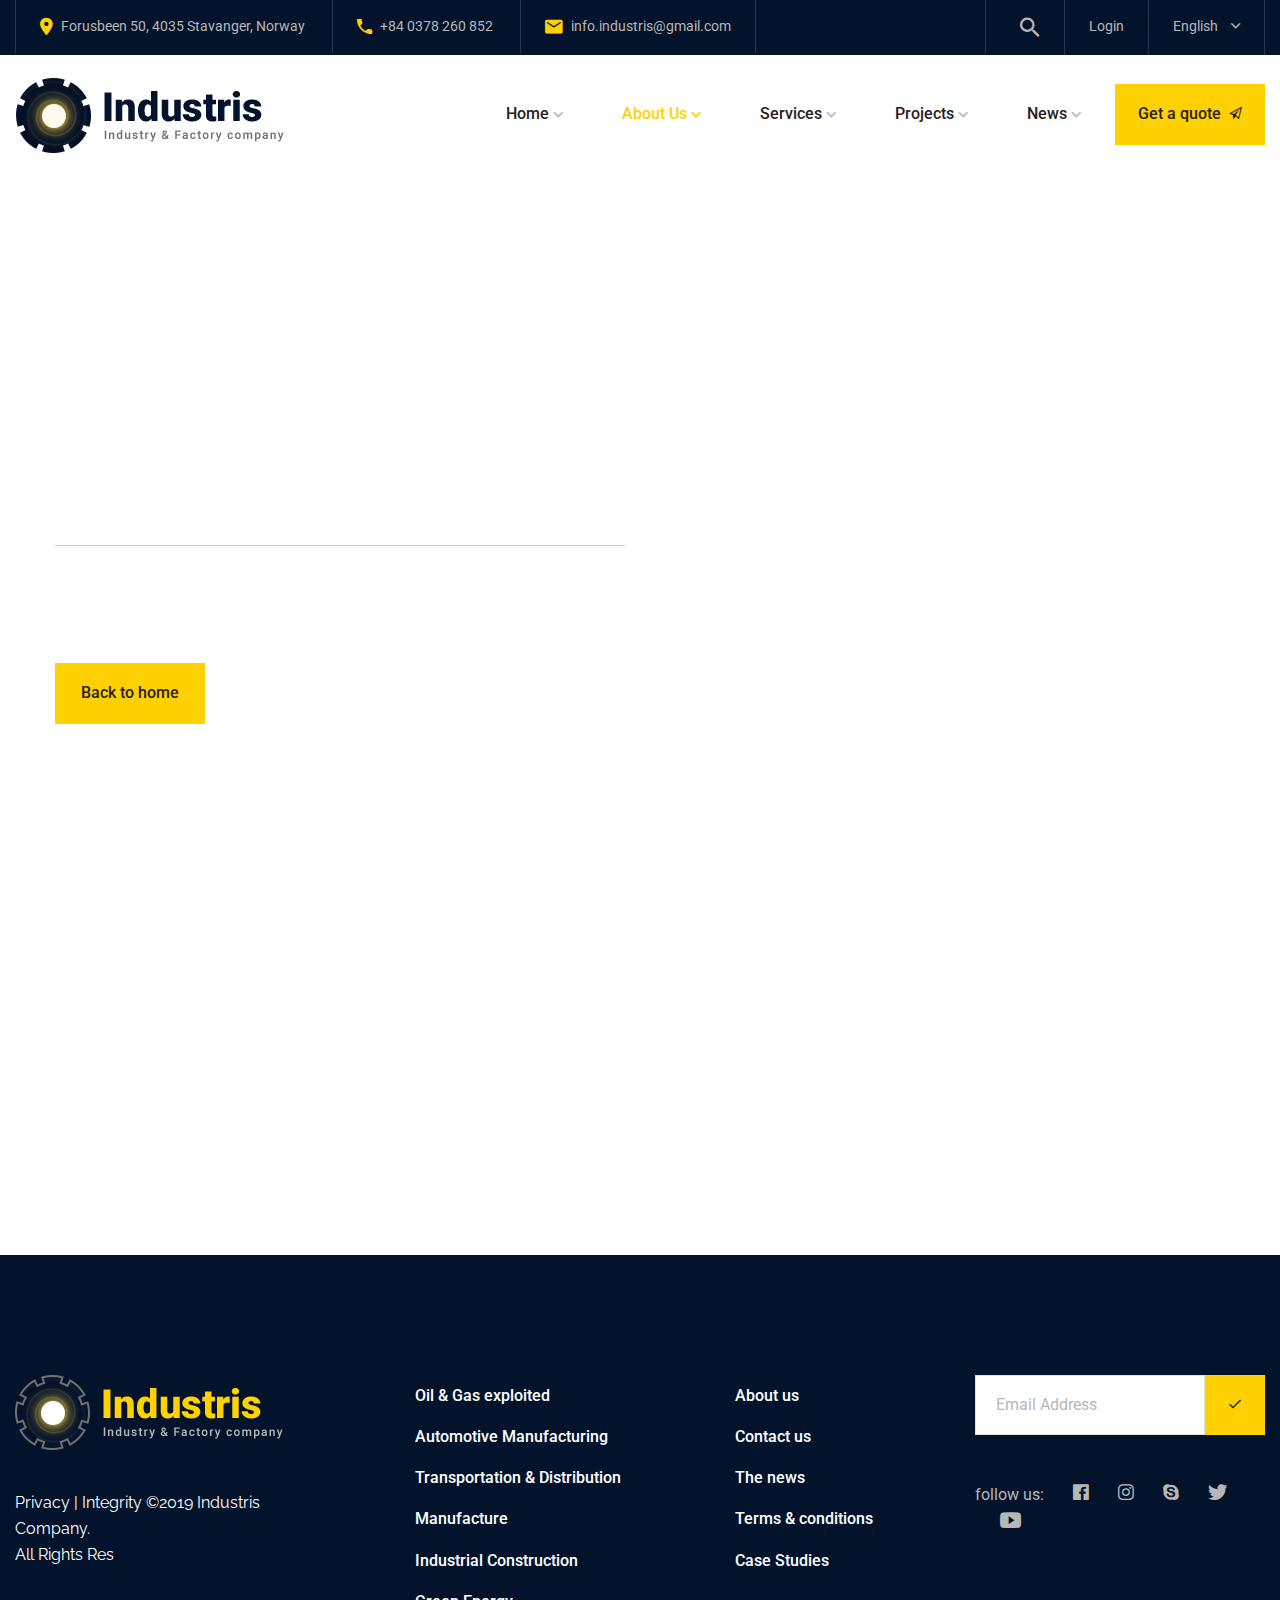
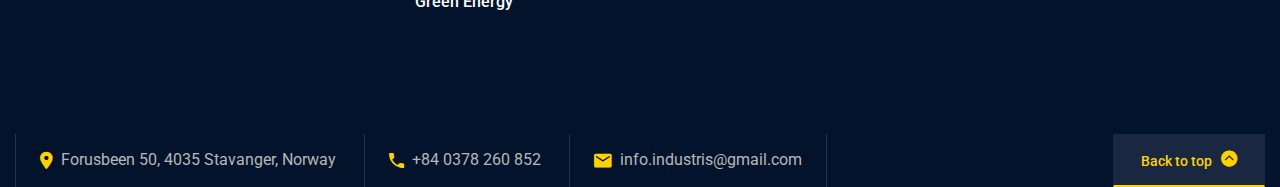
<file: 404-page.html>
<!DOCTYPE html>
<html lang="en">
<head>
    <meta charset="utf-8">
    <meta http-equiv="X-UA-Compatible" content="IE=edge">
    <meta name="viewport" content="width=device-width, initial-scale=1">
    
    <title>Industris – 404 Page</title>
    <link href="https://fonts.googleapis.com/css?family=Roboto:100,100i,300,300i,400,400i,500,500i,700,700i,900,900i&display=swap" rel="stylesheet"><link href="https://fonts.googleapis.com/css?family=Raleway:100,100i,200,200i,300,300i,400,400i,500,500i,600,600i,700,700i,800,800i,900,900i&display=swap" rel="stylesheet">
    <link rel="stylesheet" id="bootstrap-css" href="css/bootstrap.css" type="text/css" media="all">
    <link rel="stylesheet" id="awesome-font-css" href="css/font-awesome.css" type="text/css" media="all">
    <link rel="stylesheet" id="ionicon-font-css" href="css/ionicon.css" type="text/css" media="all">
    <link rel="stylesheet" id="slick-slider-css" href="css/slick.css" type="text/css" media="all">
    <link rel="stylesheet" id="slick-theme-css" href="css/slick-theme.css" type="text/css" media="all">
    <link rel="stylesheet" id="industris-style-css" href="style.css" type="text/css" media="all">

    <link rel="shortcut icon" href="favicon.png">
</head>

<body>
    <div id="page" class="site">
        <div class="collapse searchbar" id="searchbar">
            <div class="search-area">
                <div class="container">
                    <div class="row">
                        <div class="col-xl-12 col-lg-12 col-md-12 col-sm-12 col-12">
                            <div class="input-group">
                                <input type="text" class="form-control" placeholder="Search for...">
                                <span class="input-group-btn">
                                    <button class="btn btn-primary" type="button">Go!</button>
                                </span> 
                            </div>
                            <!-- /input-group -->
                        </div>
                        <!-- /.col-lg-6 -->
                    </div>
                </div>
            </div>
        </div>
        <header id="site-header" class="site-header mobile-header-blue header-style-1">
            <div id="header_topbar" class="header-topbar md-hidden sm-hidden clearfix">
                <div class="container-custom">
                    <div class="row">
                        <div class="col-md-8">
                            <!-- Info on Topbar -->
                            <ul class="topbar-left">
                                <li><i class="icon ion-md-pin"></i>Forusbeen 50, 4035 Stavanger, Norway</li>
                                <li><i class="icon ion-md-call"></i>+84 0378 260 852</li>
                                <li><i class="icon ion-md-mail"></i>info.industris@gmail.com</li>
                            </ul>
                        </div>
                        <!-- Info on topbar close -->
                        <div class="col-md-4">
                            <ul class="topbar-right pull-right">
                                <li class="toggle_search topbar-search"><a href="#"><i class="icon ion-md-search"></i></a></li>
                                <li class="topbar-login"><a href="#"> Login </a></li>
                                <li class="topbar-languages"><a href="#"> English <i class="icon ion-ios-arrow-down"></i></a></li>
                            </ul>
                        </div>
                    </div>
                </div>
            </div>
            <!-- Top bar close -->
            <div class="main-header md-hidden sm-hidden">
                <div class="container-custom">
                    <div class="row">
                        <div class="col-md-3">
                            <div class="logo-brand">
                                <a href="index.html"><img src="images/logo.png" alt="industris"></a>
                            </div>
                        </div>
                        <div class="col-md-9">
                            <div class="main-navigation">
                                <ul id="primary-menu" class="menu">
                                    <li class="menu-item menu-item-has-children"><a href="index.html">Home</a>
                                        <ul class="sub-menu">
                                            <li class="menu-item"><a href="index.html">Home 1</a></li>
                                            <li class="menu-item"><a href="index-2.html">Home 2</a></li>
                                            <li class="menu-item"><a href="index-3.html">Home 3</a></li>
                                            <li class="menu-item"><a href="index-4.html">Home 4</a></li>
                                        </ul>
                                    </li>
                                    <li class="menu-item menu-item-has-children current-menu-ancestor current-menu-parent"><a href="about-us.html">About Us</a>
                                        <ul class="sub-menu">
                                            <li class="menu-item"><a href="about-us.html">About Us</a></li>
                                            <li class="menu-item menu-item-has-children"><a href="events.html">Events</a>
                                                <ul class="">
                                                    <li class="menu-item"><a href="events.html">Event</a></li>
                                                    <li class="menu-item"><a href="events-detail.html">Event Detail</a></li>
                                                </ul>
                                            </li>
                                            <li class="menu-item menu-item-has-children"><a href="shop.html">Shop</a>
                                                <ul class="sub-menu">
                                                    <li class="menu-item"><a href="shop.html">Shop</a></li>
                                                    <li class="menu-item"><a href="shop-detail.html">Shop Detail</a></li>
                                                    <li class="menu-item"><a href="cart.html">Cart</a></li>
                                                    <li class="menu-item"><a href="checkout.html">Checkout</a></li>
                                                </ul>
                                            </li>
                                            <li class="menu-item"><a href="faq.html">FAQ's</a></li>
                                            <li class="menu-item"><a href="gallery.html">Gallery</a></li>
                                            <li class="menu-item current-menu-item page_item current_page_item"><a href="404-page.html">404 Pages</a></li>
                                            <li class="menu-item"><a href="comming-soon.html">Comming Soon</a></li>
                                            <li class="menu-item"><a href="login.html">Login</a></li>
                                            <li class="menu-item"><a href="typography.html">Typography</a></li>
                                            <li class="menu-item"><a href="career.html">Career Page</a></li>
                                            <li class="menu-item"><a href="corporate-governance.html">Corporate Governance</a></li>
                                            <li class="menu-item"><a href="history.html">History</a></li>
                                            <li class="menu-item"><a href="our-team.html">Our Team</a></li>
                                            <li class="menu-item"><a href="partner-clients.html">Partner Clients</a></li>
                                            <li class="menu-item"><a href="contact-us.html">Contact Us</a></li>
                                        </ul>
                                    </li>
                                    <li class="menu-item menu-item-has-children"><a href="services.html">Services</a>
                                        <ul class="sub-menu">
                                            <li class="menu-item"><a href="services.html">Services</a></li>
                                            <li class="menu-item"><a href="services-2.html">Services 2</a></li>
                                            <li class="menu-item"><a href="services-detail.html">Services Detail</a></li>
                                        </ul>
                                    </li>
                                    <li class="menu-item menu-item-has-children"><a href="project.html">Projects</a>
                                        <ul class="sub-menu">
                                            <li class="menu-item"><a href="project.html">Project 1</a></li>
                                            <li class="menu-item"><a href="project-2.html">Project 2</a></li>
                                            <li class="menu-item"><a href="project-detail.html">Project Detail</a></li>
                                        </ul>
                                    </li>
                                    <li class="menu-item menu-item-has-children"><a href="news.html">News</a>
                                        <ul class="sub-menu">
                                            <li class="menu-item"><a href="news.html">News 1</a></li>
                                            <li class="menu-item"><a href="news-2.html">News 2</a></li>
                                            <li class="menu-item"><a href="post.html">News Detail</a></li>
                                        </ul>
                                    </li>
                                </ul>
                                <a href="#" class="btn btn-primary">Get a quote<i class="icon ion-md-paper-plane"></i></a>
                            </div>
                        </div>
                    </div>
                </div>
            </div>
            <!-- Main header start -->
            
            <!-- Mobile header start -->
            <div class="mobile-header">
                <div class="container-custom">
                    <div class="row">
                        <div class="col-xs-6">
                            <div class="logo-brand-mobile">
                                <a href="index.html"><img src="images/logo.png" alt="industris"></a>
                            </div>
                        </div>
                        <div class="col-xs-6">
                            <div id="mmenu_toggle">
                                <button></button>
                            </div>
                        </div>
                        <div class="col-xs-12">
                            <div class="mobile-nav">
                                <ul id="primary-menu-mobile" class="mobile-menu">
                                    <li class="menu-item menu-item-has-children"><a href="index.html">Home</a>
                                        <ul class="sub-menu">
                                            <li class="menu-item"><a href="index.html">Home 1</a></li>
                                            <li class="menu-item"><a href="index-2.html">Home 2</a></li>
                                            <li class="menu-item"><a href="index-3.html">Home 3</a></li>
                                            <li class="menu-item"><a href="index-4.html">Home 4</a></li>
                                        </ul>
                                    </li>
                                    <li class="menu-item menu-item-has-children current-menu-ancestor current-menu-parent"><a href="about-us.html">About Us</a>
                                        <ul class="sub-menu">
                                            <li class="menu-item"><a href="about-us.html">About Us</a></li>
                                            <li class="menu-item menu-item-has-children"><a href="events.html">Events</a>
                                                <ul class="">
                                                    <li class="menu-item"><a href="events.html">Event</a></li>
                                                    <li class="menu-item"><a href="events-detail.html">Event Detail</a></li>
                                                </ul>
                                            </li>
                                            <li class="menu-item menu-item-has-children"><a href="shop.html">Shop</a>
                                                <ul class="sub-menu">
                                                    <li class="menu-item"><a href="shop.html">Shop</a></li>
                                                    <li class="menu-item"><a href="shop-detail.html">Shop Detail</a></li>
                                                    <li class="menu-item"><a href="cart.html">Cart</a></li>
                                                    <li class="menu-item"><a href="checkout.html">Checkout</a></li>
                                                </ul>
                                            </li>
                                            <li class="menu-item"><a href="faq.html">FAQ's</a></li>
                                            <li class="menu-item"><a href="gallery.html">Gallery</a></li>
                                            <li class="menu-item current-menu-item current_page_item"><a href="404-page.html">404 Pages</a></li>
                                            <li class="menu-item"><a href="comming-soon.html">Comming Soon</a></li>
                                            <li class="menu-item"><a href="login.html">Login</a></li>
                                            <li class="menu-item"><a href="typography.html">Typography</a></li>
                                            <li class="menu-item"><a href="career.html">Career Page</a></li>
                                            <li class="menu-item"><a href="corporate-governance.html">Corporate Governance</a></li>
                                            <li class="menu-item"><a href="history.html">History</a></li>
                                            <li class="menu-item"><a href="our-team.html">Our Team</a></li>
                                            <li class="menu-item"><a href="partner-clients.html">Partner Clients</a></li>
                                            <li class="menu-item"><a href="contact-us.html">Contact Us</a></li>
                                        </ul>
                                    </li>
                                    <li class="menu-item menu-item-has-children"><a href="services.html">Services</a>
                                        <ul class="sub-menu">
                                            <li class="menu-item"><a href="services.html">Services</a></li>
                                            <li class="menu-item"><a href="services-2.html">Services 2</a></li>
                                            <li class="menu-item"><a href="services-detail.html">Services Detail</a></li>
                                        </ul>
                                    </li>
                                    <li class="menu-item menu-item-has-children"><a href="project.html">Projects</a>
                                        <ul class="sub-menu">
                                            <li class="menu-item"><a href="project.html">Project 1</a></li>
                                            <li class="menu-item"><a href="project-2.html">Project 2</a></li>
                                            <li class="menu-item"><a href="project-detail.html">Project Detail</a></li>
                                        </ul>
                                    </li>
                                    <li class="menu-item menu-item-has-children"><a href="news.html">News</a>
                                        <ul class="sub-menu">
                                            <li class="menu-item"><a href="news.html">News 1</a></li>
                                            <li class="menu-item"><a href="news-2.html">News 2</a></li>
                                            <li class="menu-item"><a href="post.html">News Detail</a></li>
                                        </ul>
                                    </li>
                                </ul>
                                <a href="#" class="btn btn-primary">Get a quote<i class="icon ion-md-paper-plane"></i></a>
                            </div>
                        </div>
                    </div>
                </div>
            </div>
        </header>
        <!-- Mobile header start -->

        <div id="content" class="site-content">
            <div class="page-404" style="background: url('https://via.placeholder.com/1920x1080.png') no-repeat center center;">
                <div class="container">
                    <div class="row">
                        <div class="col-md-6">
                            <h1 class="error-title text-white">4<i class="icon ion-ios-outlet"></i>4 Error</h1>
                            <hr>
                            <h3 class="error-subtitle text-white">Opps...! sorry we can’t find this page!</h3>
                            <div class="industris-space"></div>
                            <a href="index.html" class="btn btn-primary">Back to home</a>
                        </div>
                    </div>
                </div>
            </div>
        </div>

        <footer id="site-footer" class="site-footer bg-footer">
            <div class="main-footer">
                <div class="container-custom">
                    <div class="row">

                        <div class="col-md-3 col-sm-6">
                            <div class="widget-footer">
                                <div id="media_image-1" class="widget widget_media_image">
                                    <a href="index.html"><img src="images/logo-footer.png" alt=""></a>
                                </div>
                                <div id="custom_html-1" class="widget_text widget widget_custom_html">
                                    <div class="textwidget custom-html-widget">
                                        <p>Privacy | Integrity ©2019 Industris Company. <br>All Rights Res</p>
                                    </div>
                                </div>
                            </div>
                        </div>
                        <!-- end col-lg-3 -->

                        <div class="col-md-3 col-sm-6">
                            <div class="widget-footer">
                                <div id="custom_html-2" class="widget_text widget widget_custom_html padding-left">
                                    <div class="textwidget custom-html-widget">
                                        <ul>
                                            <li><a href="service-detail.html">Oil & Gas exploited</a></li>
                                            <li><a href="service-detail.html">Automotive Manufacturing</a></li>
                                            <li><a href="service-detail.html">Transportation & Distribution</a></li>
                                            <li><a href="service-detail.html">Manufacture</a></li>
                                            <li><a href="service-detail.html">Industrial Construction</a></li>
                                            <li><a href="service-detail.html">Green Energy</a></li>
                                        </ul>
                                    </div>
                                </div>
                            </div>
                        </div>
                        <!-- end col-lg-3 -->

                        <div class="col-md-3 col-sm-6">
                            <div class="widget-footer">
                                <div id="custom_html-3" class="widget_text widge widget-footer widget_custom_html padding-left">
                                    <div class="textwidget custom-html-widget">
                                        <ul>
                                            <li><a href="index.html">About us</a></li>
                                            <li><a href="about.html">Contact us</a></li>
                                            <li><a href="services.html">The news</a></li>
                                            <li><a href="services.html">Terms & conditions</a></li>
                                            <li><a href="blog.html">Case Studies</a></li>
                                        </ul>
                                    </div>
                                </div>
                            </div>
                        </div>
                        <!-- end col-lg-3 -->

                        <div class="col-md-3 col-sm-6">
                            <div class="widget-footer">
                                <div id="mc4wp_form_widget-1" class="widget widget_mc4wp_form_widget">
                                    <!-- Mailchimp for WordPress v4.5.2 - https://wordpress.org/plugins/mailchimp-for-wp/ -->
                                    <form id="mc4wp-form-1" class="mc4wp-form mc4wp-form-1696" method="post" data-id="1696" data-name="Industris Subscribe">
                                        <div class="input-group">
                                            <input type="email" name="EMAIL" class="form-control" placeholder="Email Address" required="">
                                            <span class="input-group-btn">
                                                <button type="submit" class="btn btn-subcribe"><i class="icon ion-md-checkmark"></i></button>
                                            </span>
                                        </div>
                                        <input type="hidden" name="_mc4wp_timestamp" value="1560227031">
                                        <input type="hidden" name="_mc4wp_form_id" value="1696">
                                        <input type="hidden" name="_mc4wp_form_element_id" value="mc4wp-form-1">
                                        <div class="mc4wp-response"></div>
                                    </form>
                                </div>
                                <!-- / Mailchimp for WordPress Plugin -->

                                <div class="footer-social ot-socials bg-white">
                                    follow us:
                                    <a target="_blank" href="#" rel="noopener noreferrer"><i class="icon ion-logo-facebook"></i></a>
                                    <a target="_blank" href="#" rel="noopener noreferrer"><i class="icon ion-logo-instagram"></i></a>
                                    <a target="_blank" href="#" rel="noopener noreferrer"><i class="icon ion-logo-skype"></i></a>
                                    <a target="_blank" href="#" rel="noopener noreferrer"><i class="icon ion-logo-twitter"></i></a>
                                    <a target="_blank" href="#" rel="noopener noreferrer"><i class="icon ion-logo-youtube"></i></a>
                                </div>
                            </div>
                        </div>
                        <!-- end col-lg-3 -->

                    </div>
                </div>
            </div>
            <!-- .main-footer -->
            <div class="footer-bottom">
                <div class="container-custom">
                    <div class="row">
                        <div class="col-md-12">
                            <ul class="topbar-left">
                                <li><i class="icon ion-md-pin"></i>Forusbeen 50, 4035 Stavanger, Norway</li>
                                <li><i class="icon ion-md-call"></i>+84 0378 260 852</li>
                                <li><i class="icon ion-md-mail"></i>info.industris@gmail.com</li>
                            </ul>
                            <a id="back-to-top" href="#" class="btn btn-back-to-top show pull-right">Back to top<i class="icon ion-ios-arrow-dropup-circle"></i></a>
                        </div>
                    </div>
                </div>
            </div>
            <!-- .copyright-footer -->
        </footer>
    </div>

    <script src='js/jquery.min.js'></script>
    <script src='js/slick.min.js'></script>
    <script src='js/jquery.sticky.js'></script>
    <script src='js/countto.min.js'></script>
    <script src='js/jquery.magnific-popup.min.js'></script>
    <script src='js/jquery.isotope.min.js'></script>
    <script src='js/scripts.js'></script>
</body>
</html>
</file>
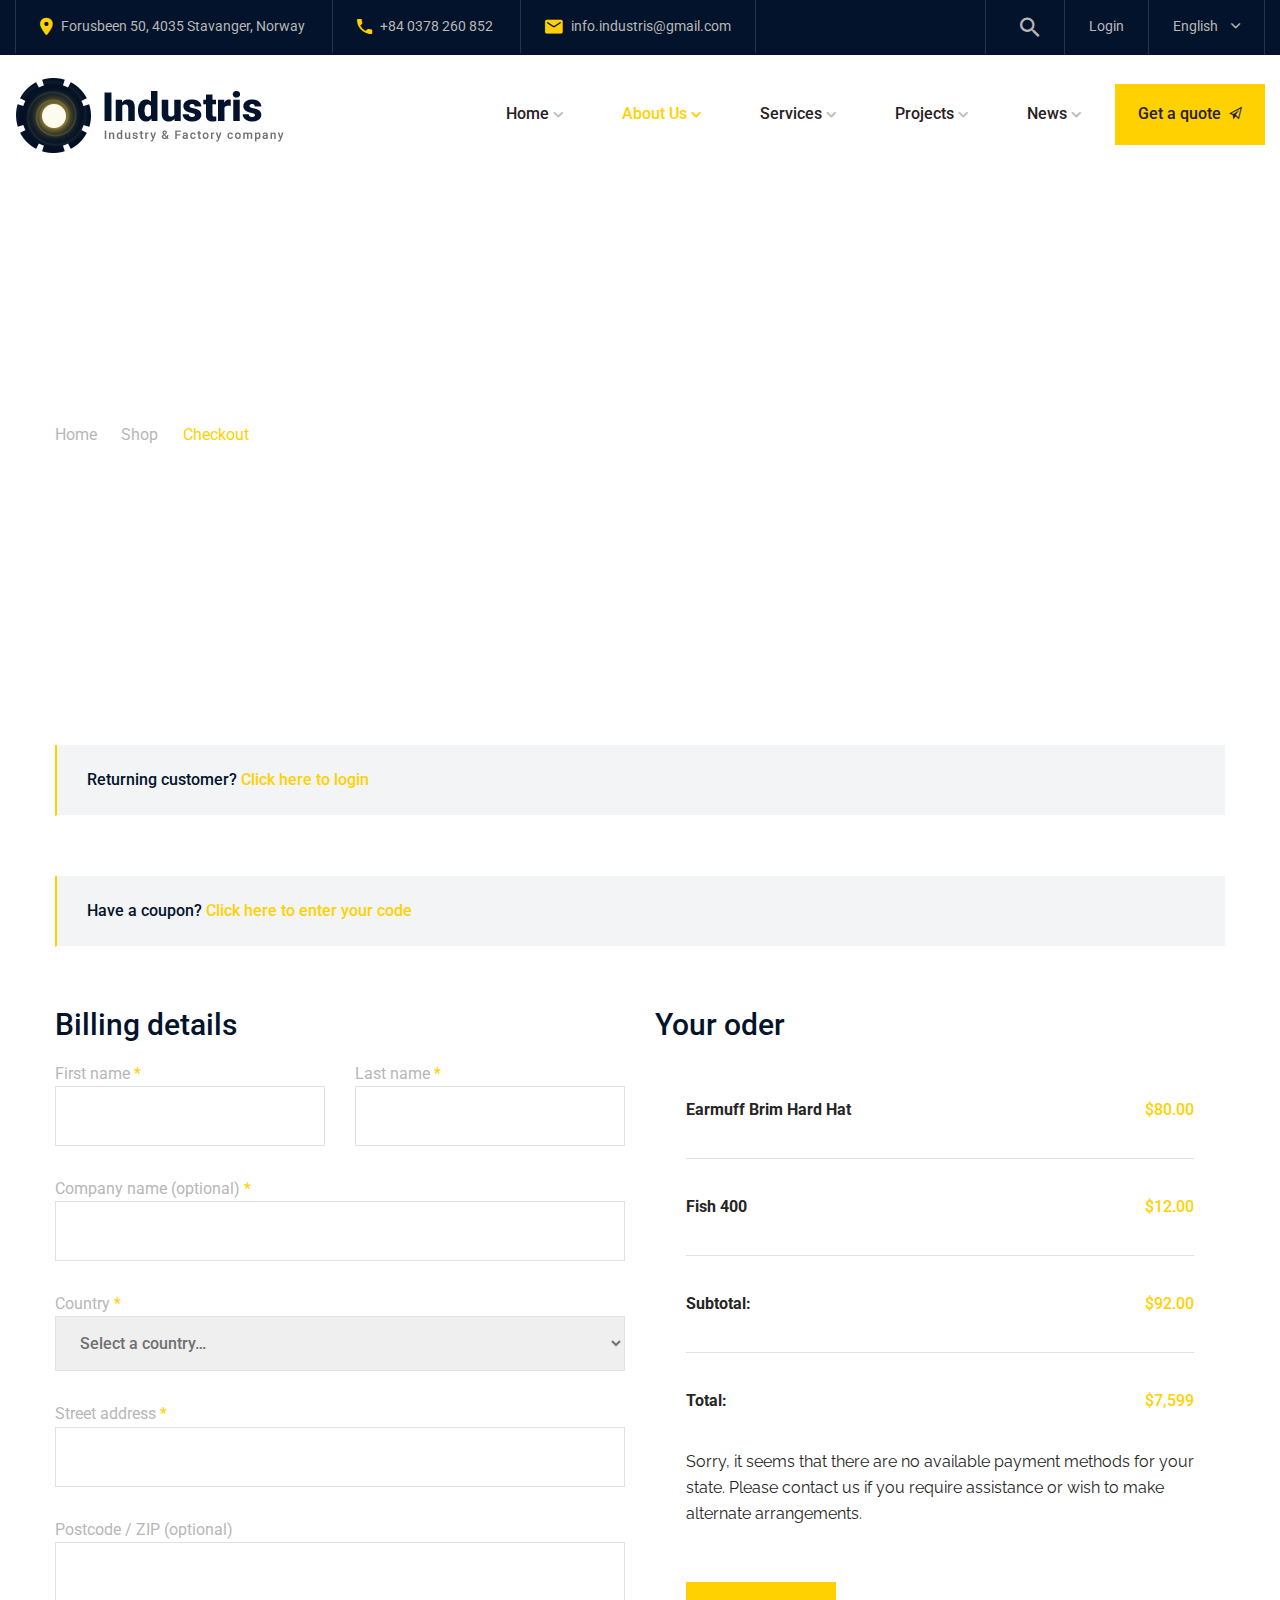
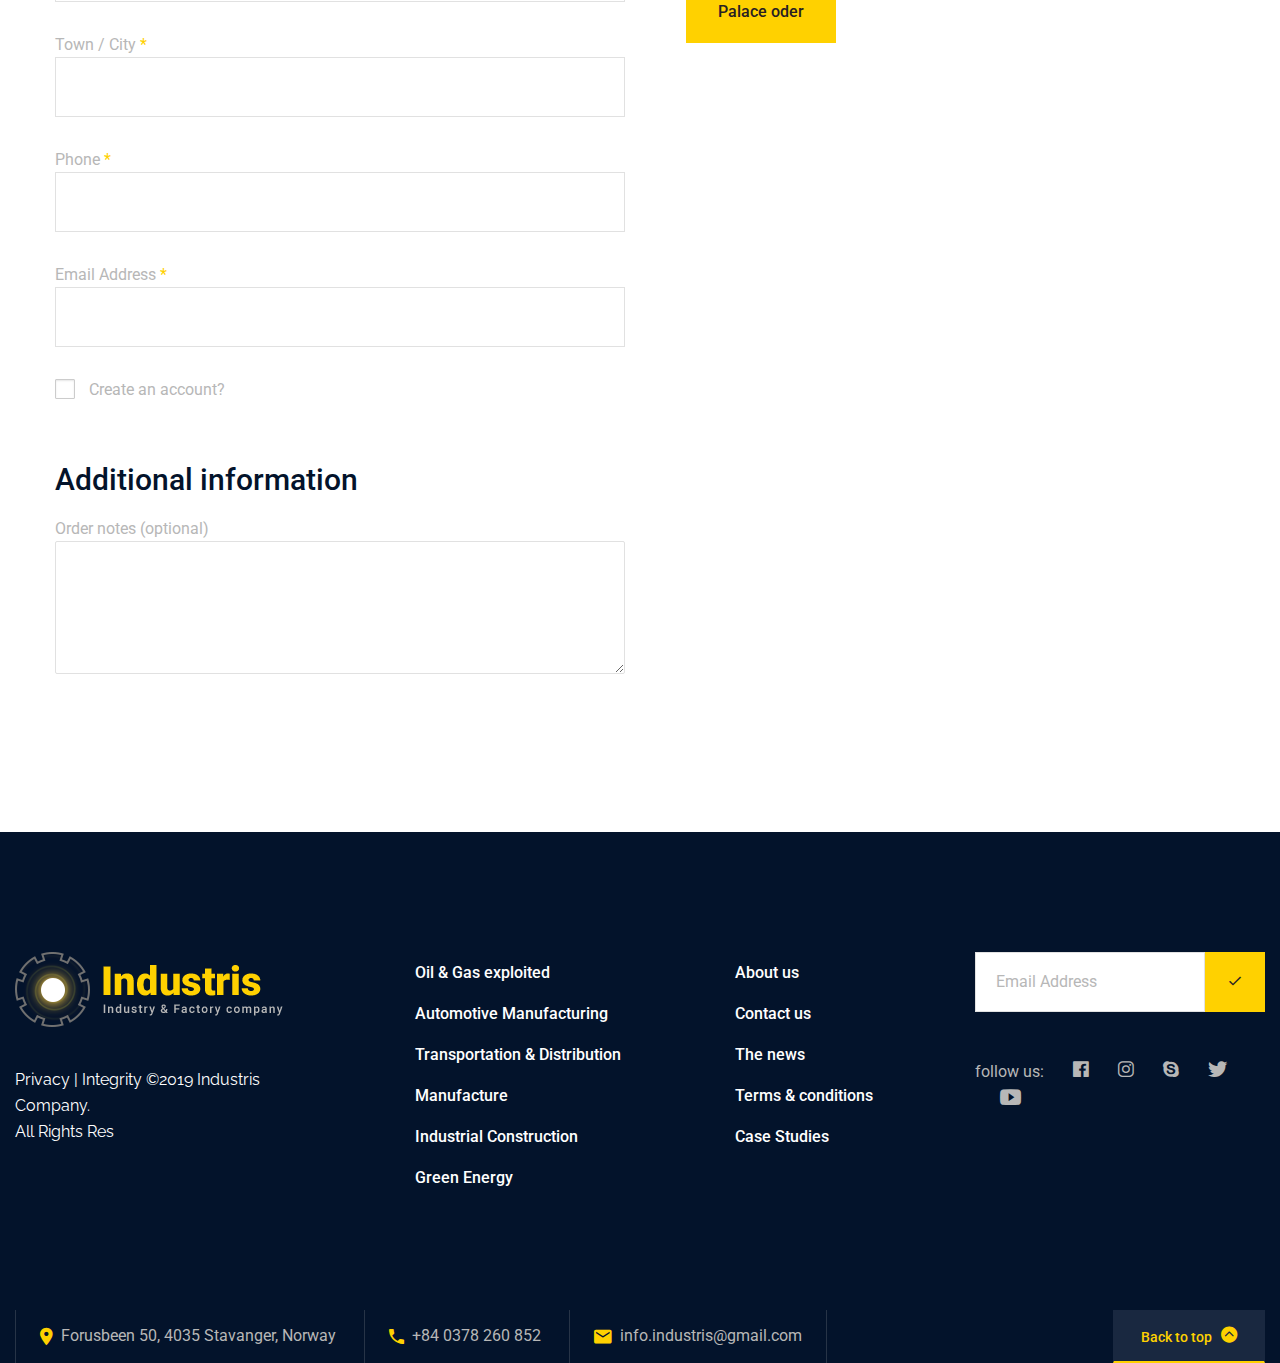
<file: checkout.html>
<!DOCTYPE html>
<html lang="en">
<head>
	<meta charset="utf-8">
    <meta http-equiv="X-UA-Compatible" content="IE=edge">
    <meta name="viewport" content="width=device-width, initial-scale=1">
    
	<title>Industris – Checkout Page</title>
    <link href="https://fonts.googleapis.com/css?family=Roboto:100,100i,300,300i,400,400i,500,500i,700,700i,900,900i&display=swap" rel="stylesheet">
    <link href="https://fonts.googleapis.com/css?family=Raleway:100,100i,200,200i,300,300i,400,400i,500,500i,600,600i,700,700i,800,800i,900,900i&display=swap" rel="stylesheet">
	<link rel="stylesheet" id="bootstrap-css" href="css/bootstrap.css" type="text/css" media="all">
	<link rel="stylesheet" id="awesome-font-css" href="css/font-awesome.css" type="text/css" media="all">
	<link rel="stylesheet" id="ionicon-font-css" href="css/ionicon.css" type="text/css" media="all">
	<link rel="stylesheet" id="slick-slider-css" href="css/slick.css" type="text/css" media="all">
	<link rel="stylesheet" id="slick-theme-css" href="css/slick-theme.css" type="text/css" media="all">
	<link rel="stylesheet" id="industris-style-css" href="style.css" type="text/css" media="all">

	<link rel="shortcut icon" href="favicon.png">
</head>

<body>
	<div id="page" class="site">
		<div class="collapse searchbar" id="searchbar">
	        <div class="search-area">
	            <div class="container">
	                <div class="row">
	                    <div class="col-xl-12 col-lg-12 col-md-12 col-sm-12 col-12">
	                        <div class="input-group">
	                            <input type="text" class="form-control" placeholder="Search for...">
	                            <span class="input-group-btn">
	            					<button class="btn btn-primary" type="button">Go!</button>
	            				</span> 
	            			</div>
	                        <!-- /input-group -->
	                    </div>
	                    <!-- /.col-lg-6 -->
	                </div>
	            </div>
	        </div>
	    </div>
	    <header id="site-header" class="site-header mobile-header-blue header-style-1">
	        <div id="header_topbar" class="header-topbar md-hidden sm-hidden clearfix">
	            <div class="container-custom">
	                <div class="row">
	                    <div class="col-md-8">
	                        <!-- Info on Topbar -->
	                        <ul class="topbar-left">
	                            <li><i class="icon ion-md-pin"></i>Forusbeen 50, 4035 Stavanger, Norway</li>
	                            <li><i class="icon ion-md-call"></i>+84 0378 260 852</li>
	                            <li><i class="icon ion-md-mail"></i>info.industris@gmail.com</li>
	                        </ul>
	                    </div>
                        <!-- Info on topbar close -->
	                    <div class="col-md-4">
	                    	<ul class="topbar-right pull-right">
		                        <li class="toggle_search topbar-search"><a href="#"><i class="icon ion-md-search"></i></a></li>
		                        <li class="topbar-login"><a href="#"> Login </a></li>
		                        <li class="topbar-languages"><a href="#"> English <i class="icon ion-ios-arrow-down"></i></a></li>
	                        </ul>
	                    </div>
	                </div>
	            </div>
	        </div>
	        <!-- Top bar close -->
	        <div class="main-header md-hidden sm-hidden">
	        	<div class="container-custom">
	        		<div class="row">
	        			<div class="col-md-3">
			        		<div class="logo-brand">
			        			<a href="index.html"><img src="images/logo.png" alt="industris"></a>
			        		</div>
			        	</div>
			        	<div class="col-md-9">
			        		<div class="main-navigation">
			        			<ul id="primary-menu" class="menu">
			        				<li class="menu-item menu-item-has-children"><a href="index.html">Home</a>
			        					<ul class="sub-menu">
			        						<li class="menu-item"><a href="index.html">Home 1</a></li>
			        						<li class="menu-item"><a href="index-2.html">Home 2</a></li>
			        						<li class="menu-item"><a href="index-3.html">Home 3</a></li>
			        						<li class="menu-item"><a href="index-4.html">Home 4</a></li>
			        					</ul>
			        				</li>
			        				<li class="menu-item menu-item-has-children current-menu-ancestor current-menu-parent"><a href="about-us.html">About Us</a>
			        					<ul class="sub-menu">
			        						<li class="menu-item"><a href="about-us.html">About Us</a></li>
			        						<li class="menu-item menu-item-has-children"><a href="events.html">Events</a>
				        						<ul class="">
				        							<li class="menu-item"><a href="events.html">Event</a></li>
				        							<li class="menu-item"><a href="events-detail.html">Event Detail</a></li>
				        						</ul>
				        					</li>
					        				<li class="menu-item menu-item-has-children current-menu-ancestor current-menu-parent"><a href="shop.html">Shop</a>
					        					<ul class="sub-menu">
					        						<li class="menu-item"><a href="shop.html">Shop</a></li>
					        						<li class="menu-item"><a href="shop-detail.html">Shop Detail</a></li>
					        						<li class="menu-item"><a href="cart.html">Cart</a></li>
					        						<li class="menu-item current-menu-item page_item current_page_item"><a href="checkout.html">Checkout</a></li>
					        					</ul>
					        				</li>
			        						<li class="menu-item"><a href="faq.html">FAQ's</a></li>
			        						<li class="menu-item"><a href="gallery.html">Gallery</a></li>
			        						<li class="menu-item"><a href="404-page.html">404 Pages</a></li>
			        						<li class="menu-item"><a href="comming-soon.html">Comming Soon</a></li>
			        						<li class="menu-item"><a href="login.html">Login</a></li>
			        						<li class="menu-item"><a href="typography.html">Typography</a></li>
			        						<li class="menu-item"><a href="career.html">Career Page</a></li>
			        						<li class="menu-item"><a href="corporate-governance.html">Corporate Governance</a></li>
			        						<li class="menu-item"><a href="history.html">History</a></li>
			        						<li class="menu-item"><a href="our-team.html">Our Team</a></li>
			        						<li class="menu-item"><a href="partner-clients.html">Partner Clients</a></li>
			        						<li class="menu-item"><a href="contact-us.html">Contact Us</a></li>
			        					</ul>
			        				</li>
			        				<li class="menu-item menu-item-has-children"><a href="services.html">Services</a>
			        					<ul class="sub-menu">
			        						<li class="menu-item"><a href="services.html">Services</a></li>
			        						<li class="menu-item"><a href="services-2.html">Services 2</a></li>
			        						<li class="menu-item"><a href="services-detail.html">Services Detail</a></li>
			        					</ul>
			        				</li>
			        				<li class="menu-item menu-item-has-children"><a href="project.html">Projects</a>
			        					<ul class="sub-menu">
			        						<li class="menu-item"><a href="project.html">Project 1</a></li>
			        						<li class="menu-item"><a href="project-2.html">Project 2</a></li>
			        						<li class="menu-item"><a href="project-detail.html">Project Detail</a></li>
			        					</ul>
			        				</li>
			        				<li class="menu-item menu-item-has-children"><a href="news.html">News</a>
			        					<ul class="sub-menu">
			        						<li class="menu-item"><a href="news.html">News 1</a></li>
			        						<li class="menu-item"><a href="news-2.html">News 2</a></li>
			        						<li class="menu-item"><a href="post.html">News Detail</a></li>
			        					</ul>
			        				</li>
			        			</ul>
		        				<a href="#" class="btn btn-primary">Get a quote<i class="icon ion-md-paper-plane"></i></a>
			        		</div>
			        	</div>
		        	</div>
	        	</div>
	        </div>
	        <!-- Main header start -->
	        
	        <!-- Mobile header start -->
	        <div class="mobile-header">
	        	<div class="container-custom">
	        		<div class="row">
	        			<div class="col-xs-6">
			        		<div class="logo-brand-mobile">
			        			<a href="index.html"><img src="images/logo.png" alt="industris"></a>
			        		</div>
			        	</div>
	        			<div class="col-xs-6">
			        		<div id="mmenu_toggle">
			                    <button></button>
			                </div>
			        	</div>
			        	<div class="col-xs-12">
			        		<div class="mobile-nav">
			        			<ul id="primary-menu-mobile" class="mobile-menu">
			        				<li class="menu-item menu-item-has-children"><a href="index.html">Home</a>
			        					<ul class="sub-menu">
			        						<li class="menu-item"><a href="index.html">Home 1</a></li>
			        						<li class="menu-item"><a href="index-2.html">Home 2</a></li>
			        						<li class="menu-item"><a href="index-3.html">Home 3</a></li>
			        						<li class="menu-item"><a href="index-4.html">Home 4</a></li>
			        					</ul>
			        				</li>
			        				<li class="menu-item menu-item-has-children current-menu-ancestor current-menu-parent"><a href="about-us.html">About Us</a>
			        					<ul class="sub-menu">
			        						<li class="menu-item"><a href="about-us.html">About Us</a></li>
			        						<li class="menu-item menu-item-has-children"><a href="events.html">Events</a>
				        						<ul class="">
				        							<li class="menu-item"><a href="events.html">Event</a></li>
				        							<li class="menu-item"><a href="events-detail.html">Event Detail</a></li>
				        						</ul>
				        					</li>
					        				<li class="menu-item menu-item-has-children current-menu-ancestor current-menu-parent"><a href="shop.html">Shop</a>
					        					<ul class="sub-menu">
					        						<li class="menu-item"><a href="shop.html">Shop</a></li>
					        						<li class="menu-item"><a href="shop-detail.html">Shop Detail</a></li>
					        						<li class="menu-item"><a href="cart.html">Cart</a></li>
					        						<li class="menu-item current-menu-item current_page_item"><a href="checkout.html">Checkout</a></li>
					        					</ul>
					        				</li>
			        						<li class="menu-item"><a href="faq.html">FAQ's</a></li>
			        						<li class="menu-item"><a href="gallery.html">Gallery</a></li>
			        						<li class="menu-item"><a href="404-page.html">404 Pages</a></li>
			        						<li class="menu-item"><a href="comming-soon.html">Comming Soon</a></li>
			        						<li class="menu-item"><a href="login.html">Login</a></li>
			        						<li class="menu-item"><a href="typography.html">Typography</a></li>
			        						<li class="menu-item"><a href="career.html">Career Page</a></li>
			        						<li class="menu-item"><a href="corporate-governance.html">Corporate Governance</a></li>
			        						<li class="menu-item"><a href="history.html">History</a></li>
			        						<li class="menu-item"><a href="our-team.html">Our Team</a></li>
			        						<li class="menu-item"><a href="partner-clients.html">Partner Clients</a></li>
			        						<li class="menu-item"><a href="contact-us.html">Contact Us</a></li>
			        					</ul>
			        				</li>
			        				<li class="menu-item menu-item-has-children"><a href="services.html">Services</a>
			        					<ul class="sub-menu">
			        						<li class="menu-item"><a href="services.html">Services</a></li>
			        						<li class="menu-item"><a href="services-2.html">Services 2</a></li>
			        						<li class="menu-item"><a href="services-detail.html">Services Detail</a></li>
			        					</ul>
			        				</li>
			        				<li class="menu-item menu-item-has-children"><a href="project.html">Projects</a>
			        					<ul class="sub-menu">
			        						<li class="menu-item"><a href="project.html">Project 1</a></li>
			        						<li class="menu-item"><a href="project-2.html">Project 2</a></li>
			        						<li class="menu-item"><a href="project-detail.html">Project Detail</a></li>
			        					</ul>
			        				</li>
			        				<li class="menu-item menu-item-has-children"><a href="news.html">News</a>
			        					<ul class="sub-menu">
			        						<li class="menu-item"><a href="news.html">News 1</a></li>
			        						<li class="menu-item"><a href="news-2.html">News 2</a></li>
			        						<li class="menu-item"><a href="post.html">News Detail</a></li>
			        					</ul>
			        				</li>
			        			</ul>
		        				<a href="#" class="btn btn-primary">Get a quote<i class="icon ion-md-paper-plane"></i></a>
			        		</div>
			        	</div>
		        	</div>
	        	</div>
	        </div>
	    </header>
        <!-- Mobile header start -->

		<div id="content" class="site-content">
			<div class="page-header" style="background: url('https://via.placeholder.com/1920x450.png') no-repeat center center;">
			    <div class="container">
			        <div class="breadc-box no-line">
			            <div class="row">
			                <div class="col-md-12">
			                    <h2 class="page-title">Checkout</h2>
			                    <ul id="breadcrumbs" class="breadcrumbs none-style">
			                        <li><a href="index.html">Home</a></li>
			                        <li><a href="shop.html">Shop</a></li>
			                        <li class="active">Checkout</li>
			                    </ul>
			                </div>
			            </div>
			        </div>
			    </div>
			</div>

			<section>
				<div class="container">
					<div class="checkout-return-customer">
						<div class="return-customer">Returning customer? <a class="text-primary" role="button">Click here to login</a></div>
						<form class="login-form checkout-login-form">
							<div class="customer-noti">
								<p>If you have shopped with us before, please enter your details below. If you are a new customer, please proceed to the Billing & Shipping section.</p>
							</div>
							<div class="row">
								<div class="col-md-6">
									<div class="form-group">
										<label>Username or email *</label>
										<input type="text" name="name" id="name" class="form-control" required="">
									</div>
								</div>
								<div class="col-md-6">
									<div class="form-group">
										<label>Password *</label>
										<input type="password" name="password" id="password" class="form-control" required="">
									</div>
								</div>
								<div class="col-md-12">
									<a href="#" class="btn btn-primary">Login</a>
									<div class="checkbox-remember">
										<label for="rememberme">
											<input name="rememberme" type="checkbox" id="rememberme" value="forever"> Remember Me
										</label>
									</div>
									<br>
									<div class="industris-space-30"></div>
									<a class="lost-password" href="#">Lost your password?</a>
								</div>
							</div>
						</form>
					</div>
					<div class="industris-space-60"></div>
					<div class="have-coupon">
						<div class="coupon-noti">Have a coupon? <a role="button" class="text-primary">Click here to enter your code</a></div>
					</div>
					<form class="checkout_coupon woocommerce-form-coupon" method="post">
						<p>If you have a coupon code, please apply it below.</p>
						<div class="row">
							<div class="col-md-6">
		                        <div class="coupon"> 
		                            <input type="text" placeholder="Coupon code" value="" id="coupon_code" class="form-control" name="coupon_code"> 
		                            <input type="submit" value="Apply" name="apply_coupon" class="btn btn-primary btn-coupon text-cap">
		                        </div>     
		                    </div>       
	                    </div>                                                             
					</form>
					<div class="industris-space-60"></div>
					<div class="row">
						<div class="col-md-6">
							<h3>Billing details</h3>
							<form class="bill-form">
								<div class="row">
									<div class="col-md-6">
										<div class="form-group">
											<label>First name <span class="text-primary">*</span></label>
											<input type="text" name="fname" id="fname" class="form-control" required>
										</div>
									</div>
									<div class="col-md-6">
										<div class="form-group">
											<label>Last name <span class="text-primary">*</span></label>
											<input type="text" name="lname" id="lname" class="form-control" required>
										</div>
									</div>
									<div class="col-md-12">
										<div class="form-group">
											<label>Company name (optional) <span class="text-primary">*</span></label>
											<input type="text" name="company" id="company" class="form-control" required>
										</div>
									</div>
									<div class="col-md-12">
										<div class="form-group">
											<label>Country <span class="text-primary">*</span></label>
											<select rel="calc_shipping_state" class="country_to_state form-control" id="calc_shipping_country" name="calc_shipping_country">
		                                        <option value="">Select a country…</option>
		                                        <option value="AX">Åland Islands</option><option value="AF">Afghanistan</option><option value="AL">Albania</option><option value="DZ">Algeria</option><option value="AD">Andorra</option><option value="AO">Angola</option><option value="AI">Anguilla</option><option value="AQ">Antarctica</option><option value="AG">Antigua and Barbuda</option><option value="AR">Argentina</option><option value="AM">Armenia</option><option value="AW">Aruba</option><option value="AU">Australia</option><option value="AT">Austria</option><option value="AZ">Azerbaijan</option><option value="BS">Bahamas</option><option value="BH">Bahrain</option><option value="BD">Bangladesh</option><option value="BB">Barbados</option><option value="BY">Belarus</option><option value="PW">Belau</option><option value="BE">Belgium</option><option value="BZ">Belize</option><option value="BJ">Benin</option><option value="BM">Bermuda</option><option value="BT">Bhutan</option><option value="BO">Bolivia</option><option value="BQ">Bonaire, Saint Eustatius and Saba</option><option value="BA">Bosnia and Herzegovina</option><option value="BW">Botswana</option><option value="BV">Bouvet Island</option><option value="BR">Brazil</option><option value="IO">British Indian Ocean Territory</option><option value="VG">British Virgin Islands</option><option value="BN">Brunei</option><option value="BG">Bulgaria</option><option value="BF">Burkina Faso</option><option value="BI">Burundi</option><option value="KH">Cambodia</option><option value="CM">Cameroon</option><option value="CA">Canada</option><option value="CV">Cape Verde</option><option value="KY">Cayman Islands</option><option value="CF">Central African Republic</option><option value="TD">Chad</option><option value="CL">Chile</option><option value="CN">China</option><option value="CX">Christmas Island</option><option value="CC">Cocos (Keeling) Islands</option><option value="CO">Colombia</option><option value="KM">Comoros</option><option value="CG">Congo (Brazzaville)</option><option value="CD">Congo (Kinshasa)</option><option value="CK">Cook Islands</option><option value="CR">Costa Rica</option><option value="HR">Croatia</option><option value="CU">Cuba</option><option value="CW">CuraÇao</option><option value="CY">Cyprus</option><option value="CZ">Czech Republic</option><option value="DK">Denmark</option><option value="DJ">Djibouti</option><option value="DM">Dominica</option><option value="DO">Dominican Republic</option><option value="EC">Ecuador</option><option value="EG">Egypt</option><option value="SV">El Salvador</option><option value="GQ">Equatorial Guinea</option><option value="ER">Eritrea</option><option value="EE">Estonia</option><option value="ET">Ethiopia</option><option value="FK">Falkland Islands</option><option value="FO">Faroe Islands</option><option value="FJ">Fiji</option><option value="FI">Finland</option><option value="FR">France</option><option value="GF">French Guiana</option><option value="PF">French Polynesia</option><option value="TF">French Southern Territories</option><option value="GA">Gabon</option><option value="GM">Gambia</option><option value="GE">Georgia</option><option value="DE">Germany</option><option value="GH">Ghana</option><option value="GI">Gibraltar</option><option value="GR">Greece</option><option value="GL">Greenland</option><option value="GD">Grenada</option><option value="GP">Guadeloupe</option><option value="GT">Guatemala</option><option value="GG">Guernsey</option><option value="GN">Guinea</option><option value="GW">Guinea-Bissau</option><option value="GY">Guyana</option><option value="HT">Haiti</option><option value="HM">Heard Island and McDonald Islands</option><option value="HN">Honduras</option><option value="HK">Hong Kong</option><option value="HU">Hungary</option><option value="IS">Iceland</option><option value="IN">India</option><option value="ID">Indonesia</option><option value="IR">Iran</option><option value="IQ">Iraq</option><option value="IM">Isle of Man</option><option value="IL">Israel</option><option value="IT">Italy</option><option value="CI">Ivory Coast</option><option value="JM">Jamaica</option><option value="JP">Japan</option><option value="JE">Jersey</option><option value="JO">Jordan</option><option value="KZ">Kazakhstan</option><option value="KE">Kenya</option><option value="KI">Kiribati</option><option value="KW">Kuwait</option><option value="KG">Kyrgyzstan</option><option value="LA">Laos</option><option value="LV">Latvia</option><option value="LB">Lebanon</option><option value="LS">Lesotho</option><option value="LR">Liberia</option><option value="LY">Libya</option><option value="LI">Liechtenstein</option><option value="LT">Lithuania</option><option value="LU">Luxembourg</option><option value="MO">Macao S.A.R., China</option><option value="MK">Macedonia</option><option value="MG">Madagascar</option><option value="MW">Malawi</option><option value="MY">Malaysia</option><option value="MV">Maldives</option><option value="ML">Mali</option><option value="MT">Malta</option><option value="MH">Marshall Islands</option><option value="MQ">Martinique</option><option value="MR">Mauritania</option><option value="MU">Mauritius</option><option value="YT">Mayotte</option><option value="MX">Mexico</option><option value="FM">Micronesia</option><option value="MD">Moldova</option><option value="MC">Monaco</option><option value="MN">Mongolia</option><option value="ME">Montenegro</option><option value="MS">Montserrat</option><option value="MA">Morocco</option><option value="MZ">Mozambique</option><option value="MM">Myanmar</option><option value="NA">Namibia</option><option value="NR">Nauru</option><option value="NP">Nepal</option><option value="NL">Netherlands</option><option value="AN">Netherlands Antilles</option><option value="NC">New Caledonia</option><option value="NZ">New Zealand</option><option value="NI">Nicaragua</option><option value="NE">Niger</option><option value="NG">Nigeria</option><option value="NU">Niue</option><option value="NF">Norfolk Island</option><option value="KP">North Korea</option><option value="NO">Norway</option><option value="OM">Oman</option><option value="PK">Pakistan</option><option value="PS">Palestinian Territory</option><option value="PA">Panama</option><option value="PG">Papua New Guinea</option><option value="PY">Paraguay</option><option value="PE">Peru</option><option value="PH">Philippines</option><option value="PN">Pitcairn</option><option value="PL">Poland</option><option value="PT">Portugal</option><option value="QA">Qatar</option><option value="IE">Republic of Ireland</option><option value="RE">Reunion</option><option value="RO">Romania</option><option value="RU">Russia</option><option value="RW">Rwanda</option><option value="ST">São Tomé and Príncipe</option><option value="BL">Saint Barthélemy</option><option value="SH">Saint Helena</option><option value="KN">Saint Kitts and Nevis</option><option value="LC">Saint Lucia</option><option value="SX">Saint Martin (Dutch part)</option><option value="MF">Saint Martin (French part)</option><option value="PM">Saint Pierre and Miquelon</option><option value="VC">Saint Vincent and the Grenadines</option><option value="SM">San Marino</option><option value="SA">Saudi Arabia</option><option value="SN">Senegal</option><option value="RS">Serbia</option><option value="SC">Seychelles</option><option value="SL">Sierra Leone</option><option value="SG">Singapore</option><option value="SK">Slovakia</option><option value="SI">Slovenia</option><option value="SB">Solomon Islands</option><option value="SO">Somalia</option><option value="ZA">South Africa</option><option value="GS">South Georgia/Sandwich Islands</option><option value="KR">South Korea</option><option value="SS">South Sudan</option><option value="ES">Spain</option><option value="LK">Sri Lanka</option><option value="SD">Sudan</option><option value="SR">Suriname</option><option value="SJ">Svalbard and Jan Mayen</option><option value="SZ">Swaziland</option><option value="SE">Sweden</option><option value="CH">Switzerland</option><option value="SY">Syria</option><option value="TW">Taiwan</option><option value="TJ">Tajikistan</option><option value="TZ">Tanzania</option><option value="TH">Thailand</option><option value="TL">Timor-Leste</option><option value="TG">Togo</option><option value="TK">Tokelau</option><option value="TO">Tonga</option><option value="TT">Trinidad and Tobago</option><option value="TN">Tunisia</option><option value="TR">Turkey</option><option value="TM">Turkmenistan</option><option value="TC">Turks and Caicos Islands</option><option value="TV">Tuvalu</option><option value="UG">Uganda</option><option value="UA">Ukraine</option><option value="AE">United Arab Emirates</option><option value="GB">United Kingdom (UK)</option><option value="US">United States (US)</option><option value="UY">Uruguay</option><option value="UZ">Uzbekistan</option><option value="VU">Vanuatu</option><option value="VA">Vatican</option><option value="VE">Venezuela</option><option value="VN">Vietnam</option><option value="WF">Wallis and Futuna</option><option value="EH">Western Sahara</option><option value="WS">Western Samoa</option><option value="YE">Yemen</option><option value="ZM">Zambia</option><option value="ZW">Zimbabwe</option>            
		                                    </select>
										</div>
									</div>
									<div class="col-md-12">
										<div class="form-group">
											<label>Street address <span class="text-primary">*</span></label>
											<input type="text" name="street" id="street" class="form-control" required>
										</div>
									</div>
									<div class="col-md-12">
										<div class="form-group">
											<label>Postcode / ZIP (optional)</label>
											<input type="text" name="zipcode" id="zipcode" class="form-control">
										</div>
									</div>
									<div class="col-md-12">
										<div class="form-group">
											<label>Town / City <span class="text-primary">*</span></label>
											<input type="text" name="city" id="city" class="form-control" required>
										</div>
									</div>
									<div class="col-md-12">
										<div class="form-group">
											<label>Phone <span class="text-primary">*</span></label>
											<input type="text" name="phone" id="phone" class="form-control" required>
										</div>
									</div>
									<div class="col-md-12">
										<div class="form-group">
											<label>Email Address <span class="text-primary">*</span></label>
											<input type="email" name="email" id="email" class="form-control" required>
										</div>
									</div>
									<div class="col-md-12">
										<div class="bill-checkbox">
											<label>
												<input type="checkbox" name="createaccount" id="createaccount" class="" required>  Create an account?
											</label>
										</div>
									</div>
									<div class="col-md-12">
										<div class="industris-space-60"></div>
									</div>
									<div class="col-md-12">
										<div class="form-group">
											<h3>Additional information</h3>
											<label>Order notes (optional)</label>
											<textarea type="text" rows="6" name="notes" id="your-notes" class="form-control" required></textarea>
										</div>
									</div>
								</div>
							</form>
						</div>
						<div class="col-md-6">
							<h3>Your oder</h3>
							<div class="order-review table-responsive">
								<table class="shop_table shop_table_responsive shop-checkout">
	                                <tbody>
	                                    <tr class="cart_item no-border">
	                                        <th class="product-name">Earmuff Brim Hard Hat </th>
	                                        <td class="product-total text-right">$80.00</td>
	                                    </tr>
	                                    <tr class="cart_item">
	                                        <th class="product-name">Fish 400</th>
	                                        <td class="product-total text-right">$12.00</td>
	                                    </tr>
	                                    <tr class="cart-subtotal no-border">
	                                        <th>Subtotal:</th>
	                                        <td class="text-right text-primary" data-title="Subtotal">$92.00</td>
	                                    </tr>
	                                    <tr class="order-total">
	                                        <th>Total:</th>
	                                        <td class="text-right" data-title="Total">$7,599 </td>
	                                    </tr>
	                                    <tr class="place-order">
	                                    	<th colspan="2">
		                                        <p class="order-noti">Sorry, it seems that there are no available payment methods for your state. Please contact us if you require assistance or wish to make alternate arrangements.</p>
		                                        <a href="#" class="btn btn-primary">Palace oder</a>
		                                        <div class="industris-space"></div>
	                                        </th>
	                                    </tr>
	                                </tbody>
	                            </table>
	                        </div>
						</div>
					</div>
				</div>
			</section>

		</div>
	    

	    <footer id="site-footer" class="site-footer bg-footer">
	        <div class="main-footer">
	            <div class="container-custom">
	                <div class="row">

	                    <div class="col-md-3 col-sm-6">
	                    	<div class="widget-footer">
		                        <div id="media_image-1" class="widget widget_media_image">
		                            <a href="index.html"><img src="images/logo-footer.png" alt=""></a>
		                        </div>
		                        <div id="custom_html-1" class="widget_text widget widget_custom_html">
		                            <div class="textwidget custom-html-widget">
		                                <p>Privacy | Integrity ©2019 Industris Company. <br>All Rights Res</p>
		                            </div>
		                        </div>
		                    </div>
	                    </div>
	                    <!-- end col-lg-3 -->

	                    <div class="col-md-3 col-sm-6">
	                    	<div class="widget-footer">
		                        <div id="custom_html-2" class="widget_text widget widget_custom_html padding-left">
		                            <div class="textwidget custom-html-widget">
		                                <ul>
		                                    <li><a href="service-detail.html">Oil & Gas exploited</a></li>
		                                    <li><a href="service-detail.html">Automotive Manufacturing</a></li>
		                                    <li><a href="service-detail.html">Transportation & Distribution</a></li>
		                                    <li><a href="service-detail.html">Manufacture</a></li>
		                                    <li><a href="service-detail.html">Industrial Construction</a></li>
		                                    <li><a href="service-detail.html">Green Energy</a></li>
		                                </ul>
		                            </div>
		                        </div>
	                        </div>
	                    </div>
	                    <!-- end col-lg-3 -->

	                    <div class="col-md-3 col-sm-6">
	                    	<div class="widget-footer">
		                        <div id="custom_html-3" class="widget_text widge widget-footer widget_custom_html padding-left">
		                            <div class="textwidget custom-html-widget">
		                                <ul>
		                                    <li><a href="index.html">About us</a></li>
		                                    <li><a href="about.html">Contact us</a></li>
		                                    <li><a href="services.html">The news</a></li>
		                                    <li><a href="services.html">Terms & conditions</a></li>
		                                    <li><a href="blog.html">Case Studies</a></li>
		                                </ul>
		                            </div>
		                        </div>
		                    </div>
	                    </div>
	                    <!-- end col-lg-3 -->

	                    <div class="col-md-3 col-sm-6">
	                    	<div class="widget-footer">
		                        <div id="mc4wp_form_widget-1" class="widget widget_mc4wp_form_widget">
		                            <!-- Mailchimp for WordPress v4.5.2 - https://wordpress.org/plugins/mailchimp-for-wp/ -->
		                            <form id="mc4wp-form-1" class="mc4wp-form mc4wp-form-1696" method="post" data-id="1696" data-name="Industris Subscribe">
	                                    <div class="input-group">
	                                        <input type="email" name="EMAIL" class="form-control" placeholder="Email Address" required="">
	                                        <span class="input-group-btn">
	                                        	<button type="submit" class="btn btn-subcribe"><i class="icon ion-md-checkmark"></i></button>
	                                        </span>
	                                    </div>
		                                <input type="hidden" name="_mc4wp_timestamp" value="1560227031">
		                                <input type="hidden" name="_mc4wp_form_id" value="1696">
		                                <input type="hidden" name="_mc4wp_form_element_id" value="mc4wp-form-1">
		                                <div class="mc4wp-response"></div>
		                            </form>
		                        </div>
	                            <!-- / Mailchimp for WordPress Plugin -->

	                            <div class="footer-social ot-socials bg-white">
	                            	follow us:
	                                <a target="_blank" href="#" rel="noopener noreferrer"><i class="icon ion-logo-facebook"></i></a>
	                                <a target="_blank" href="#" rel="noopener noreferrer"><i class="icon ion-logo-instagram"></i></a>
	                                <a target="_blank" href="#" rel="noopener noreferrer"><i class="icon ion-logo-skype"></i></a>
	                                <a target="_blank" href="#" rel="noopener noreferrer"><i class="icon ion-logo-twitter"></i></a>
	                                <a target="_blank" href="#" rel="noopener noreferrer"><i class="icon ion-logo-youtube"></i></a>
	                            </div>
	                        </div>
	                    </div>
	                    <!-- end col-lg-3 -->

	                </div>
	            </div>
	        </div>
	        <!-- .main-footer -->
	        <div class="footer-bottom">
	            <div class="container-custom">
	            	<div class="row">
	            		<div class="col-md-12">
		                    <ul class="topbar-left">
		                        <li><i class="icon ion-md-pin"></i>Forusbeen 50, 4035 Stavanger, Norway</li>
		                        <li><i class="icon ion-md-call"></i>+84 0378 260 852</li>
		                        <li><i class="icon ion-md-mail"></i>info.industris@gmail.com</li>
		                    </ul>
			        		<a id="back-to-top" href="#" class="btn btn-back-to-top show pull-right">Back to top<i class="icon ion-ios-arrow-dropup-circle"></i></a>
			        	</div>
			        </div>
	            </div>
	        </div>
	        <!-- .copyright-footer -->
	    </footer>
	</div>

	<script src='js/jquery.min.js'></script>
	<script src='js/slick.min.js'></script>
	<script src='js/jquery.sticky.js'></script>
	<script src='js/countto.min.js'></script>
	<script src='js/jquery.magnific-popup.min.js'></script>
	<script src='js/jquery.isotope.min.js'></script>
	<script src='js/scripts.js'></script>
</body>
</html>
</file>
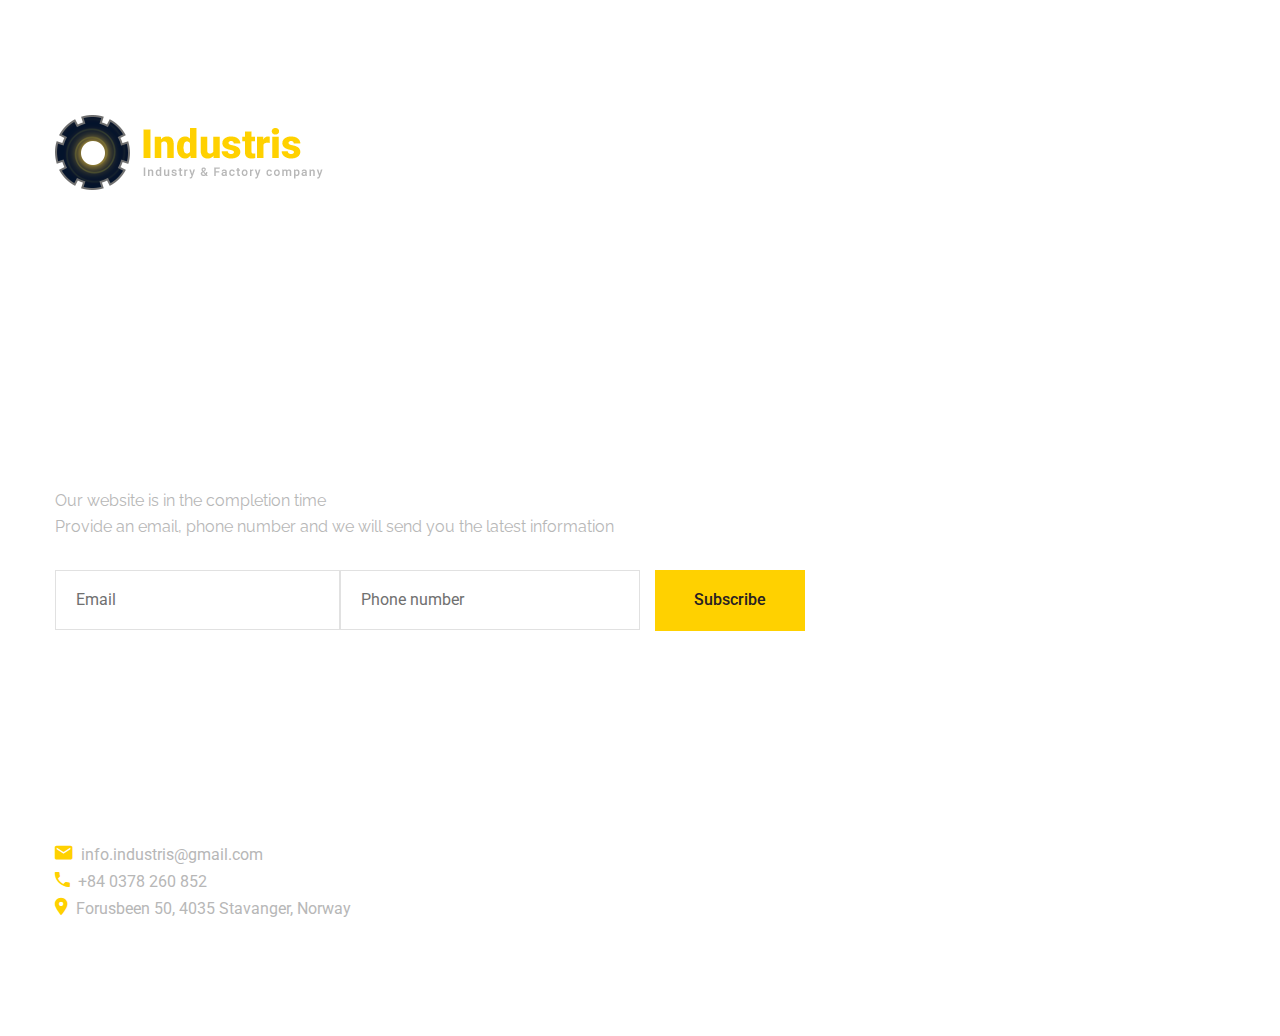
<file: comming-soon.html>
<!DOCTYPE html>
<html lang="en">
<head>
    <meta charset="utf-8">
    <meta http-equiv="X-UA-Compatible" content="IE=edge">
    <meta name="viewport" content="width=device-width, initial-scale=1">
    
    <title>Industris – Coming Soon Page</title>
    <link href="https://fonts.googleapis.com/css?family=Roboto:100,100i,300,300i,400,400i,500,500i,700,700i,900,900i&display=swap" rel="stylesheet"><link href="https://fonts.googleapis.com/css?family=Raleway:100,100i,200,200i,300,300i,400,400i,500,500i,600,600i,700,700i,800,800i,900,900i&display=swap" rel="stylesheet">
    <link rel="stylesheet" id="bootstrap-css" href="css/bootstrap.css" type="text/css" media="all">
    <link rel="stylesheet" id="awesome-font-css" href="css/font-awesome.css" type="text/css" media="all">
    <link rel="stylesheet" id="ionicon-font-css" href="css/ionicon.css" type="text/css" media="all">
    <link rel="stylesheet" id="slick-slider-css" href="css/slick.css" type="text/css" media="all">
    <link rel="stylesheet" id="slick-theme-css" href="css/slick-theme.css" type="text/css" media="all">
    <link rel="stylesheet" id="industris-style-css" href="style.css" type="text/css" media="all">

    <link rel="shortcut icon" href="favicon.png">
</head>

<body>
    <div id="page" class="site">
        <!-- Mobile header start -->

        <div id="content" class="site-content">
            <div class="coming-soon" style="background: url('https://via.placeholder.com/1920x1080.png') no-repeat center center;">
                <div class="container">
                    <div class="row">
                        <div class="col-md-12">
                            <div class="logo-brand">
                                <a href="index.html"><img src="images/logo-footer.png" alt="industris"></a>
                            </div>
                            <div class="coming-soon-content">
                                <h1 class="coming-soon-title text-white">Coming soon</h1>
                                <div class="industris-space-20"></div>
                                <p class="coming-soon-subtitle text-light">Our website is in the completion time <br>Provide an email, phone number and we will send you the latest information</p>
                                <form class="coming-soon-form">
                                    <div class="row">
                                        <div class="col-sm-3 no-padding-sm-right">
                                            <div class="form-group">
                                                <input type="email" name="email" id="email" class="form-control" placeholder="Email" required>
                                            </div>
                                        </div>
                                        <div class="col-sm-3 no-padding-sm-left no-padding-sm-right">
                                            <div class="form-group">
                                                <input type="text" name="phone" id="phone" class="form-control" placeholder="Phone number" required>
                                            </div>
                                        </div>
                                        <div class="col-sm-3">
                                            <button type="submit" class="btn btn-primary">Subscribe</button>
                                        </div>
                                    </div>
                                </form>
                            </div>
                            <div class="coming-soon-info">
                                <li><i class="icon ion-md-mail"></i>info.industris@gmail.com</li>
                                <li><i class="icon ion-md-call"></i>+84 0378 260 852</li>
                                <li><i class="icon ion-md-pin"></i>Forusbeen 50, 4035 Stavanger, Norway</li>
                            </div>
                        </div>
                    </div>
                </div>
            </div>
        </div>
    </div>

    <script src='js/jquery.min.js'></script>
    <script src='js/slick.min.js'></script>
    <script src='js/jquery.sticky.js'></script>
    <script src='js/countto.min.js'></script>
    <script src='js/jquery.magnific-popup.min.js'></script>
    <script src='js/jquery.isotope.min.js'></script>
    <script src='js/scripts.js'></script>
</body>
</html>
</file>
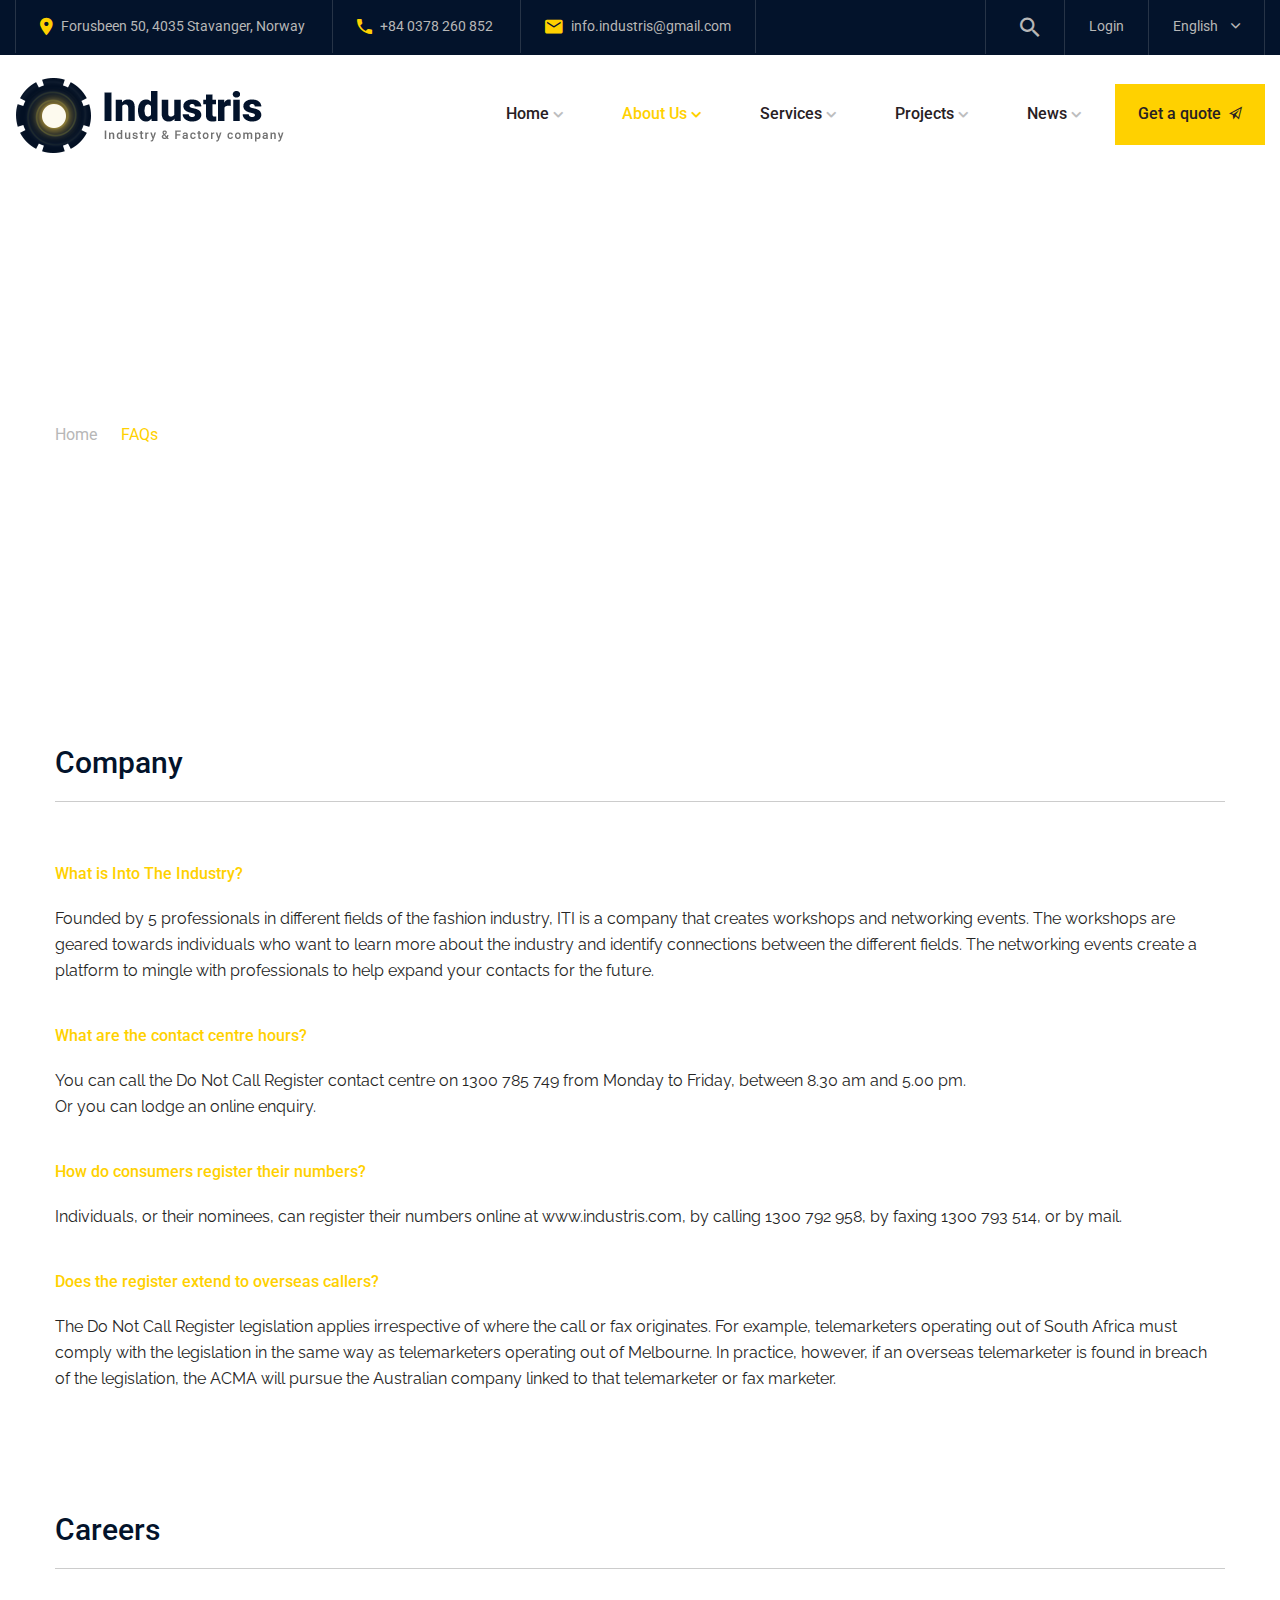
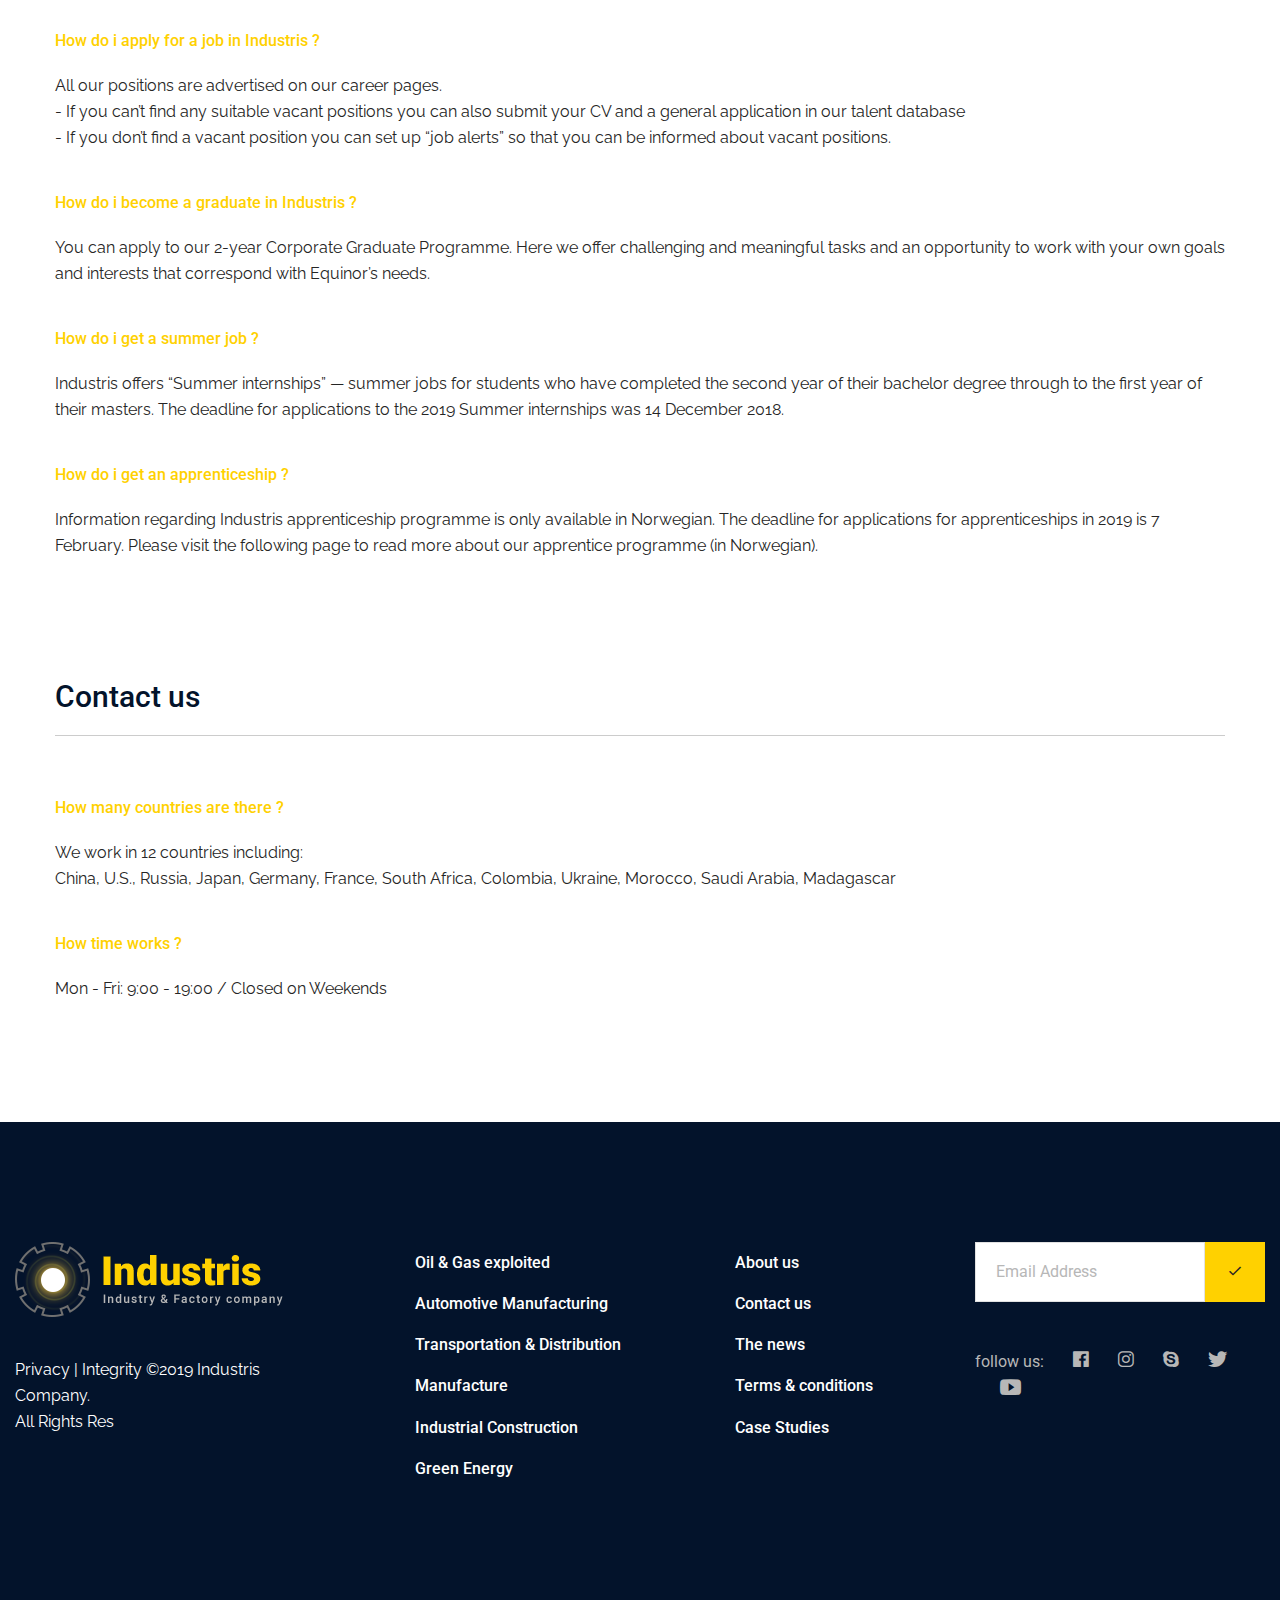
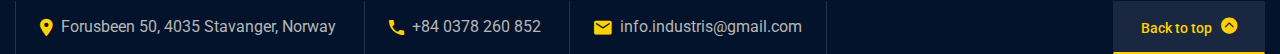
<file: faq.html>
<!DOCTYPE html>
<html lang="en">
<head>
	<meta charset="utf-8">
    <meta http-equiv="X-UA-Compatible" content="IE=edge">
    <meta name="viewport" content="width=device-width, initial-scale=1">
    
	<title>Industris – FAQ's Page</title>
    <link href="https://fonts.googleapis.com/css?family=Roboto:100,100i,300,300i,400,400i,500,500i,700,700i,900,900i&display=swap" rel="stylesheet"><link href="https://fonts.googleapis.com/css?family=Raleway:100,100i,200,200i,300,300i,400,400i,500,500i,600,600i,700,700i,800,800i,900,900i&display=swap" rel="stylesheet">
	<link rel="stylesheet" id="bootstrap-css" href="css/bootstrap.css" type="text/css" media="all">
	<link rel="stylesheet" id="awesome-font-css" href="css/font-awesome.css" type="text/css" media="all">
	<link rel="stylesheet" id="ionicon-font-css" href="css/ionicon.css" type="text/css" media="all">
	<link rel="stylesheet" id="slick-slider-css" href="css/slick.css" type="text/css" media="all">
	<link rel="stylesheet" id="slick-theme-css" href="css/slick-theme.css" type="text/css" media="all">
	<link rel="stylesheet" id="industris-style-css" href="style.css" type="text/css" media="all">

	<link rel="shortcut icon" href="favicon.png">
</head>

<body>
	<div id="page" class="site">
		<div class="collapse searchbar" id="searchbar">
	        <div class="search-area">
	            <div class="container">
	                <div class="row">
	                    <div class="col-xl-12 col-lg-12 col-md-12 col-sm-12 col-12">
	                        <div class="input-group">
	                            <input type="text" class="form-control" placeholder="Search for...">
	                            <span class="input-group-btn">
	            					<button class="btn btn-primary" type="button">Go!</button>
	            				</span> 
	            			</div>
	                        <!-- /input-group -->
	                    </div>
	                    <!-- /.col-lg-6 -->
	                </div>
	            </div>
	        </div>
	    </div>
	    <header id="site-header" class="site-header mobile-header-blue header-style-1">
	        <div id="header_topbar" class="header-topbar md-hidden sm-hidden clearfix">
	            <div class="container-custom">
	                <div class="row">
	                    <div class="col-md-8">
	                        <!-- Info on Topbar -->
	                        <ul class="topbar-left">
	                            <li><i class="icon ion-md-pin"></i>Forusbeen 50, 4035 Stavanger, Norway</li>
	                            <li><i class="icon ion-md-call"></i>+84 0378 260 852</li>
	                            <li><i class="icon ion-md-mail"></i>info.industris@gmail.com</li>
	                        </ul>
	                    </div>
                        <!-- Info on topbar close -->
	                    <div class="col-md-4">
	                    	<ul class="topbar-right pull-right">
		                        <li class="toggle_search topbar-search"><a href="#"><i class="icon ion-md-search"></i></a></li>
		                        <li class="topbar-login"><a href="#"> Login </a></li>
		                        <li class="topbar-languages"><a href="#"> English <i class="icon ion-ios-arrow-down"></i></a></li>
	                        </ul>
	                    </div>
	                </div>
	            </div>
	        </div>
	        <!-- Top bar close -->
	        <div class="main-header md-hidden sm-hidden">
	        	<div class="container-custom">
	        		<div class="row">
	        			<div class="col-md-3">
			        		<div class="logo-brand">
			        			<a href="index.html"><img src="images/logo.png" alt="industris"></a>
			        		</div>
			        	</div>
			        	<div class="col-md-9">
			        		<div class="main-navigation">
			        			<ul id="primary-menu" class="menu">
			        				<li class="menu-item menu-item-has-children"><a href="index.html">Home</a>
			        					<ul class="sub-menu">
			        						<li class="menu-item"><a href="index.html">Home 1</a></li>
			        						<li class="menu-item"><a href="index-2.html">Home 2</a></li>
			        						<li class="menu-item"><a href="index-3.html">Home 3</a></li>
			        						<li class="menu-item"><a href="index-4.html">Home 4</a></li>
			        					</ul>
			        				</li>
			        				<li class="menu-item menu-item-has-children current-menu-ancestor current-menu-parent"><a href="about-us.html">About Us</a>
			        					<ul class="sub-menu">
			        						<li class="menu-item"><a href="about-us.html">About Us</a></li>
			        						<li class="menu-item menu-item-has-children"><a href="events.html">Events</a>
				        						<ul class="">
				        							<li class="menu-item"><a href="events.html">Event</a></li>
				        							<li class="menu-item"><a href="events-detail.html">Event Detail</a></li>
				        						</ul>
				        					</li>
					        				<li class="menu-item menu-item-has-children"><a href="shop.html">Shop</a>
					        					<ul class="sub-menu">
					        						<li class="menu-item"><a href="shop.html">Shop</a></li>
					        						<li class="menu-item"><a href="shop-detail.html">Shop Detail</a></li>
					        						<li class="menu-item"><a href="cart.html">Cart</a></li>
					        						<li class="menu-item"><a href="checkout.html">Checkout</a></li>
					        					</ul>
					        				</li>
			        						<li class="menu-item current-menu-item page_item current_page_item"><a href="faq.html">FAQ's</a></li>
			        						<li class="menu-item"><a href="gallery.html">Gallery</a></li>
			        						<li class="menu-item"><a href="404-page.html">404 Pages</a></li>
			        						<li class="menu-item"><a href="comming-soon.html">Comming Soon</a></li>
			        						<li class="menu-item"><a href="login.html">Login</a></li>
			        						<li class="menu-item"><a href="typography.html">Typography</a></li>
			        						<li class="menu-item"><a href="career.html">Career Page</a></li>
			        						<li class="menu-item"><a href="corporate-governance.html">Corporate Governance</a></li>
			        						<li class="menu-item"><a href="history.html">History</a></li>
			        						<li class="menu-item"><a href="our-team.html">Our Team</a></li>
			        						<li class="menu-item"><a href="partner-clients.html">Partner Clients</a></li>
			        						<li class="menu-item"><a href="contact-us.html">Contact Us</a></li>
			        					</ul>
			        				</li>
			        				<li class="menu-item menu-item-has-children"><a href="services.html">Services</a>
			        					<ul class="sub-menu">
			        						<li class="menu-item"><a href="services.html">Services</a></li>
			        						<li class="menu-item"><a href="services-2.html">Services 2</a></li>
			        						<li class="menu-item"><a href="services-detail.html">Services Detail</a></li>
			        					</ul>
			        				</li>
			        				<li class="menu-item menu-item-has-children"><a href="project.html">Projects</a>
			        					<ul class="sub-menu">
			        						<li class="menu-item"><a href="project.html">Project 1</a></li>
			        						<li class="menu-item"><a href="project-2.html">Project 2</a></li>
			        						<li class="menu-item"><a href="project-detail.html">Project Detail</a></li>
			        					</ul>
			        				</li>
			        				<li class="menu-item menu-item-has-children"><a href="news.html">News</a>
			        					<ul class="sub-menu">
			        						<li class="menu-item"><a href="news.html">News 1</a></li>
			        						<li class="menu-item"><a href="news-2.html">News 2</a></li>
			        						<li class="menu-item"><a href="post.html">News Detail</a></li>
			        					</ul>
			        				</li>
			        			</ul>
		        				<a href="#" class="btn btn-primary">Get a quote<i class="icon ion-md-paper-plane"></i></a>
			        		</div>
			        	</div>
		        	</div>
	        	</div>
	        </div>
	        <!-- Main header start -->
	        
	        <!-- Mobile header start -->
	        <div class="mobile-header">
	        	<div class="container-custom">
	        		<div class="row">
	        			<div class="col-xs-6">
			        		<div class="logo-brand-mobile">
			        			<a href="index.html"><img src="images/logo.png" alt="industris"></a>
			        		</div>
			        	</div>
	        			<div class="col-xs-6">
			        		<div id="mmenu_toggle">
			                    <button></button>
			                </div>
			        	</div>
			        	<div class="col-xs-12">
			        		<div class="mobile-nav">
			        			<ul id="primary-menu-mobile" class="mobile-menu">
			        				<li class="menu-item menu-item-has-children"><a href="index.html">Home</a>
			        					<ul class="sub-menu">
			        						<li class="menu-item"><a href="index.html">Home 1</a></li>
			        						<li class="menu-item"><a href="index-2.html">Home 2</a></li>
			        						<li class="menu-item"><a href="index-3.html">Home 3</a></li>
			        						<li class="menu-item"><a href="index-4.html">Home 4</a></li>
			        					</ul>
			        				</li>
			        				<li class="menu-item menu-item-has-children current-menu-ancestor current-menu-parent"><a href="about-us.html">About Us</a>
			        					<ul class="sub-menu">
			        						<li class="menu-item"><a href="about-us.html">About Us</a></li>
			        						<li class="menu-item menu-item-has-children"><a href="events.html">Events</a>
				        						<ul class="">
				        							<li class="menu-item"><a href="events.html">Event</a></li>
				        							<li class="menu-item"><a href="events-detail.html">Event Detail</a></li>
				        						</ul>
				        					</li>
					        				<li class="menu-item menu-item-has-children"><a href="shop.html">Shop</a>
					        					<ul class="sub-menu">
					        						<li class="menu-item"><a href="shop.html">Shop</a></li>
					        						<li class="menu-item"><a href="shop-detail.html">Shop Detail</a></li>
					        						<li class="menu-item"><a href="cart.html">Cart</a></li>
					        						<li class="menu-item"><a href="checkout.html">Checkout</a></li>
					        					</ul>
					        				</li>
			        						<li class="menu-item current-menu-item current_page_item"><a href="faq.html">FAQ's</a></li>
			        						<li class="menu-item"><a href="gallery.html">Gallery</a></li>
			        						<li class="menu-item"><a href="404-page.html">404 Pages</a></li>
			        						<li class="menu-item"><a href="comming-soon.html">Comming Soon</a></li>
			        						<li class="menu-item"><a href="login.html">Login</a></li>
			        						<li class="menu-item"><a href="typography.html">Typography</a></li>
			        						<li class="menu-item"><a href="career.html">Career Page</a></li>
			        						<li class="menu-item"><a href="corporate-governance.html">Corporate Governance</a></li>
			        						<li class="menu-item"><a href="history.html">History</a></li>
			        						<li class="menu-item"><a href="our-team.html">Our Team</a></li>
			        						<li class="menu-item"><a href="partner-clients.html">Partner Clients</a></li>
			        						<li class="menu-item"><a href="contact-us.html">Contact Us</a></li>
			        					</ul>
			        				</li>
			        				<li class="menu-item menu-item-has-children"><a href="services.html">Services</a>
			        					<ul class="sub-menu">
			        						<li class="menu-item"><a href="services.html">Services</a></li>
			        						<li class="menu-item"><a href="services-2.html">Services 2</a></li>
			        						<li class="menu-item"><a href="services-detail.html">Services Detail</a></li>
			        					</ul>
			        				</li>
			        				<li class="menu-item menu-item-has-children"><a href="project.html">Projects</a>
			        					<ul class="sub-menu">
			        						<li class="menu-item"><a href="project.html">Project 1</a></li>
			        						<li class="menu-item"><a href="project-2.html">Project 2</a></li>
			        						<li class="menu-item"><a href="project-detail.html">Project Detail</a></li>
			        					</ul>
			        				</li>
			        				<li class="menu-item menu-item-has-children"><a href="news.html">News</a>
			        					<ul class="sub-menu">
			        						<li class="menu-item"><a href="news.html">News 1</a></li>
			        						<li class="menu-item"><a href="news-2.html">News 2</a></li>
			        						<li class="menu-item"><a href="post.html">News Detail</a></li>
			        					</ul>
			        				</li>
			        			</ul>
		        				<a href="#" class="btn btn-primary">Get a quote<i class="icon ion-md-paper-plane"></i></a>
			        		</div>
			        	</div>
		        	</div>
	        	</div>
	        </div>
	    </header>
        <!-- Mobile header start -->

		<div id="content" class="site-content">
			<div class="page-header" style="background: url('https://via.placeholder.com/1920x450.png') no-repeat center center;">
			    <div class="container">
			        <div class="breadc-box no-line">
			            <div class="row">
			                <div class="col-md-12">
			                    <h2 class="page-title">Frequently asked questions</h2>
			                    <ul id="breadcrumbs" class="breadcrumbs none-style">
			                        <li><a href="index.html">Home</a></li>
			                        <li class="active">FAQs</li>
			                    </ul>
			                </div>
			            </div>
			        </div>
			    </div>
			</div>
			
			<section>
				<div class="container">
					<div class="row">
						<div class="col-md-12">
							<h3>Company</h3>
							<hr>
							<div class="industris-space"></div>
							<h4 class="text-primary">What is Into The Industry?</h4>
							<p>Founded by 5 professionals in different fields of the fashion industry, ITI is a company that creates workshops and networking events. The workshops are geared towards individuals who want to learn more about the industry and identify connections between the different fields. The networking events create a platform to mingle with professionals to help expand your contacts for the future.</p>
							<div class="industris-space-20"></div>
							<h4 class="text-primary">What are the contact centre hours?</h4>
							<p>You can call the Do Not Call Register contact centre on 1300 785 749 from Monday to Friday, between 8.30 am and 5.00 pm.
							<br>Or you can lodge an online enquiry.</p>
							<div class="industris-space-20"></div>
							<h4 class="text-primary">How do consumers register their numbers?</h4>
							<p>Individuals, or their nominees, can register their numbers online at www.industris.com, by calling 1300 792 958, by faxing 1300 793 514, or by mail.</p>
							<div class="industris-space-20"></div>
							<h4 class="text-primary">Does the register extend to overseas callers? </h4>
							<p>The Do Not Call Register legislation applies irrespective of where the call or fax originates. For example, telemarketers operating out of South Africa must comply with the legislation in the same way as telemarketers operating out of Melbourne. In practice, however, if an overseas telemarketer is found in breach of the legislation, the ACMA will pursue the Australian company linked to that telemarketer or fax marketer.</p>
						</div>
					</div>
			    </div>
			</section>

			<section class="no-padding-top">
				<div class="container">
					<div class="row">
						<div class="col-md-12">
							<h3>Careers</h3>
							<hr>
							<div class="industris-space"></div>
							<h4 class="text-primary">How do i apply for a job in Industris ?</h4>
							<p>All our positions are advertised on our career pages.
							<br>- If you can’t find any suitable vacant positions you can also submit your CV and a general application in our talent database
							<br>- If you don’t find a vacant position you can set up “job alerts” so that you can be informed about vacant positions.</p>
							<div class="industris-space-20"></div>
							<h4 class="text-primary">How do i become a graduate in Industris ? </h4>
							<p>You can apply to our 2-year Corporate Graduate Programme. Here we offer challenging and meaningful tasks and an opportunity to work with your own goals and interests that correspond with Equinor’s needs.</p>
							<div class="industris-space-20"></div>
							<h4 class="text-primary">How do i get a summer job ? </h4>
							<p>Industris offers “Summer internships” — summer jobs for students who have completed the second year of their bachelor degree through to the first year of their masters. The deadline for applications to the 2019 Summer internships was 14 December 2018. </p>
							<div class="industris-space-20"></div>
							<h4 class="text-primary">How do i get an apprenticeship ? </h4>
							<p>Information regarding Industris apprenticeship programme is only available in Norwegian. The deadline for applications for apprenticeships in 2019 is 7 February. Please visit the following page to read more about our apprentice programme (in Norwegian).</p>
						</div>
					</div>
			    </div>
			</section>

			<section class="no-padding-top">
				<div class="container">
					<div class="row">
						<div class="col-md-12">
							<h3>Contact us</h3>
							<hr>
							<div class="industris-space"></div>
							<h4 class="text-primary">How many countries are there ?</h4>
							<p>We work in 12 countries including: 
							<br>China, U.S., Russia, Japan, Germany, France, South Africa, Colombia, Ukraine, Morocco, Saudi Arabia, Madagascar</p>
							<div class="industris-space-20"></div>
							<h4 class="text-primary">How time works ?</h4>
							<p>Mon - Fri: 9:00 - 19:00 / Closed on Weekends</p>
						</div>
					</div>
			    </div>
			</section>
		</div>
	    

	    <footer id="site-footer" class="site-footer bg-footer">
	        <div class="main-footer">
	            <div class="container-custom">
	                <div class="row">

	                    <div class="col-md-3 col-sm-6">
	                    	<div class="widget-footer">
		                        <div id="media_image-1" class="widget widget_media_image">
		                            <a href="index.html"><img src="images/logo-footer.png" alt=""></a>
		                        </div>
		                        <div id="custom_html-1" class="widget_text widget widget_custom_html">
		                            <div class="textwidget custom-html-widget">
		                                <p>Privacy | Integrity ©2019 Industris Company. <br>All Rights Res</p>
		                            </div>
		                        </div>
		                    </div>
	                    </div>
	                    <!-- end col-lg-3 -->

	                    <div class="col-md-3 col-sm-6">
	                    	<div class="widget-footer">
		                        <div id="custom_html-2" class="widget_text widget widget_custom_html padding-left">
		                            <div class="textwidget custom-html-widget">
		                                <ul>
		                                    <li><a href="service-detail.html">Oil & Gas exploited</a></li>
		                                    <li><a href="service-detail.html">Automotive Manufacturing</a></li>
		                                    <li><a href="service-detail.html">Transportation & Distribution</a></li>
		                                    <li><a href="service-detail.html">Manufacture</a></li>
		                                    <li><a href="service-detail.html">Industrial Construction</a></li>
		                                    <li><a href="service-detail.html">Green Energy</a></li>
		                                </ul>
		                            </div>
		                        </div>
	                        </div>
	                    </div>
	                    <!-- end col-lg-3 -->

	                    <div class="col-md-3 col-sm-6">
	                    	<div class="widget-footer">
		                        <div id="custom_html-3" class="widget_text widge widget-footer widget_custom_html padding-left">
		                            <div class="textwidget custom-html-widget">
		                                <ul>
		                                    <li><a href="index.html">About us</a></li>
		                                    <li><a href="about.html">Contact us</a></li>
		                                    <li><a href="services.html">The news</a></li>
		                                    <li><a href="services.html">Terms & conditions</a></li>
		                                    <li><a href="blog.html">Case Studies</a></li>
		                                </ul>
		                            </div>
		                        </div>
		                    </div>
	                    </div>
	                    <!-- end col-lg-3 -->

	                    <div class="col-md-3 col-sm-6">
	                    	<div class="widget-footer">
		                        <div id="mc4wp_form_widget-1" class="widget widget_mc4wp_form_widget">
		                            <!-- Mailchimp for WordPress v4.5.2 - https://wordpress.org/plugins/mailchimp-for-wp/ -->
		                            <form id="mc4wp-form-1" class="mc4wp-form mc4wp-form-1696" method="post" data-id="1696" data-name="Industris Subscribe">
	                                    <div class="input-group">
	                                        <input type="email" name="EMAIL" class="form-control" placeholder="Email Address" required="">
	                                        <span class="input-group-btn">
	                                        	<button type="submit" class="btn btn-subcribe"><i class="icon ion-md-checkmark"></i></button>
	                                        </span>
	                                    </div>
		                                <input type="hidden" name="_mc4wp_timestamp" value="1560227031">
		                                <input type="hidden" name="_mc4wp_form_id" value="1696">
		                                <input type="hidden" name="_mc4wp_form_element_id" value="mc4wp-form-1">
		                                <div class="mc4wp-response"></div>
		                            </form>
		                        </div>
	                            <!-- / Mailchimp for WordPress Plugin -->

	                            <div class="footer-social ot-socials bg-white">
	                            	follow us:
	                                <a target="_blank" href="#" rel="noopener noreferrer"><i class="icon ion-logo-facebook"></i></a>
	                                <a target="_blank" href="#" rel="noopener noreferrer"><i class="icon ion-logo-instagram"></i></a>
	                                <a target="_blank" href="#" rel="noopener noreferrer"><i class="icon ion-logo-skype"></i></a>
	                                <a target="_blank" href="#" rel="noopener noreferrer"><i class="icon ion-logo-twitter"></i></a>
	                                <a target="_blank" href="#" rel="noopener noreferrer"><i class="icon ion-logo-youtube"></i></a>
	                            </div>
	                        </div>
	                    </div>
	                    <!-- end col-lg-3 -->

	                </div>
	            </div>
	        </div>
	        <!-- .main-footer -->
	        <div class="footer-bottom">
	            <div class="container-custom">
	            	<div class="row">
	            		<div class="col-md-12">
		                    <ul class="topbar-left">
		                        <li><i class="icon ion-md-pin"></i>Forusbeen 50, 4035 Stavanger, Norway</li>
		                        <li><i class="icon ion-md-call"></i>+84 0378 260 852</li>
		                        <li><i class="icon ion-md-mail"></i>info.industris@gmail.com</li>
		                    </ul>
			        		<a id="back-to-top" href="#" class="btn btn-back-to-top show pull-right">Back to top<i class="icon ion-ios-arrow-dropup-circle"></i></a>
			        	</div>
			        </div>
	            </div>
	        </div>
	        <!-- .copyright-footer -->
	    </footer>
	</div>

	<script src='js/jquery.min.js'></script>
	<script src='js/slick.min.js'></script>
	<script src='js/jquery.sticky.js'></script>
	<script src='js/countto.min.js'></script>
	<script src='js/jquery.magnific-popup.min.js'></script>
	<script src='js/jquery.isotope.min.js'></script>
	<script src='js/scripts.js'></script>
</body>
</html>
</file>
<file: style.css>
@charset "UTF-8";

/*------------------------------------------------------------------
[Table of contents]

1. Top bar / .topbar
2. Header / header
3. Navigation / .navi-level-1 
4. Blog / .lastest-blog-container
5. Sidebar / .main-sidebar
6. Sub Header / .sub-header
7. Footer / footer
-------------------------------------------------------------------*/


/* Colors
----------------------------------------------------------*/


/* Typography
----------------------------------------------------------*/


/* Transition
----------------------------------------------------------*/


/* LESS / Social Media Brand Colors */


/* Reset
----------------------------------------------------------*/

html {
    line-height: 1.15;
    /* 1 */
    -webkit-text-size-adjust: 100%;
    /* 2 */
    overflow-x: hidden;
}


/* Sections
	 ========================================================================== */


/**
 * Remove the margin in all browsers.
 */

body {
    margin: 0;
    overflow-x: hidden;
}


/**
 * Correct the font size and margin on `h1` elements within `section` and
 * `article` contexts in Chrome, Firefox, and Safari.
 */

h1 {
    font-size: 2em;
    margin: 0.67em 0;
}


/* Grouping content
	 ========================================================================== */


/**
 * 1. Add the correct box sizing in Firefox.
 * 2. Show the overflow in Edge and IE.
 */

hr {
    box-sizing: content-box;
    /* 1 */
    height: 0;
    /* 1 */
    overflow: visible;
    /* 2 */
}


/**
 * 1. Correct the inheritance and scaling of font size in all browsers.
 * 2. Correct the odd `em` font sizing in all browsers.
 */

pre {
    font-family: monospace, monospace;
    /* 1 */
    font-size: 1em;
    /* 2 */
}


/* Text-level semantics
	 ========================================================================== */


/**
 * Remove the gray background on active links in IE 10.
 */

a {
    background-color: transparent;
}


/**
 * 1. Remove the bottom border in Chrome 57-
 * 2. Add the correct text decoration in Chrome, Edge, IE, Opera, and Safari.
 */

abbr[title] {
    border-bottom: none;
    /* 1 */
    text-decoration: underline;
    /* 2 */
    text-decoration: underline dotted;
    /* 2 */
}


/**
 * Add the correct font weight in Chrome, Edge, and Safari.
 */

b,
strong {
    font-weight: bold;
}


/**
 * 1. Correct the inheritance and scaling of font size in all browsers.
 * 2. Correct the odd `em` font sizing in all browsers.
 */

code,
kbd,
samp {
    font-family: monospace, monospace;
    /* 1 */
    font-size: 1em;
    /* 2 */
}


/**
 * Add the correct font size in all browsers.
 */

small {
    font-size: 80%;
}


/**
 * Prevent `sub` and `sup` elements from affecting the line height in
 * all browsers.
 */

sub,
sup {
    font-size: 75%;
    line-height: 0;
    position: relative;
    vertical-align: baseline;
}

sub {
    bottom: -0.25em;
}

sup {
    top: -0.5em;
}


/* Embedded content
	 ========================================================================== */


/**
 * Remove the border on images inside links in IE 10.
 */

img {
    border-style: none;
}


/* Forms
	 ========================================================================== */


/**
 * 1. Change the font styles in all browsers.
 * 2. Remove the margin in Firefox and Safari.
 */

button,
input,
optgroup,
select,
textarea {
    font-family: inherit;
    /* 1 */
    font-size: 100%;
    /* 1 */
    line-height: 1.15;
    /* 1 */
    margin: 0;
    /* 2 */
}


/**
 * Show the overflow in IE.
 * 1. Show the overflow in Edge.
 */

button,
input {
    /* 1 */
    overflow: visible;
}


/**
 * Remove the inheritance of text transform in Edge, Firefox, and IE.
 * 1. Remove the inheritance of text transform in Firefox.
 */

button,
select {
    /* 1 */
    text-transform: none;
}


/**
 * Correct the inability to style clickable types in iOS and Safari.
 */

button,
[type=button],
[type=reset],
[type=submit] {
    -webkit-appearance: button;
}


/**
 * Remove the inner border and padding in Firefox.
 */

button::-moz-focus-inner,
[type=button]::-moz-focus-inner,
[type=reset]::-moz-focus-inner,
[type=submit]::-moz-focus-inner {
    border-style: none;
    padding: 0;
}


/**
 * Restore the focus styles unset by the previous rule.
 */

button:-moz-focusring,
[type=button]:-moz-focusring,
[type=reset]:-moz-focusring,
[type=submit]:-moz-focusring {
    outline: 1px dotted ButtonText;
}


/**
 * Correct the padding in Firefox.
 */

fieldset {
    padding: 0.35em 0.75em 0.625em;
}


/**
 * 1. Correct the text wrapping in Edge and IE.
 * 2. Correct the color inheritance from `fieldset` elements in IE.
 * 3. Remove the padding so developers are not caught out when they zero out
 *		`fieldset` elements in all browsers.
 */

legend {
    box-sizing: border-box;
    /* 1 */
    color: inherit;
    /* 2 */
    display: table;
    /* 1 */
    max-width: 100%;
    /* 1 */
    padding: 0;
    /* 3 */
    white-space: normal;
    /* 1 */
}


/**
 * Add the correct vertical alignment in Chrome, Firefox, and Opera.
 */

progress {
    vertical-align: baseline;
}


/**
 * Remove the default vertical scrollbar in IE 10+.
 */

textarea {
    overflow: auto;
}


/**
 * 1. Add the correct box sizing in IE 10.
 * 2. Remove the padding in IE 10.
 */

[type=checkbox],
[type=radio] {
    box-sizing: border-box;
    /* 1 */
    padding: 0;
    /* 2 */
}


/**
 * Correct the cursor style of increment and decrement buttons in Chrome.
 */

[type=number]::-webkit-inner-spin-button,
[type=number]::-webkit-outer-spin-button {
    height: auto;
}


/**
 * 1. Correct the odd appearance in Chrome and Safari.
 * 2. Correct the outline style in Safari.
 */

[type=search] {
    -webkit-appearance: textfield;
    /* 1 */
    outline-offset: -2px;
    /* 2 */
}


/**
 * Remove the inner padding in Chrome and Safari on macOS.
 */

[type=search]::-webkit-search-decoration {
    -webkit-appearance: none;
}


/**
 * 1. Correct the inability to style clickable types in iOS and Safari.
 * 2. Change font properties to `inherit` in Safari.
 */

::-webkit-file-upload-button {
    -webkit-appearance: button;
    /* 1 */
    font: inherit;
    /* 2 */
}


/* Interactive
	 ========================================================================== */


/*
 * Add the correct display in Edge, IE 10+, and Firefox.
 */

details {
    display: block;
}


/*
 * Add the correct display in all browsers.
 */

summary {
    display: list-item;
}


/* Misc
	 ========================================================================== */


/**
 * Add the correct display in IE 10+.
 */

template {
    display: none;
}


/**
 * Add the correct display in IE 10.
 */

[hidden] {
    display: none;
}

@-moz-keyframes spin {
    from {
        -moz-transform: rotate(0deg);
    }
    to {
        -moz-transform: rotate(360deg);
    }
}

@-webkit-keyframes spin {
    from {
        -webkit-transform: rotate(0deg);
    }
    to {
        -webkit-transform: rotate(360deg);
    }
}

@keyframes spin {
    from {
        transform: rotate(0deg);
    }
    to {
        transform: rotate(360deg);
    }
}

@-webkit-keyframes grow {
    0% {
        -webkit-transform: scale(1, 1);
        transform: scale(1, 1);
        opacity: 1;
    }
    100% {
        -webkit-transform: scale(1.5, 1.5);
        transform: scale(1.5, 1.5);
        opacity: 0;
    }
}

@keyframes grow {
    0% {
        -webkit-transform: scale(1, 1);
        transform: scale(1, 1);
        opacity: 1;
    }
    100% {
        -webkit-transform: scale(1.5, 1.5);
        transform: scale(1.5, 1.5);
        opacity: 0;
    }
}


/*--------------------------------------------------------------
# Typography
--------------------------------------------------------------*/

body,
button,
input,
select,
optgroup,
textarea {
    color: #252525;
    font-family: "Roboto", sans-serif;
    font-size: 16px;
    line-height: 1.5714285714;
    font-weight: 400;
    -ms-word-wrap: break-word;
    word-wrap: break-word;
    box-sizing: border-box;
}

h1,
h2,
h3,
h4,
h5,
h6 {
    font-family: "Roboto", sans-serif;
    font-weight: 500;
    line-height: 1.2;
    margin: 0 0 20px;
    color: #03132b;
}

h1 {
    font-size: 90px;
    font-weight: 900;
}

h2 {
    font-size: 50px;
    font-weight: 900;
    line-height: 56px;
}

h3 {
    font-size: 30px;
    margin-bottom: 18px;
}

h4 {
    font-size: 16px;
    line-height: 24px;
}

h5 {
    font-size: 12px;
}

h6 {
    font-size: 10px;
}

p {
    margin: 0 0 20px;
    font-family: 'Raleway', sans-serif;
    font-size: 16px;
    line-height: 26px;
}

p:last-child {
    margin-bottom: 0;
}

dfn,
cite,
em,
i {
    font-style: italic;
}

blockquote {
    font-size: 18px;
    line-height: 28px;
    margin: 30px 0;
    font-style: italic;
    padding: 20px 30px;
    position: relative;
    background: #feefe8;
    color: #f26522;
}

blockquote p {
    margin-bottom: 0;
}

address {
    margin: 0 0 1.5em;
}

pre {
    background: #eee;
    font-family: "Courier 10 Pitch", Courier, monospace;
    font-size: 13.125px;
    line-height: 1.5714285714;
    margin-bottom: 1.6em;
    max-width: 100%;
    overflow: auto;
    padding: 1.6em;
}

code,
kbd,
tt,
var {
    font-family: Monaco, Consolas, "Andale Mono", "DejaVu Sans Mono", monospace;
    font-size: 13.125px;
}

abbr,
acronym {
    border-bottom: 1px dotted #666;
    cursor: help;
}

mark,
ins {
    background: #fff9c0;
    text-decoration: none;
}

.text-light {
    color: #b7b7b7;
}

.bg-light {
    background: #f2f4f6;
}

.bg-primary {
    background-color: #ffd100;
}

.bg-default {
    background-color: #03132b;
}

.text-primary {
    color: #ffd100;
}

.padding-top-bottom-0 {
    padding-top: 0;
    padding-bottom: 0;
}

.padding-top-bot-medium {
    padding-top: 50px;
    padding-bottom: 50px;
}

.no-padding {
    padding: 0;
}

.padding-top-medium {
    padding-top: 90px;
}

.padding-bottom-medium {
    padding-bottom: 90px;
}

.no-padding-left {
    padding-left: 0!important;
}

.no-padding-right {
    padding-right: 0!important;
}

.no-padding-top {
    padding-top: 0!important;
}

.no-padding-bottom {
    padding-bottom: 0!important;
}

.no-margin {
    margin: 0;
}

.no-margin-bottom {
    margin-bottom: 0!important;
}

.no-margin-left {
    margin-left: 0!important;
}

.no-margin-right {
    margin-right: 0!important;
}

.industris-space-5 {
    height: 5px;
}

.industris-space-10 {
    height: 10px;
}

.industris-space-20 {
    height: 20px;
}

.industris-space-30 {
    height: 30px;
}

.industris-space {
    height: 40px;
}

.industris-space-50 {
    height: 50px;
}

.industris-space-60 {
    height: 60px;
}

.industris-space-90 {
    height: 90px;
}

.clear-both {
    clear: both;
}

.unstyle {
    list-style: none;
    padding-left: 0;
    margin-bottom: 60px;
}

.unstyle li {
    padding: 4px 0;
}

.unstyle li a {
    text-decoration: underline;
}

.unstyle i {
    color: #ffd100;
    margin-right: 10px;
}

.text-dark {
    color: #000;
}

.text-white {
    color: #fff;
}

.text-white .text-primary {
    color: #f26522;
}

a.text-white:hover {
    color: #ffd100;
}

.text-second {
    color: #00aeef!important;
}

.box-shadow {
    box-shadow: 0 0 10px rgba(0, 0, 0, 0.1);
}

.box-shadow-hover:hover {
    box-shadow: 0 0 10px rgba(0, 0, 0, 0.1) !important;
}

.italic {
    font-style: italic;
}

.bolder {
    font-weight: 900;
}

.semi-bold,
.semi-bold a {
    font-weight: 700;
}

.medium {
    font-weight: 500;
}

.normal {
    font-weight: 400;
}

.lighter {
    font-weight: 300;
}

.thin {
    font-weight: 100;
}

.gaps {
    clear: both;
    height: 20px;
    display: block;
}

.gaps.size-2x {
    height: 40px;
}

.f-left {
    float: left;
}

.f-right {
    float: right;
}

.overflow {
    overflow: hidden;
}

.radius {
    border-radius: 2px;
    -webkit-border-radius: 2px;
    -moz-border-radius: 2px;
    overflow: hidden;
}

.radius-top {
    border-top-left-radius: 2px;
    border-top-right-radius: 2px;
    border-bottom-right-radius: 0;
    border-bottom-left-radius: 0;
    -webkit-border-top-left-radius: 2px;
    -webkit-border-top-right-radius: 2px;
    -webkit-border-bottom-right-radius: 0;
    -webkit-border-bottom-left-radius: 0;
    -moz-border-radius-topleft: 2px;
    -moz-border-radius-topright: 2px;
    -moz-border-radius-bottomright: 0;
    -moz-border-radius-bottomleft: 0;
    overflow: hidden;
}

.radius-bottom {
    border-top-left-radius: 0;
    border-top-right-radius: 2px;
    border-bottom-right-radius: 2px;
    border-bottom-left-radius: 0;
    -webkit-border-top-left-radius: 0;
    -webkit-border-top-right-radius: 2px;
    -webkit-border-bottom-right-radius: 2px;
    -webkit-border-bottom-left-radius: 0;
    -moz-border-radius-topleft: 0;
    -moz-border-radius-topright: 2px;
    -moz-border-radius-bottomright: 2px;
    -moz-border-radius-bottomleft: 0;
    overflow: hidden;
}

.radius-left {
    border-top-left-radius: 2px;
    border-top-right-radius: 0;
    border-bottom-right-radius: 0;
    border-bottom-left-radius: 2px;
    -webkit-border-top-left-radius: 2px;
    -webkit-border-top-right-radius: 0;
    -webkit-border-bottom-right-radius: 0;
    -webkit-border-bottom-left-radius: 2px;
    -moz-border-radius-topleft: 2px;
    -moz-border-radius-topright: 0;
    -moz-border-radius-bottomright: 0;
    -moz-border-radius-bottomleft: 2px;
    overflow: hidden;
}

.radius-right {
    border-top-left-radius: 0;
    border-top-right-radius: 2px;
    border-bottom-right-radius: 2px;
    border-bottom-left-radius: 0;
    -webkit-border-top-left-radius: 0;
    -webkit-border-top-right-radius: 2px;
    -webkit-border-bottom-right-radius: 2px;
    -webkit-border-bottom-left-radius: 0;
    -moz-border-radius-topleft: 0;
    -moz-border-radius-topright: 2px;
    -moz-border-radius-bottomright: 2px;
    -moz-border-radius-bottomleft: 0;
    overflow: hidden;
}

.text-right {
    text-align: right;
}


/*--------------------------------------------------------------
# Elements
--------------------------------------------------------------*/

html {
    box-sizing: border-box;
}

*,
*:before,
*:after {
    /* Inherit box-sizing to make it easier to change the property for components that leverage other behavior; see https://css-tricks.com/inheriting-box-sizing-probably-slightly-better-best-practice/ */
    box-sizing: inherit;
}

body {
    background: #fff;
    /* Fallback for when there is no custom background color defined. */
}

ul,
ol {
    margin: 0 0 20px;
    padding-left: 18px;
}

ul {
    list-style: disc;
}

ol {
    list-style: decimal;
}

li>ul,
li>ol {
    margin-bottom: 0;
    margin-left: 1.5em;
}

dt {
    font-weight: 700;
}

dd {
    margin: 0 1.5em 1.5em;
}

.none-style {
    list-style: none;
    padding-left: 0;
}

img {
    height: auto;
    /* Make sure images are scaled correctly. */
    max-width: 100%;
    /* Adhere to container width. */
}

figure {
    margin: 1em 0;
    /* Extra wide images within figure tags don't overflow the content area. */
}

table {
    margin: 0 0 1.5em;
    width: 100%;
    border-collapse: collapse;
    border-spacing: 0;
    border-width: 1px 0 0 1px;
}

caption,
td,
th {
    padding: 0;
    font-weight: normal;
    text-align: left;
}

table,
th,
td {
    border: 1px solid #eee;
}

th {
    font-weight: 700;
}

th,
td {
    padding: 0.4375em;
}


/*--------------------------------------------------------------
# Forms
--------------------------------------------------------------*/


/* #button Group
================================================== */

.btn {
    transition: all 0.3s linear;
    -webkit-transition: all 0.3s linear;
    -moz-transition: all 0.3s linear;
    -o-transition: all 0.3s linear;
    -ms-transition: all 0.3s linear;
    -webkit-border-radius: 2px;
    -moz-border-radius: 2px;
    font-size: 16px;
    padding: 18px 22px;
    line-height: 1.42857143;
    display: inline-block;
    margin-bottom: 0;
    text-decoration: none;
    white-space: nowrap;
    vertical-align: middle;
    font-family: "Roboto", sans-serif;
    font-weight: 500;
    text-align: center;
    background: #ffd100;
    cursor: pointer;
    border: 1px solid transparent;
    color: #272023;
    outline: none;
    min-width: 150px;
    border-radius: 0;
}

.btn:hover,
.btn:focus {
    background: #1f1f59;
    color: #fff;
    text-decoration: none;
}

.btn-primary {
    background-color: #ffd100;
    color: #272023;
}

.btn-default {
    background-color: #f2f4f6;
    color: #03132b;
}

.btn-default:hover {
    background-color: #ffd100;
    color: #03132b;
}

.btn-dark {
    background: #000;
}

.btn-dark:hover,
.btn-dark:focus {
    background: #f26522;
    color: #fff;
}

.btn-white {
    background-color: #fff;
    color: #252525;
}

.btn-dark:hover,
.btn-dark:focus {
    background: #03132b;
    color: #fff;
}

.btn.btn-border {
    background: transparent;
    border-color: #363636;
    color: #707070;
}

.btn.btn-border:hover,
.btn.btn-border:focus {
    background: #ffd100;
    border-color: #ffd100;
    color: #03132b;
}

.btn-border-white {
    background-color: transparent;
    border-color: #ffffff;
    color: #ffffff;
}

.btn-border-white:hover {
    background-color: transparent;
    border-color: #ffd100;
    color: #ffd100;
}

input[type=text],
input[type=email],
input[type=url],
input[type=password],
input[type=search],
input[type=number],
input[type=tel],
input[type=range],
input[type=date],
input[type=month],
input[type=week],
input[type=time],
input[type=datetime],
input[type=datetime-local],
input[type=color],
textarea {
    color: #707070;
    border: 1px solid #e1e1e1;
    border-radius: 2px;
    -webkit-border-radius: 2px;
    -moz-border-radius: 2px;
    padding: 11px 20px;
    box-sizing: border-box;
    outline: none;
    max-width: 100%;
    transition: all 0.3s linear;
    -webkit-transition: all 0.3s linear;
    -moz-transition: all 0.3s linear;
    -o-transition: all 0.3s linear;
    -ms-transition: all 0.3s linear;
}

input[type=text]:focus,
input[type=email]:focus,
input[type=url]:focus,
input[type=password]:focus,
input[type=search]:focus,
input[type=number]:focus,
input[type=tel]:focus,
input[type=range]:focus,
input[type=date]:focus,
input[type=month]:focus,
input[type=week]:focus,
input[type=time]:focus,
input[type=datetime]:focus,
input[type=datetime-local]:focus,
input[type=color]:focus,
textarea:focus {
    color: #707070;
}

select {
    border: 1px solid #e2e2e2;
    height: 46px;
    padding: 10px 18px;
    outline: none;
    border-radius: 2px;
    -webkit-border-radius: 2px;
    -moz-border-radius: 2px;
}

select option {
    color: #000;
}

textarea {
    width: 100%;
    height: 133px;
}

::-webkit-input-placeholder {
    /* Chrome/Opera/Safari */
    color: #b7b7b7;
}

::-moz-placeholder {
    /* Firefox 19+ */
    color: #b7b7b7;
}

:-ms-input-placeholder {
    /* IE 10+ */
    color: #b7b7b7;
}

:-moz-placeholder {
    /* Firefox 18- */
    color: #b7b7b7;
}

hr {
    border-top-color: #cccccc;
}

.align-self-end {
    -ms-flex-item-align: end !important;
    align-self: flex-end !important;
}

.industris-lineheight {
    line-height: 36px;
}


/*--------------------------------------------------------------
# Navigation
--------------------------------------------------------------*/


/*--------------------------------------------------------------
## Links
--------------------------------------------------------------*/

a {
    transition: all 0.3s linear;
    -webkit-transition: all 0.3s linear;
    -moz-transition: all 0.3s linear;
    -o-transition: all 0.3s linear;
    -ms-transition: all 0.3s linear;
    color: #03132b;
    text-decoration: none;
}

a:hover,
a:focus,
a:active {
    color: #ffd100;
    text-decoration: none;
}

a:focus {
    outline: 0;
}

a:hover,
a:active {
    outline: 0;
}


/* ###### */

section {
    position: relative;
    padding: 120px 0;
    display: block;
}


/*--------------------------------------------------------------
## Top Bar
--------------------------------------------------------------*/

.container-custom {
    width: 100%;
    max-width: 100%;
    margin-right: auto;
    margin-left: auto;
    padding-left: 15px;
    padding-right: 15px;
}

@media only screen and (min-width: 768px) {
    .no-xs-margin-bottom {
        margin-bottom: 0!important;
    }
    .no-padding-sm-left {
        padding-left: 0!important;
    }
    .no-padding-sm-right {
        padding-right: 0!important;
    }
}

@media only screen and (min-width: 992px) {
    .md-clear {
        clear: both;
    }
    .no-margin-md-bottom {
        margin-bottom: 0!important;
    }
    .no-padding-md-left {
        padding-left: 0;
    }
}

@media only screen and (min-width: 1200px) {
    .container-custom {
        width: 1680px;
    }
}

.searchbar {
    padding: 30px;
    display: none;
}

.input-group {
    position: relative;
    display: table;
    border-collapse: separate;
}

input.form-control,
select.form-control {
    position: relative;
    font-size: 16px;
    line-height: 26px;
    color: #707070;
    display: table-cell;
    width: 100%;
    padding: 16px 20px;
    border-radius: 0;
}

.input-group-btn {
    position: relative;
    display: table-cell;
    font-size: 0;
    white-space: nowrap;
    width: 1%;
    vertical-align: middle;
}

.input-group-btn button {
    border-radius: 0;
}

.header-topbar {
    background-color: #03132b;
    color: #b7b7b7;
    font-size: 14px;
    line-height: 26px;
    font-family: "Roboto", sans-serif;
    letter-spacing: 0;
}

.header-topbar ul {
    list-style: none;
    padding-left: 0;
    margin-bottom: 0;
}

.topbar-left {
    display: inline-block;
}

.topbar-left li {
    display: inline-block;
    line-height: 26px;
    padding: 13px 24px;
    border-left: 1px solid rgba(183, 183, 183, 0.2);
}

.topbar-left li:last-child {
    border-right: 1px solid rgba(183, 183, 183, 0.2);
}

.topbar-left i {
    margin-right: 8px;
    color: #ffd100;
    font-size: 20px;
    line-height: 26px;
    position: relative;
    vertical-align: middle;
}

.topbar-right li {
    float: left;
    padding: 13px 24px 16px 24px;
    border-left: 1px solid rgba(183, 183, 183, 0.2);
}

.topbar-right li:last-child {
    border-right: 1px solid rgba(183, 183, 183, 0.2);
}

.topbar-right li.topbar-search {
    padding-top: 14px;
    padding-bottom: 9px;
}

.topbar-right li a {
    display: inline-block;
}

.topbar-right li a i {
    transition: all 0.3s linear;
    -webkit-transition: all 0.3s linear;
    -moz-transition: all 0.3s linear;
    -o-transition: all 0.3s linear;
    -ms-transition: all 0.3s linear;
}

.topbar-right li a:hover,
.topbar-right li a i:hover {
    color: #ffd100;
}

.topbar-right .topbar-search i {
    font-size: 26px;
}

.topbar-right i,
.topbar-right a {
    color: #b7b7b7;
}

.top-header-2 {
    display: table;
}

.top-header-2 .logo-brand {
    padding: 23px 0;
}

.top-header-2 .header-info-2,
.top-header-2 .topbar-search,
.top-header-2 .header-btn-2 {
    display: table-cell;
    vertical-align: middle;
}

.header-info-2 ul {
    list-style: none;
    padding: 0;
    margin: 0;
}

.header-info-2 ul li {
    color: #707070;
    font-size: 16px;
    line-height: 26px;
    display: inline-block;
    font-weight: 500;
    padding: 18px 23px;
}

.header-info-2 ul li i {
    position: relative;
    vertical-align: middle;
    color: #ffd100;
    font-size: 20px;
    line-height: 26px;
    margin-right: 10px;
}

.top-header-2 .topbar-search {
    position: relative;
    padding-right: 20px;
}

.top-header-2 .topbar-search i {
    color: #707070;
    font-size: 26px;
    line-height: 26px;
    transition: all 0.3s linear;
    -webkit-transition: all 0.3s linear;
    -moz-transition: all 0.3s linear;
    -o-transition: all 0.3s linear;
    -ms-transition: all 0.3s linear;
}

.top-header-2 .topbar-search i:hover {
    color: #ffd100;
}

.header-btn-2 {
    width: 1%;
}


/*--------------------------------------------------------------
## Main Header
--------------------------------------------------------------*/

.main-navigation {
    text-align: right;
    margin-top: -1px;
}

.navigation-2 {
    z-index: 10;
}

.main-navigation>ul {
    display: inline-block;
    list-style: none;
    margin-bottom: 0;
    padding-left: 0;
}

.main-navigation>ul>li {
    position: relative;
    display: inline-block;
}

.main-navigation ul li a {
    font-size: 16px;
    font-weight: 500;
    line-height: 1;
    padding: 52px 25px;
    color: #272023;
    display: flex;
    position: relative;
    text-decoration: none;
}

.main-navigation ul li.current-menu-parent>a,
.main-navigation>ul>li.menu-item-has-children.current-menu-parent>a:after {
    color: #ffd100;
}

.main-navigation ul li a:hover,
.main-navigation>ul>li.menu-item-has-children>a:hover:after {
    color: #ffd100;
}

.main-navigation>ul>li.menu-item-has-children>a:after {
    display: inline-block;
    width: 0;
    height: 0;
    margin-left: 4px;
    content: "\f107";
    color: #bdbebf;
    font-family: 'FontAwesome';
    font-weight: 900;
    margin-right: 15px;
    font-size: 16px;
}

.main-navigation ul ul {
    list-style: none;
    margin: 0;
    padding: 0;
    background-color: #fff;
    border-top: 2px solid #ffd100;
    -webkit-box-shadow: 0px 3px 11px 0px rgba(0, 0, 0, 0.09);
    -moz-box-shadow: 0px 3px 11px 0px rgba(0, 0, 0, 0.09);
    box-shadow: 0px 3px 11px 0px rgba(0, 0, 0, 0.09);
}

.main-navigation ul li ul {
    min-width: 260px;
    position: absolute;
    top: 140%;
    left: 0%;
    z-index: 10;
    visibility: hidden;
    opacity: 0;
    transition: all 400ms ease;
    -webkit-transition: all 400ms ease;
    -moz-transition: all 400ms ease;
    -o-transition: all 400ms ease;
    -ms-transition: all 400ms ease;
}

.main-navigation ul>li:hover>ul {
    opacity: 1;
    visibility: visible;
    top: 100%;
}

.main-navigation ul li li {
    position: relative;
    display: block;
}

.main-navigation ul ul li a {
    font-size: 16px;
    line-height: 20px;
    font-weight: 500;
    color: #272023;
    text-align: left;
    display: block;
    padding: 15px 25px 15px 25px;
    position: relative;
    text-decoration: none;
    outline: none;
    text-transform: none;
    transition: all 400ms ease;
    -webkit-transition: all 400ms ease;
    -moz-transition: all 400ms ease;
    -o-transition: all 400ms ease;
    -ms-transition: all 400ms ease;
    border-bottom: 1px solid rgba(183, 183, 183, 0.5);
}

.main-navigation ul ul li.current_page_item a {
    color: #ffd100;
}

.main-navigation ul ul li.menu-item-has-children>a:after {
    display: inline-block;
    position: absolute;
    top: 30px;
    right: 25px;
    width: 0;
    height: 0;
    content: "\f107";
    color: #bdbebf;
    font-family: 'FontAwesome';
    font-weight: 900;
    margin-right: 15px;
    font-size: 13px;
    float: right;
    transform: rotate(-90deg);
}

.main-navigation ul ul li.menu-item-has-children>a:hover:after {
    color: #ffd100;
}

.main-navigation ul ul li ul {
    margin-left: 100%;
    border-top: none;
}

.main-navigation ul ul li:hover ul {
    opacity: 1;
    visibility: visible;
    top: 0;
    margin-left: 100%;
}

.main-navigation a i {
    margin-left: 8px;
}

.mobile-header {
    display: none;
}


/*--------------------------------------------------------------
## Nav 2
--------------------------------------------------------------*/

.navigation-2 {
    background-color: #212121;
}

.navigation-2 ul li a {
    color: #fff;
}

.navigation-style-2>ul>li:last-child {
    border-right: 1px solid rgba(255, 255, 255, .2);
}

.navigation-style-2>ul {
    display: -webkit-box;
    display: -ms-flexbox;
    display: flex;
    -ms-flex-wrap: wrap;
    flex-wrap: wrap;
}

.navigation-style-2>ul>li {
    -webkit-flex-grow: 1;
    flex-grow: 1;
    -webkit-flex-basis: 0;
    flex-basis: 0;
    text-align: center;
    border-left: 1px solid rgba(255, 255, 255, .2);
}

.navigation-style-2>ul>li a {
    display: block;
    padding: 19px 25px;
}

.navigation-style-2 ul li ul {
    min-width: 275px;
}


/*--------------------------------------------------------------
## Subheader
--------------------------------------------------------------*/

.page-header {
    position: relative;
    padding: 0;
    border: none;
    margin: 0;
    background-color: #03132b;
}

.page-header-default .overlay {
    position: absolute;
    left: 0;
    top: 0;
    height: 100%;
    width: 100%;
    background-repeat: no-repeat;
    background-position: center;
}

.breadc-box .row {
    display: -webkit-box !important;
    display: -ms-flexbox !important;
    display: flex !important;
    -webkit-box-align: center !important;
    -ms-flex-align: center !important;
    align-items: center !important;
    min-height: 450px;
}

.page-title {
    color: #fff;
    line-height: 1;
}

.breadcrumbs {
    margin: 0;
}

.breadcrumbs li {
    display: inline-block;
    font-size: 16px;
    color: #ffd100;
}

.breadc-box li:before {
    content: "/";
    font-family: FontAwesome;
    color: #fff;
    margin: 0 8px;
}

.breadc-box li:first-child:before {
    display: none;
}

.breadcrumbs li a {
    font-size: 16px;
    color: #b7b7b7;
}

.breadcrumbs li a:hover {
    color: #ffd100;
    text-decoration: none;
}


/*--------------------------------------------------------------
## Footer
--------------------------------------------------------------*/

.site-footer {
    background-color: #03132b;
    color: #b7b7b7;
}

.site-footer-h3 {
    background-color: #003663;
}

.main-footer {
    background-repeat: no-repeat;
    background-size: cover;
    padding: 120px 0;
    color: #fff;
}

.main-footer-h3 {
    background-repeat: no-repeat;
    background-size: cover;
}

.main-footer ul,
.main-footer-2 ul {
    list-style: none;
    padding-left: 0;
    margin: 0;
}

.main-footer ul li,
.main-footer-2 ul li {
    padding: 8px 0;
}

.main-footer ul li:first-child,
,
.main-footer-2 ul li:first-child {
    padding-top: 0;
}

.main-footer ul li:last-child,
.main-footer-2 ul li:last-child {
    padding-bottom: 0;
}

.main-footer ul li a,
.main-footer-2 ul li a {
    color: #ffffff;
    font-size: 16px;
    line-height: 24px;
    font-weight: 500;
}

.main-footer-2 ul li a {
    color: #03132b;
}

.main-footer ul li a:hover,
.main-footer-2 ul li a:hover {
    color: #ffd100;
}

.widget-footer .widget_media_image {
    margin-bottom: 40px;
}

.padding-left {
    padding-left: 130px;
}

.btn-subcribe {
    width: 60px;
    height: 60px;
    min-width: auto;
}

.footer-social {
    font-size: 16px;
    line-height: 26px;
    font-weight: 400;
    margin-top: 45px;
    color: #b7b7b7;
}

.footer-social a {
    color: #b7b7b7;
    margin-left: 15px;
}

.footer-social a:hover {
    color: #ffd100;
}

.footer-social a i {
    font-size: 21px;
    line-height: 26px;
}

.footer-bottom ul {
    list-style: none;
    margin: 0;
    padding: 0;
}

.widget-footer form {
    max-width: 400px;
}

.btn.btn-back-to-top {
    color: #ffd100;
    background-color: #192840;
    font-size: 14px;
    line-height: 34px;
    padding: 7px 27px;
    border-bottom: 2px solid #ffd100;
    border-radius: 0;
}

.btn-back-to-top i {
    margin-left: 9px;
    font-size: 20px;
    line-height: 34px;
}

.footer-bottom {
    background-color: #03132b;
    color: #b7b7b7;
}

.footer-bottom-h3 {
    background-color: #003663;
}

.main-footer-2 {
    padding: 120px 0;
    background-size: cover;
}

.main-footer-2 input.form-control {
    background-color: #f2f4f6;
}

.main-footer-2 input::placeholder {
    color: #03132b;
}

.main-footer-2 .footer-social a {
    color: #707070
}

.main-footer-2 .footer-social a:hover {
    color: #ffd100;
}

.main-footer-2 .btn-subcribe {
    background-color: #03132b;
    color: #ffd100;
}

.main-footer-2 .btn-subcribe:hover {
    background-color: #ffd100;
    color: #03132b;
}

.site-footer-2 .btn.btn-back-to-top {
    color: #03232b;
    background-color: #ffd100;
}

.site-footer-h3 .btn.btn-back-to-top {
    background-color: #1a4a73;
}

[class^='imghvr-'],
[class*=' imghvr-'],
[class^='imghvr-']:before,
[class^='imghvr-']:after,
[class*=' imghvr-']:before,
[class*=' imghvr-']:after,
[class^='imghvr-'] *,
[class*=' imghvr-'] *,
[class^='imghvr-'] *:before,
[class^='imghvr-'] *:after,
[class*=' imghvr-'] *:before,
[class*=' imghvr-'] *:after {
    -webkit-box-sizing: border-box;
    -moz-box-sizing: border-box;
    box-sizing: border-box;
    -webkit-transition: all 0.75s ease;
    -moz-transition: all 0.75s ease;
    transition: all 0.75s ease;
}

[class^='imghvr-'],
[class*=' imghvr-'] {
    position: relative;
    display: inline-block;
    margin: 0px;
    max-width: 100%;
    background-color: #181825;
    color: #fff;
    overflow: hidden;
    -webkit-backface-visibility: hidden;
    backface-visibility: hidden;
    -moz-osx-font-smoothing: grayscale;
    -webkit-transform: translateZ(0);
    -moz-transform: translateZ(0);
    -ms-transform: translateZ(0);
    -o-transform: translateZ(0);
    transform: translateZ(0);
}

.imghvr-shutter-out-vert:before {
    top: 50%;
    bottom: 50%;
    left: 0;
    right: 0;
}

[class^='imghvr-shutter-out-']:before,
[class*=' imghvr-shutter-out-']:before {
    background: rgba(255, 209, 0, .4);
    position: absolute;
    content: '';
    -webkit-transition-delay: 0.105s;
    -moz-transition-delay: 0.105s;
    transition-delay: 0.105s;
}

.imghvr-shutter-out-vert:hover:before {
    top: 0;
    bottom: 0;
}

[class^='imghvr-shutter-out-']:hover:before,
[class*=' imghvr-shutter-out-']:hover:before {
    -webkit-transition-delay: 0s;
    -moz-transition-delay: 0s;
    transition-delay: 0s;
}


/*--------------------------------------------------------------
## Blog
--------------------------------------------------------------*/

.entry-content {
    padding-top: 120px;
    padding-bottom: 120px;
}

.post-box {
    margin-bottom: 30px;
    transition: all 0.3s linear;
    -webkit-transition: all 0.3s linear;
    -moz-transition: all 0.3s linear;
    -o-transition: all 0.3s linear;
    -ms-transition: all 0.3s linear;
}

.post-box:hover {
    box-shadow: 0 0 10px rgba(0, 0, 0, 0.15);
    -webkit-box-shadow: 0 0 10px rgba(0, 0, 0, 0.15);
    -moz-box-shadow: 0 0 10px rgba(0, 0, 0, 0.15);
}

.entry-media img {
    width: 100%;
    height: auto;
}

.inner-post {
    padding: 30px;
    background-color: #ffffff;
    border: 1px solid #e1e1e1;
}

.entry-meta {
    color: #707070;
    font-size: 16px;
    line-height: 1;
    margin-bottom: 20px;
}

.entry-meta a {
    color: #ffd100;
    font-weight: 500;
}

.inner-post h3 {
    font-size: 30px;
}

.entry-meta span:before {
    content: "|";
    margin: 0 10px;
}

.entry-meta span:first-child:before {
    display: none;
}

.entry-summary p {
    margin-bottom: 30px;
}

.inner-post .entry-footer .post-link {
    color: #707070;
    font-size: 16px;
    line-height: 20px;
    font-weight: 500;
}

.inner-post .entry-footer .post-link:hover {
    color: #ffd100;
}

.inner-post .entry-footer .post-link i {
    font-size: 20px;
    margin-left: 10px;
    vertical-align: middle;
}

.inner-post .entry-footer .post-link:hover {
    text-decoration: none;
}

.page-pagination {
    display: flex;
    list-style: none;
    margin-bottom: 0;
    margin-top: 90px;
}

.page-pagination li a,
.page-pagination li span {
    font-size: 16px;
    line-height: 1;
    padding: 13px 18px;
    display: inline-block;
    position: relative;
    margin-right: 10px;
}

.page-pagination li a {
    color: #707070;
    background-color: #f2f4f6;
}

.page-pagination li a:hover {
    color: #ffffff;
    background-color: #ffd100;
    text-decoration: none;
}

.page-pagination li a i {
    margin-left: 0;
}

.page-pagination li span {
    color: #ffffff;
    background-color: #ffd100;
}


/*--------------------------------------------------------------
## Sidebar
--------------------------------------------------------------*/

input::placeholder {
    font-size: 16px;
    line-height: 26px;
    color: #b7b7b7;
}

.primary-sidebar {
    margin-bottom: 120px;
}

.primary-sidebar .widget {
    margin-bottom: 20px;
    background-color: #f2f4f6;
}

.primary-sidebar .widget ul {
    list-style: none;
    padding: 0;
    margin: 0;
}

.primary-sidebar .widget_search input {
    padding: 22px 30px;
    background-color: transparent;
    border: none;
}

.primary-sidebar .widget_search button {
    font-size: 26px;
    min-width: auto;
    padding-left: 30px;
    padding-right: 30px;
    line-height: 26px;
    color: #b7b7b7;
    background-color: transparent;
}

.widget-title {
    color: #03132b;
    font-size: 16px;
    padding: 25px 30px;
    border-left: 2px solid #ffd100;
    text-transform: uppercase;
    margin-bottom: 0;
}

.primary-sidebar .widget_categories ul li a {
    display: block;
    font-size: 16px;
    line-height: 26px;
    color: #707070;
    padding: 9px 30px;
    border-top: 1px solid #fff;
}

.primary-sidebar .widget_categories ul li a:hover {
    background-color: #ffd100;
    color: #03132b;
    text-decoration: none;
}

.primary-sidebar .widget_recent_news .thumb {
    float: left;
    margin-right: 20px;
}

.recent-news li {
    padding: 30px;
    border-top: 1px solid #ffffff;
}

.recent-news h4 {
    font-size: 16px;
    line-height: 20px;
    color: #363636;
    margin-bottom: 6px;
}

.recent-news .entry-date {
    font-size: 14px;
    line-height: 14px;
    color: #707070;
}

.tagcloud {
    padding: 25px;
    border-top: 1px solid #fff;
    overflow-y: hidden;
}

.tagcloud a {
    float: left;
    font-size: 16px;
    line-height: 24px;
    padding: 10px 16px;
    margin: 5px;
    background-color: #fff;
}

.tagcloud a:hover {
    color: #fff;
    background-color: #ffd100;
    text-decoration: none;
}

.recent-tweets li {
    padding: 30px;
    border-top: 1px solid #fff;
}

.tweets-logo {
    float: left;
}

.tweets-logo i {
    font-size: 18px;
    color: #00aeef;
}

.tweets-content {
    padding-left: 40px;
}

.tweets-content p {
    font-size: 16px;
    line-height: 24px;
    font-weight: 500;
}

.tweets-content a {
    color: #ffd100;
}


/*--------------------------------------------------------------
## Post
--------------------------------------------------------------*/

.single-post {
    margin-bottom: 50px;
}

.seperate-border {
    padding-bottom: 30px;
    border-bottom: 1px solid #e1e1e1;
    margin-bottom: 30px;
}

.meta-post {
    text-align: right;
}

.meta-left {
    float: left;
}

.meta-right,
.meta-left {
    margin-bottom: 0;
}

.single-img {
    display: table;
}

.img-left {
    position: relative;
    width: 63%;
    float: left;
    padding-right: 15px;
}

.img-right {
    position: relative;
    width: 37%;
    float: left;
    padding-left: 15px;
}

.img-right img {
    margin-bottom: 30px;
}

.img-right img:last-child {
    margin-bottom: 0;
}

.img-left img,
.img-right img {
    width: 100%;
}

blockquote {
    font-size: 30px;
    line-height: 38px;
    font-weight: 500;
    padding: 0;
    padding-left: 30px;
    color: #ffd100;
    background-color: transparent;
    margin: 0;
}

blockquote .post-blockquote-author {
    font-size: 16px;
    line-height: 26px;
    color: #707070;
    font-style: normal;
    padding-top: 94px;
}

blockquote .author-name {
    color: #252525;
}

.blockquote-post {
    margin-bottom: 40px;
}

.blockquote-post::before {
    position: absolute;
    top: 0;
    left: 0;
    width: 2px;
    height: 53px;
    background-color: #ffd100;
    font-size: 0;
    content: '';
}

.tags {
    float: left;
    color: #707070;
    font-size: 16px;
    line-height: 24px;
    font-weight: 500;
}

.tags a {
    color: #707070;
    margin-left: 10px;
}

.tags a:hover {
    color: #ffd100;
}

.share {
    text-align: right;
    font-weight: 500;
}

.share a,
.author-social a {
    color: #b7b7b7;
    font-size: 20px;
    line-height: 26px;
    margin-left: 10px;
}

.share a:hover {
    color: #ffd100;
}

.author-post {
    padding: 30px;
    background-color: #f2f4f6;
    margin-bottom: 30px;
}

.author-img {
    float: left;
}

.author-desc {
    padding-left: 130px;
}

.author-social a:first-child {
    margin-left: 0;
}

.comments-area {
    padding-top: 20px;
}

.comments-area ol,
.comments-area ul {
    list-style: none;
    padding-left: 0;
}

.comment-list li {
    padding-bottom: 60px;
}

.comment-list li:last-child {
    padding-bottom: 30px;
}

.gravatar {
    float: left;
}

.comment-content {
    padding-left: 80px;
}

.comment-author {
    display: inline-block;
    font-size: 16px;
    color: #03132b;
    margin-bottom: 10px;
}

.comment-time {
    color: #b7b7b7;
}

.comment-content p {
    margin-bottom: 10px;
}

.btn.comment-reply-link {
    font-size: 12px;
    line-height: 24px;
    padding: 0 18px;
    color: #707070;
    background-color: #f2f4f6;
    min-width: auto;
    min-height: auto;
}

.btn.comment-reply-link:hover {
    color: #fff;
    background-color: #ffd100;
    text-decoration: none;
}

.comment-list .children {
    padding-left: 55px;
}

.comment-form input {
    margin-bottom: 30px;
    width: 100%;
}

.comment-form textarea {
    margin-bottom: 20px;
}

p.form-submit {
    margin-bottom: 0;
}

p .btn-submit {
    font-size: 16px;
    color: #fff;
    padding: 18px 30px;
    width: auto;
    margin-bottom: 0;
}


/*--------------------------------------------------------------
## Contact Us
--------------------------------------------------------------*/

.bg-contact-info {
    background-color: #f2f4f6;
}

.contact-info h2 {
    font-weight: 900;
    line-height: 1;
    margin-bottom: 40px;
}

.contact-info p {
    margin-bottom: 12px;
}

.contact-info i {
    color: #ffd100;
}

.form-group input,
.form-group textarea,
.form-group select {
    margin-bottom: 30px;
}

.form-group select {
    height: auto;
    font-weight: 500;
}

.wpcf7-submit {
    width: 170px;
    margin-right: 10px;
}

.map {
    margin-bottom: 60px;
}

.text-center {
    text-align: center;
}

.btn-m-r {
    margin-right: 10px;
}


/*--------------------------------------------------------------
## About Us
--------------------------------------------------------------*/

.circle-img {
    border-radius: 50%;
}

.about-img-small {
    position: relative;
    width: 211px;
    height: 0;
    top: -171px;
    left: -97px
}

.about-img-small .overlay {
    position: absolute;
    left: 0;
    top: 0;
    height: 100%;
    width: 100%;
    background-repeat: no-repeat;
    background-position: center;
}

.about-content {
    position: relative;
    z-index: 1;
    padding: 45px 45px 0;
}

.about-content h2 {
    margin-bottom: 6px;
}

.about-content p {
    color: #fff;
    font-weight: 500;
    font-size: 18px;
    line-height: 30px;
    letter-spacing: 2px;
}

.icon-box {
    position: relative;
    padding: 30px;
    min-height: 205px;
    border: 1px solid #e1e1e1;
    border-bottom: 2px solid #ffd100;
}

.icon-box-title i {
    font-size: 34px;
    float: left;
    color: #ffd100;
}

.icon-box-title h4 {
    font-size: 18px;
    line-height: 54px;
    padding-left: 40px;
    margin-bottom: 10px;
    color: #ffd100;
    font-weight: 900;
}

.video-about {
    min-height: 700px;
    padding: 0;
    background-image: linear-gradient(to bottom, #ffffff 50%, #f2f4f6 50%);
}

.video-about .breadc-box .row {
    min-height: 700px;
}

.video-about .container-custom {
    position: relative;
}

.bg-about-video {
    position: absolute;
    top: 0;
    left: 0;
    width: 100%;
    height: 100%;
    background-position: center;
}

.about-video iframe {
    width: 100%;
    min-height: 350px;
}

.about-video a {
    text-align: center;
    line-height: 105px;
    width: 120px;
    height: 120px;
    background-color: #fff;
    color: #ffd100;
    border-radius: 50%;
    display: inline-block;
    white-space: nowrap;
    vertical-align: middle;
    border: 10px solid #ffd100;
    position: relative;
}

.about-video a:before,
.about-video a:after {
    content: "";
    position: absolute;
    top: 0;
    left: 0;
    width: 100%;
    height: 100%;
    border-radius: 50%;
    animation: grow 2s infinite;
    -webkit-animation: grow 2s infinite;
    box-shadow: 0 0 0 10px rgba(255, 255, 255, .5);
    -webkit-box-shadow: 0 0 0 10px rgba(255, 255, 255, .5);
    -moz-box-shadow: 0 0 0 10px rgba(255, 255, 255, .5);
}

.about-video a::before {
    animation-delay: .6s;
    -webkit-animation-delay: .6s;
}

.about-video a::after {
    animation-delay: .6s;
    -webkit-animation-delay: .6s;
}

.about-video a i {
    font-size: 30px;
    margin-left: 4px
}

.about-author {
    margin-top: 8px;
}

.about-author-info {
    float: left;
    padding-right: 20px;
    margin-right: 20px;
    border-right: 1px solid #252525;
}

.about-author-info h4 {
    margin-bottom: 5px;
}

.about-author-media a {
    margin-right: 15px;
    font-size: 21px;
    line-height: 50px;
}

.about-border-left:before {
    background-color: #cccccc;
    height: 100%;
    width: 1px;
    content: "";
    position: absolute;
    left: -50px;
}

.slick-slide .container {
    margin-top: -1px;
}


/*--------------------------------------------------------------
## Testimoial
--------------------------------------------------------------*/

.testi-slider {
    margin: 0 -15px;
    padding-top: 30px;
}

.testi-box {
    padding: 0 15px;
}

.testi-box .testi-content {
    position: relative;
    border: 1px solid transparent;
    color: #1c1c1c;
    margin-bottom: 30px;
    padding: 30px;
    box-shadow: 0 5px 25px rgba(0, 0, 0, 0.15);
    -webkit-box-shadow: 0 5px 25px rgba(0, 0, 0, 0.15);
    -moz-box-shadow: 0 5px 25px rgba(0, 0, 0, 0.15);
    transition: all 0.3s ease;
    -webkit-transition: all 0.3s ease;
    -moz-transition: all 0.3s ease;
    -o-transition: all 0.3s ease;
    -ms-transition: all 0.3s ease;
}

.testi-box .testi-content:after {
    position: absolute;
    content: "";
    bottom: -27px;
    left: 90px;
    border-left: 20px solid #fff;
    border-bottom: 25px solid transparent;
}

.testi-box:hover .testi-content {
    border: 1px solid #ffd100;
}

.testi-info {
    padding-left: 30px;
}

.testi-info img {
    float: left;
    margin-right: 25px;
}

.testi-info h4 {
    padding-top: 24px;
}

.testi-info span {
    color: #b7b7b7;
    display: block;
    margin-top: 5px;
}

.slick-arrow {
    position: absolute;
    top: -60px;
    font-size: 40px;
    padding: 0;
    border-radius: 50%;
    border: none;
    line-height: 1;
    right: 0;
    outline: none;
    background-color: transparent;
    color: #b7b7b7;
    transition: all 0.3s ease;
    -webkit-transition: all 0.3s ease;
    -moz-transition: all 0.3s ease;
    -o-transition: all 0.3s ease;
    -ms-transition: all 0.3s ease;
}

.prev-nav.slick-arrow {
    right: 55px;
}

.next-nav.slick-arrow {
    right: 15px;
}

.slick-arrow:hover {
    border-color: #ffd100;
    color: #ffd100;
}

.testi-list-content p {
    font-size: 30px;
    color: #ffffff;
    font-weight: 500;
    line-height: 1.2
}

.testi-list-info h4 {
    color: #ffd100;
    margin-bottom: 0;
}

.testi-list-info span {
    color: #b7b7b7;
    display: block;
    margin-top: 5px;
}

.testi-slider-2 {
    margin: 0 -30px;
}

.testi-slider-2 .testi-item {
    position: relative;
    padding: 0 27px;
    padding-top: 25px;
}

.testi-slider-2 .testi-content {
    margin-bottom: 55px;
}

.testi-slider-2 .testi-content i {
    position: absolute;
    top: -25px;
    left: 0;
    font-size: 130px;
    color: rgba(255, 209, 0, .3);
    line-height: 1;
}

.testi-slider-2 .testi-info {
    padding-left: 0;
}

.testi-slider-2 .slick-dots {
    position: absolute;
    right: 0;
    bottom: 30px;
    text-align: right;
}

.testi-slider-2 .slick-dots li {
    margin: 0;
    margin-left: 12px;
}

.testi-slider-2 .slick-dots li.slick-active button {
    border-color: #ffd100;
    background-color: #ffd100;
}

.testi-slider-2 .slick-dots li button {
    border: 1px solid #b7b7b7;
    border-radius: 50%;
    width: 18px;
    height: 18px;
}

.testi-slider-2 .slick-dots li button:hover {
    background-color: #ffd100;
    border-color: #ffd100;
}

.testi-slider-2 .slick-dots li button:before {
    display: none;
}

a i {
    margin-left: 10px;
}

.border-left {
    padding-left: 50px;
    border-left: 1px solid #ccc;
}


/*--------------------------------------------------------------
## Partner Slider
--------------------------------------------------------------*/

.image-carousel {
    position: relative;
    text-align: center;
}

.partner-slider .partner-item img {
    display: inline-block;
}


/*--------------------------------------------------------------
## Call To Action
--------------------------------------------------------------*/

.cta-box {
    padding: 60px;
    color: #fff;
    margin: 0;
    background-size: cover;
}

.cta-box .row,
.flex-row {
    display: -webkit-box;
    display: -ms-flexbox;
    display: flex;
    -ms-flex-wrap: wrap;
    flex-wrap: wrap;
}

.align-self-center {
    -ms-flex-item-align: center;
    align-self: center;
}

.cta-box h3 {
    color: #ffffff;
    margin-bottom: 16px;
}

.cta-box .btn:first-child {
    margin-right: 10px;
}

.cta-box .btn:last-child {
    margin-right: 0;
}

.btn.btn-download {
    padding-right: 82px;
}

.career-download a {
    position: relative;
}

.i-btn {
    position: absolute;
    right: 0;
    top: 0;
    margin-right: -1px;
    margin-top: -1px;
    display: block;
    max-width: 60px;
    font-size: 26px;
    line-height: 28px;
    padding: 15px 20px;
    color: #fff;
    background-color: #ffd100;
    border: 1px solid #ffd100;
}

.career-box {
    padding: 60px;
    background-color: #f2f4f6;
    margin-bottom: 30px;
}

.career-box h2 {
    margin-bottom: 50px;
}

.career-box h4 {
    font-size: 18px;
    margin-bottom: 10px;
}


/*--------------------------------------------------------------
## Process
--------------------------------------------------------------*/

.process {
    text-align: center;
}

.process:after {
    content: "";
    position: absolute;
    top: 77px;
    left: 0;
    width: 100%;
    height: 2px;
    background-image: linear-gradient(to right, #ffd100, #ffd100);
}

div:first-child>.process:after {
    background-image: linear-gradient(to right, transparent 1%, #ffd100 99%);
}

div:last-child>.process:after {
    background-image: linear-gradient(to right, #ffd100, transparent);
}

.process .process-icon {
    font-size: 40px;
    color: #03132b;
    display: block;
    margin-bottom: 46px;
}

.process .process-icon:before {
    content: "";
    position: absolute;
    top: 67px;
    left: 139px;
    width: 22px;
    background-color: #fff;
    height: 22px;
    border: 2px solid #ffd100;
    border-radius: 50%;
    z-index: 2;
}

.process .process-icon:after {
    content: "";
    position: absolute;
    right: 0;
    top: 73px;
    border-left: 12px solid #ffd100;
    border-top: 5px solid transparent;
    border-bottom: 5px solid transparent;
}

div:last-child>.process .process-icon:after {
    display: none;
}

.process h4 {
    font-size: 16px;
    line-height: 26px;
    margin-bottom: 0;
}

.bg-team-btn {
    display: -webkit-box;
    display: -ms-flexbox;
    display: flex;
    -ms-flex-wrap: wrap;
    flex-wrap: wrap;
}


/*--------------------------------------------------------------
## History
--------------------------------------------------------------*/

.history-year {}

.history-year h3 {
    color: #ffd100;
    text-align: center;
}

.history-img img {
    padding: 30px 0;
}

.history-line {
    position: absolute;
    left: -21px;
    height: 100%;
    width: 6px;
    content: "";
    background-color: #e1e1e1;
}

.team-info {
    padding-top: 25px;
}

.team-social {
    padding-left: 0;
    margin-bottom: 0;
}

.team-social a {
    font-size: 26px;
    color: #b7b7b7;
    margin-right: 25px;
    line-height: 1;
}

.team-social a:hover {
    color: #ffd100;
}

.team-line {
    position: absolute;
    right: 15px;
    top: 0;
    height: 100%;
    width: 1px;
    content: "";
    background-color: #e1e1e1;
}

.partner-list {
    text-align: center;
    background-color: #f2f4f6;
    min-height: 150px;
    margin-bottom: 30px;
}

.partner-list img {
    padding: 30px;
}

.list-testi {
    margin-bottom: 60px;
}

.testi-box.list-testi {
    padding-right: 0;
    padding-left: 0;
}

.feature-box {
    text-align: center;
}

.feature-icon {
    font-size: 30px;
    color: #ffd100;
    margin-bottom: 10px;
}

.feature-box h4 {
    color: #252525;
    margin-bottom: 0;
}


/*--------------------------------------------------------------
## Service
--------------------------------------------------------------*/

.services-box {
    padding: 50px 30px;
    background-color: #ffffff;
    margin-bottom: 30px;
    border: 1px solid #cccccc;
    transition: all .3s linear;
    - webkit-transition: all .3s linear;
    - moz-transition: all .3s linear;
    -o-transition: all .3s linear;
    -ms-transition: all .3s linear;
}

.services-box:hover {
    box-shadow: 0 5px 15px rgba(0, 0, 0, .15);
    -webkit-box-shadow: 0 5px 15px rgba(0, 0, 0, .15);
    -moz-box-shadow: 0 5px 15px rgba(0, 0, 0, .15);
}

.services-box .services-icon {
    margin-bottom: 40px;
}

.services-box .services-content p {
    margin-bottom: 40px;
}

.services-box .services-content i {
    margin-left: 10px;
}

.services-box .view-detail {
    color: #707070;
    font-size: 16px;
    line-height: 20px;
    font-weight: 500;
}

.services-box .view-detail:hover {
    color: #ffd100;
}

.services-box-img {
    background-size: cover;
    position: relative;
    padding: 0;
    overflow: hidden;
}

.services-box-img img {
    transition: all .3s linear;
    -webkit-transition: all .3s linear;
    -moz-transition: all .3s linear;
    -o-transition: all .3s linear;
    -ms-transition: all .3s linear;
}

.services-box-img:hover img {
    transform: scale(1.1);
}

.services-overlay {
    background: linear-gradient(to top, rgba(0, 0, 0, .8), rgba(0, 0, 0, 0));
    position: absolute;
    width: 100%;
    height: 100%;
    z-index: 1;
}

.services-box-img .services-content {
    position: absolute;
    bottom: 0;
    padding: 30px;
    z-index: 2;
}

.services-box-img a {
    color: #fff;
}

.services-box-img a:hover {
    color: #ffd100;
}

.services-box-img .view-detail {
    color: #b7b7b7;
}

.services-box-img .view-detail:hover {
    color: #ffd100;
}

.widget-nav-menu li {
    position: relative;
}

.widget-nav-menu a {
    display: block;
    color: #707070;
    font-size: 16px;
    padding: 10px 30px;
    border-bottom: 1px solid #fff;
    font-weight: 500;
}

.widget-nav-menu a:hover {
    color: #03132b;
    background-color: #ffd100;
    text-decoration: none;
}

.widget-nav-menu .current-menu-item a,
.primary-sidebar .widget_categories .current-menu-item a {
    color: #03132b;
    background-color: #ffd100;
}

.widget-text .textwidget {
    padding: 30px;
}

.widget-text .textwidget a {
    color: #ffd100;
    font-weight: 500;
}

.textwidget a i {
    margin-left: 10px;
}

.widget-form form {
    padding: 30px;
}

.widget-form input[type="text"] {
    background-color: transparent;
    outline: none;
    box-shadow: none;
    border: none;
    border-bottom: 1px solid #b7b7b7;
    margin-bottom: 30px;
    padding: 0;
    padding-bottom: 6px;
    line-height: 1;
}

.widget-form input::placeholder {
    color: #707070;
}


/*--------------------------------------------------------------
## Project
--------------------------------------------------------------*/

.project-feature-slider {
    margin: 0 -15px;
    padding-top: 30px;
}

.project-feature-box {
    padding: 0 15px;
}

.project-feature-box img {
    margin-bottom: 30px;
}

.project-feature-box h3 {
    margin-bottom: 0;
}

.project-slider {
    margin: 0 -15px;
}

.project-slider img {
    width: 100%;
}

.project-box {
    padding: 0 15px;
}

.project-slider-content {
    position: absolute;
    bottom: 0px;
    right: 0;
    width: 100%;
    padding: 30px 40px;
    background-color: #fff;
    border-right: 6px solid #ffd100;
}

.project-meta {
    margin-bottom: 10px;
}

.project-slider .btn-link {
    color: #ffd100;
}

.project-slider .btn-link i {
    margin-left: 10px;
}

.project-slider .slick-arrow {
    top: 45%;
}

.project-slider .prev-nav {
    left: -45px;
}

.project-slider .next-nav {
    right: -45px;
}

.project-grid {
    overflow: hidden;
}

#filters {
    padding-bottom: 15px;
    margin-bottom: 60px;
    border-bottom: 1px solid #cccccc;
}

#filters a {
    color: #707070;
    font-size: 16px;
    font-weight: 500;
    margin-right: 40px;
    text-decoration: none;
}

#filters a.selected,
#filters a:hover {
    color: #ffd100;
}

#filters a:last-child {
    margin-right: 0;
}

.project-item {
    margin-bottom: 30px;
}

.project-item .inner {
    position: relative;
}

.project-info {
    position: absolute;
    top: 50%;
    left: 0;
    width: 100%;
    height: 100%;
    color: #b7b7b7;
    background-color: rgba(3, 19, 43, 0.9);
}

.project-info {
    opacity: 0;
    visibility: hidden;
    transition: 0.3s;
}

.project-item .inner:hover .project-info {
    top: 0;
    opacity: 1;
    visibility: visible;
}

.project-info a {
    color: #b7b7b7;
}

.project-info h3 a {
    color: #f2f4f6;
    text-decoration: none;
}

.project-info a:hover {
    color: #ffd100;
}

.project-info .project-meta {
    font-size: 14px;
    line-height: 1;
    font-weight: 500;
    margin-bottom: 0;
    padding: 30px;
    border-bottom: 1px solid rgba(183, 183, 183, 0.2);
}

.project-info .project-content {
    padding: 55px 30px;
}

.project-info .project-content p {
    margin-bottom: 50px;
}

.project-info .project-content i {
    margin-left: 10px;
}

.project-grid-2 {
    overflow: hidden;
    margin-left: -1px;
}

.project-grid-2 .project-item {
    margin-bottom: 0;
}

.project-detail-box {
    padding: 30px;
    background-color: #f2f4f6;
}

.project-detail-box ul {
    list-style: none;
    color: #707070;
    font-weight: 500;
    padding: 0;
    margin: 0;
}

.project-detail-box ul li {
    padding-bottom: 24px;
}

.project-detail-box ul li:last-child {
    padding-bottom: 0;
}

.project-detail-box a {
    text-decoration: underline;
}

.project-detail-box span {
    float: right;
    color: #03132b;
}

.project-share {
    text-align: left;
}

.project-share span {
    color: #707070;
    text-decoration: underline;
    line-height: 26px;
}

.projects-list {
    margin-bottom: 90px;
    position: relative;
    display: inline-block;
}


/*--------------------------------------------------------------
## Home
--------------------------------------------------------------*/

.slider .slider-content {
    position: absolute;
    bottom: 240px;
    margin-top: -1px;
}

.slider .slider-content h1 {
    color: #fff;
    margin-bottom: 35px;
}

.slider .slider-content h4 {
    letter-spacing: 2px;
    color: #fff;
}

.slider .slick-arrow {
    top: 45%;
}

.slider .prev-nav {
    left: 120px;
    right: auto;
    z-index: 1;
}

.slider .next-nav {
    right: 120px;
}

.slick-dots {
    position: absolute;
    right: 0;
    bottom: 30px;
    text-align: right;
}

.slick-dots li {
    margin: 0;
    margin-left: 12px;
}

.slick-dots li.slick-active button {
    border-color: #ffd100;
    background-color: #ffd100;
}

.slick-dots li button {
    border: 1px solid #b7b7b7;
    border-radius: 50%;
    width: 18px;
    height: 18px;
}

.slick-dots li button:hover {
    background-color: #ffd100;
    border-color: #ffd100;
}

.slick-dots li button:before {
    display: none;
}

.services-slider {
    margin: 0 -15px;
}

.services-slider .services-item {
    padding: 0 15px;
}

.services-slider .services-box {
    border: 1px solid #cccccc;
    transition: 0.3s;
    min-height: 58vh;
}

.services-slider .services-box:hover {
    box-shadow: 0 5px 15px rgba(0, 0, 0, 0.15);
    -webkit-box-shadow: 0 5px 15px rgba(0, 0, 0, 0.15);
    -moz-box-shadow: 0 5px 15px rgba(0, 0, 0, 0.15);
}

.services-slider .slick-arrow {
    top: -95px;
}

.btn-full-width {
    width: 100%;
}

.home-form input {
    background-color: #f2f4f6;
    margin-bottom: 0;
}

.home-form input:focus {
    background-color: #fff;
    border-color: #ffd100;
}

.project-feature .slick-arrow {
    top: 45%;
}

.project-feature .prev-nav {
    left: -80px;
}

.project-feature .next-nav {
    right: -80px;
}

.process-light h4,
.process-light .process-icon {
    color: #fff;
}

.video-section-left,
.video-section-right-2 {
    width: 44.5%;
    position: relative;
    background-repeat: no-repeat;
    background-size: cover;
}

.video-section-right {
    padding: 120px;
    width: 55.5%;
    padding-right: 0;
}

.video-section-left-2 {
    padding: 120px;
    width: 55.5%;
    padding-left: 0;
}

.block-right,
.block-left-2 {
    max-width: 555px;
}

.block-left-2 {
    float: right;
}

.block-left-2 h4,
.block-right h4 {
    margin-bottom: 15px;
}

.video-section-right a:hover {
    color: #00aeef;
}

.home-video .video-play {
    position: absolute;
    right: -50px;
    top: 44%;
    z-index: 1;
    width: 103px;
    height: 103px;
    background-color: #fff;
    border: 10px solid #ffd100;
    border-radius: 50%;
    text-align: center;
    line-height: 83px;
    display: inline-block;
}

.home-video a i {
    font-size: 20px;
    margin-left: 4px;
    color: #ffd100;
}

.video-section-right-2 .video-play {
    right: auto;
    left: -50px;
}

.home-video .video-play:hover {
    transform: scale3d(1.1, 1.1, 1.1);
    background-color: #ffd100;
    border-color: #fff;
}

.home-video a:hover i {
    color: #fff;
}

.video-section-right h2,
.video-section-left-2 h2 {
    margin-bottom: 45px;
}

.services-slider-img-left {
    position: absolute;
    left: -225px;
    top: 48%;
    width: 100%;
}

.services-slider-img-left img {
    -webkit-animation: spin 15s linear infinite;
    -moz-animation: spin 15s linear infinite;
    animation: spin 15s linear infinite;
}

.services-slider-img-left:after {
    content: "";
    width: 100%;
    height: 1px;
    position: absolute;
    top: 48%;
    background-color: #cccccc;
}

.home-about h2 {
    margin-bottom: 45px;
}

.project-home .project-slider-content {
    max-width: 555px;
    margin-bottom: 60px;
}

.section-video-3 {
    height: 100%;
    max-width: 487px;
    background-image: url('https://via.placeholder.com/487x488.png');
    background-repeat: no-repeat;
    background-size: cover;
    display: flex;
    align-content: center;
    align-items: center;
}

.section-video-3 .home-video-3 {
    vertical-align: middle;
    margin: 0 auto;
}

.section-video-3 .video-play {
    width: 60px;
    height: 60px;
    text-align: center;
    display: inline-block;
    position: relative;
    line-height: 60px;
    border-radius: 50%;
    background-color: #fff;
    font-size: 20px;
    color: #ffd100;
    vertical-align: middle;
    transition: all .3s linear;
    -webkit-transition: all .3s linear;
    -moz-transition: all .3s linear;
    -o-transition: all .3s linear;
    -ms-transition: all .3s linear;
}

.section-video-3 .video-play:before,
.section-video-3 .video-play:after {
    content: "";
    position: absolute;
    top: 0;
    left: 0;
    width: 100%;
    height: 100%;
    border-radius: 50%;
    animation: grow 2s infinite;
    -webkit-animation: grow 2s infinite;
    box-shadow: 0 0 0 10px rgba(255, 255, 255, .5);
    -webkit-box-shadow: 0 0 0 10px rgba(255, 255, 255, .5);
    -moz-box-shadow: 0 0 0 10px rgba(255, 255, 255, .5);
}

.section-video-3 .video-play::before {
    animation-delay: .6s;
    -webkit-animation-delay: .6s;
}

.section-video-3 .video-play::after {
    animation-delay: .6s;
    -webkit-animation-delay: .6s;
}

.section-video-3 .video-play:hover {
    color: #fff;
    background-color: #ffd100;
}

.video-play i {
    margin-left: 4px;
}

.slick-dotted.slick-slider {
    margin-bottom: 0;
}

.section-img-btn {
    min-height: 610px;
    background-image: url(https://via.placeholder.com/720x934.png);
    background-repeat: no-repeat;
    background-size: cover;
    display: flex;
    align-content: center;
    align-items: center;
}

.section-img-btn>.btn {
    vertical-align: middle;
    margin: 0 auto;
}


/* Slider 2 */

.slider-home-3 {
    position: relative;
}

.slider-slick-2 {
    position: absolute;
    bottom: 0;
    width: 80%;
}

.slider-img-nav {
    position: absolute;
    top: 0;
    left: 0;
    z-index: 1;
    width: 330px;
    height: 100%;
    background-size: cover;
    background-repeat: no-repeat;
    background-position: center;
}

.slider-2-nav .item-info {
    padding: 60px 215px 60px 390px;
    background-color: #ffd100;
    position: relative;
}

.slider-slick-2 .slider-content h4 {
    letter-spacing: 2px;
    margin-bottom: 12px;
}

.slider-slick-2 .slider-content h2 {
    margin-bottom: 16px;
}

.slider-2 h2 a:hover {
    color: #fff;
}

.slider-slick-2 .slider-content p {
    margin-bottom: 0;
}

.slider-slick-2 .slider-scroll-btn {
    position: absolute;
    right: 0;
    top: 0;
    writing-mode: vertical-rl;
    height: 100%;
    background: #fff;
    text-align: center;
    width: 98px;
    line-height: 98px;
}

.slider-slick-2 .slider-scroll-btn a {
    height: 100%;
    display: block;
    font-weight: 500;
}

.slider-2 .slick-arrow {
    top: auto;
    bottom: 105px;
    color: #fff;
}

.slider-2 .slick-arrow:hover {
    color: #ffd100;
}

.slider-2 .prev-nav.slick-arrow {
    right: auto;
    left: 120px;
    z-index: 10;
}

.slider-2 .next-nav.slick-arrow {
    right: auto;
    left: 175px;
    z-index: 10;
}


/* Feature Project Slide */

.slick-feature-project .item-info {
    position: absolute;
    bottom: 0;
}

.slick-feature-project .item .project-content {
    width: 80%;
    padding: 50px 215px 50px 25%;
    background-color: #ffd100;
    position: relative;
}

.slick-feature-project .item .project-content h4 {
    letter-spacing: 2px;
    margin-bottom: 12px;
}

.slick-feature-project .item .project-content h2 {
    margin-bottom: 15px;
}

.slick-feature-project .item .project-content p {
    margin-bottom: 0;
}

.slick-feature-project .feature-project-btn {
    position: absolute;
    right: 0;
    top: 0;
    writing-mode: vertical-rl;
    height: 100%;
    background: #fff;
    text-align: center;
    width: 98px;
    line-height: 98px;
}

.slick-feature-project .feature-project-btn a {
    height: 100%;
    display: block;
    font-weight: 500;
}

.slick-slide-feature-project {
    position: absolute;
    bottom: 120px;
}

.slick-feature-project-nav .slick-track {
    -webkit-transform: none !important;
    transform: none !important;
    left: 165px!important;
    margin: 0;
    min-width: 90px;
}

.slick-feature-project-nav .slick-list {
    overflow: inherit;
}

.slick-feature-project h2 a:hover {
    color: #fff;
}

.slick-feature-project-nav .item {
    width: 20px!important;
    margin: 5px;
    font-weight: 500;
    cursor: pointer;
    color: #fff;
    transition: all 0.3s linear;
    -webkit-transition: all 0.3s linear;
    -moz-transition: all 0.3s linear;
    -o-transition: all 0.3s linear;
    -ms-transition: all 0.3s linear;
}

.slick-feature-project-nav .item:hover {
    color: #252525;
}

.slick-feature-project-nav .item.slick-current {
    text-decoration: underline;
    color: #252525;
}

.slick-feature-project .slick-arrow {
    top: auto;
    bottom: 117px;
    color: #fff;
}

.slick-feature-project .slick-arrow:hover {
    color: #252525;
}

.slick-feature-project .prev-nav.slick-arrow {
    right: auto;
    left: 120px;
    z-index: 10;
}

.slick-feature-project .next-nav.slick-arrow {
    right: auto;
    left: 260px;
}


/*--------------------------------------------------------------
## Typo
--------------------------------------------------------------*/

.typo.slick-arrow {
    bottom: 10px;
}

.form-control.default {
    background-color: #f2f4f6;
}

.form-control.default::placeholder {
    color: #707070;
}

.form-control.active {
    border-color: #ffd100;
}

.form-control.active::placeholder {
    color: #03132b;
}

.services-box-hover a,
.services-box-hover .view-detail {
    color: #ffd100;
}

.services-box-img-hover img {
    transform: scale(1.1);
}

.services-box-3 {
    padding: 25px 30px 0;
    background-color: #3f3d3d;
    border-bottom: 5px solid #ffd100;
    transition: 0.3s;
    margin-bottom: 60px;
}


/* 
.services-box-3:hover {
    background-color: #ffffff;
} */

.services-box-3 h4 {
    margin-bottom: 15px;
}

.services-box-3:hover h4 a {
    color: #252525;
}

.services-box-3:hover i {
    color: #ffd100;
}

.services-box-3 h4 a {
    font-size: 18px;
    color: #fff;
    line-height: 26px;
}

.services-box-3 .view-detail {
    color: #b7b7b7;
    font-size: 24px;
}

.services-box-3 a:hover,
.services-box-3 .view-detail:hover {
    color: #ffd100;
}

.services-box-3 .services-icon {
    text-align: right;
}

.services-box-3-hover {
    border-color: #ffd100;
    background-color: #fff;
}

.services-box-3-hover h4 a {
    color: #252525;
}

.services-box-3-hover i {
    color: #ffd100;
}


/*--------------------------------------------------------------
## Counter
--------------------------------------------------------------*/

.counter-box {
    text-align: center;
    padding: 17px 30px 7px;
    border: 1px solid #e1e1e1;
    border-bottom: 6px solid #ffd100;
}

.counter-box .counter-icon {
    margin-bottom: 5px;
}

.counter-box .counter-icon i {
    font-size: 34px;
    color: #ffd100;
}

.counter-box h4 {
    margin-bottom: 6px;
}

.counter-box h3 {
    margin-bottom: 0;
}


/*--------------------------------------------------------------
## login    
--------------------------------------------------------------*/

.login-form {
    padding: 30px;
    background-color: #f2f4f6;
}

.login-form label {
    color: #b7b7b7;
}

.login-form input[type="checkbox"],
.bill-form input[type="checkbox"] {
    width: 20px;
    height: 20px;
    border: 1px solid #ccc;
    border-radius: 1px;
    background: #fff;
    color: #252525;
    clear: none;
    cursor: pointer;
    display: inline-block;
    line-height: 0;
    outline: 0;
    margin-top: -4px;
    margin-right: 10px;
    padding: 0!important;
    text-align: center;
    vertical-align: middle;
    min-width: 16px;
    -webkit-appearance: none;
    -webkit-box-shadow: inset 0 1px 2px rgba(0, 0, 0, .1);
    box-shadow: inset 0 1px 2px rgba(0, 0, 0, .1);
    -webkit-transition: .05s border-color ease-in-out;
    transition: .05s border-color ease-in-out;
}

.checkbox-remember,
.bill-checkbox {
    position: relative;
    display: inline;
}

input[type=checkbox]:checked:after {
    content: '';
    position: absolute;
    width: 12px;
    height: 8px;
    background: transparent;
    top: 2px;
    left: -6px;
    border: 3px solid #252525;
    border-top: none;
    border-right: none;
    -webkit-transform: rotate(-45deg);
    -moz-transform: rotate(-45deg);
    -o-transform: rotate(-45deg);
    -ms-transform: rotate(-45deg);
    transform: rotate(-45deg);
}

#rememberme {
    color: #b7b7b7;
}

.login-form .btn {
    margin-right: 20px;
}

.lost-password {
    color: #ffd100;
    font-weight: 500;
}


/*--------------------------------------------------------------
## Events
--------------------------------------------------------------*/

.events-sidebar .input-group {
    display: block;
}

.events-box .width-auto {
    min-width: auto;
    font-weight: bolder;
}

.events-box .btn-border {
    border-color: #e3e3e3;
}

.events-content {
    padding: 30px;
    border: 1px solid #e1e1e1;
    margin-bottom: 30px;
}

.events-box:last-child .events-content {
    margin-bottom: 0;
}

.events-time {
    color: #707070;
    font-weight: 500;
    margin-bottom: 20px;
}

.btn.free {
    color: #ffd100;
}

.events-box .btn {
    margin-right: 10px;
}

.events-box .btn:last-child {
    margin-right: 0;
}

.register-form input[type="text"],
.register-form input[type="email"] {
    background-color: #f2f4f6;
}

.register-form input::placeholder {
    color: #707070;
}


/*--------------------------------------------------------------
## 404
--------------------------------------------------------------*/

.page-404 {
    min-height: 1080px;
    padding-top: 260px;
}

.page-404 h1 {
    margin-bottom: 0;
    line-height: 100px;
}

.page-404 h1 i {
    margin: 0 18px;
}

.page-404 h3 {
    line-height: 42px;
    margin-bottom: 15px;
}

.page-404 hr {
    margin-top: 10px;
}


/*--------------------------------------------------------------
## Cming soon
--------------------------------------------------------------*/

.coming-soon {
    padding: 115px 0;
}

.coming-soon-content {
    padding-top: 150px;
    padding-bottom: 180px;
}

.coming-soon-subtitle {
    margin-bottom: 30px;
}

.coming-soon-info {
    color: #b7b7b7;
    list-style: none;
}

.coming-soon-info i {
    margin-right: 8px;
    color: #ffd100;
    font-size: 20px;
    line-height: 26px;
}

.coming-soon-form input::placeholder {
    color: #707070;
}


/*--------------------------------------------------------------
## Gallery
--------------------------------------------------------------*/

.gallery-item {
    margin-bottom: 30px;
}


/*--------------------------------------------------------------
## Product
--------------------------------------------------------------*/

.product-box {
    margin-bottom: 60px;
}

.product-head {
    position: relative;
    border: 1px solid transparent;
    margin-bottom: 25px;
    transition: all .3s linear;
    -webkit-transition: all .3s linear;
    -moz-transition: all .3s linear;
    -o-transition: all .3s linear;
    -ms-transition: all .3s linear;
}

.product-head:hover {
    border-color: #ffd100;
    box-shadow: 0px 0px 15px 0px rgba(21, 21, 20, .2);
    -webkit-box-shadow: 0px 0px 15px 0px rgba(21, 21, 20, .2);
    -moz-box-shadow: 0px 0px 15px 0px rgba(21, 21, 20, .2);
}

.product-btn {
    display: flex;
    position: absolute;
    bottom: -50px;
    left: 0;
    width: 100%;
    opacity: 0;
    visibility: hidden;
    transition: 0.3s;
}

.product-head:hover .product-btn {
    opacity: 1;
    visibility: visible;
    bottom: 0;
}

.product-head .btn {
    width: 50%;
}

.product-head .view-detail {
    background-color: #f2f4f6;
}

.product-head .view-detail:hover {
    background-color: #03132b;
}

.product-price {
    margin-bottom: 10px;
}

.product-price .sale {
    color: #ffd100;
    font-weight: 500;
    margin-right: 8px;
}

.product-price .price {
    color: #a1a1a1;
    text-decoration: line-through;
}

.product-content h3 {
    margin-bottom: 0;
}

.product-content h3 a {
    color: #363636;
}

.product-content h3 a:hover {
    color: #ffd100;
}

.price-slide {
    height: 6px;
    background-color: #b7b7b7;
    width: 100%;
    margin-bottom: 20px;
    position: relative;
}

.price-slide:before {
    content: "";
    position: absolute;
    top: 0;
    border-bottom: 6px solid #ffd100;
    width: 60%;
}

.price-slide:after {
    content: "";
    position: absolute;
    top: -5px;
    width: 15px;
    height: 15px;
    margin-left: 60%;
    background-color: #ffd100;
    border-radius: 50%;
}

.filter-price {
    padding: 25px;
}

.btn-filter {
    background-color: #ffd100;
    padding: 5px 22px;
    display: inline-block;
    font-size: 16px;
}

.btn-filter:hover {
    color: #fff;
    background-color: #03132b;
}

.filter-price span {
    float: right;
    color: #03132b;
    font-weight: 500;
    padding-top: 5px;
}

.shop-pagination {
    margin-top: 60px;
}

.slider-product {
    margin-bottom: 20px;
}

.slider-product-nav .slick-track {
    left: 0 !important;
}

.slider-product-nav .item img {
    border: 1px solid transparent;
    transition: all .3s linear;
    -webkit-transition: all .3s linear;
    -moz-transition: all .3s linear;
    -o-transition: all .3s linear;
    -ms-transition: all .3s linear;
}

.slider-product-nav .slick-current img {
    border: 1px solid #ffd100;
}

.product-rating {
    color: #ffd100;
    font-size: 16px;
    line-height: 24px;
    margin-bottom: 30px;
}

.rating-text {
    color: #b7b7b7;
    font-weight: 500;
    padding-left: 50px;
}

.quantity-choose {
    color: #03132b;
}

.quantity-choose input {
    width: 134px;
    display: inline-block;
    margin-right: 8px;
    text-align: center;
}

.product-info ul {
    list-style: none;
    padding-left: 0;
}

.nav-tabs {
    list-style: none;
    padding-left: 0;
    padding-bottom: 8px;
    margin-bottom: 25px;
    border-bottom: 1px solid #cccccc;
}

.nav-tabs li {
    display: inline-block;
    position: relative;
}

.nav-tabs li a {
    color: #707070;
    font-size: 30px;
    font-weight: 500;
    display: inline-block;
    position: relative;
    margin-right: 80px;
}

.nav-tabs li:last-child a {
    margin-right: 0;
}

.nav-tabs li a.active {
    color: #03232b;
}

.nav-content {
    margin-top: 10px;
}

.tab-content>.tab-pane {
    display: none;
    visibility: hidden;
}

.tab-content>.active {
    display: block;
    visibility: visible;
}

.tab-pane .rating-text {
    color: #252525;
    padding-left: 0;
    font-weight: 400;
    margin-right: 20px;
}

.form-review input[type="text"],
.form-review input[type="email"],
.form-review textarea {
    background-color: #f2f4f6;
}


/*--------------------------------------------------------------
## Cart
--------------------------------------------------------------*/

.table-responsive {
    width: 100%;
    display: block;
    overflow-x: auto;
}

table th a,
table tr a {
    color: #ffd100;
}

table th a:hover,
table tr a:hover {
    color: #03132b;
}

.shop_table thead {
    background-color: #f2f4f6;
    border-left: 2px solid #ffd100;
    border-bottom: 1px solid #e1e1e1;
}

.shop_table thead th,
.shop_table tbody td {
    font-size: 16px;
    line-height: 36px;
    color: #252525;
    font-weight: 500;
    padding: 16px 30px;
    border: none;
    padding-left: 0;
}

.shop_table thead .product-name {
    width: 41.666666667%;
}

.shop_table thead th:first-child,
.shop_table tbody td:first-child {
    padding-left: 30px;
}

.shop_table tbody td {
    padding-top: 30px;
    padding-bottom: 30px;
}

.shop_table tbody tr {
    border-bottom: 1px solid #e1e1e1;
}

.product-name img {
    margin-right: 24px;
}

.shop_table tbody td.product-remove {
    text-align: center;
    padding-right: 10px;
}

tr td .remove {
    font-size: 36px;
    line-height: 36px;
    display: block;
    transform: rotate(45deg);
}

table .quantity input {
    width: 98px;
}

.cart .coupon .form-control {
    max-width: 323px;
}

.cart .cart-form {
    position: relative;
}

.cart-form .coupon {
    margin-bottom: 20px;
}

.coupon .btn-coupon {
    position: absolute;
}

.btn-update {
    color: #707070;
    position: absolute;
    top: 0;
    right: 0;
}

table.cart-total th,
table.cart-total td {
    border: none;
    padding: 23px 30px;
}

table.cart-total {
    background-color: #f2f4f6;
    border: 1px solid #ffd100;
}

table .cart-subtotal {
    border-bottom: 1px solid #e1e1e1;
}


/*--------------------------------------------------------------
## Chceckout
--------------------------------------------------------------*/

.checkout-login-form,
.woocommerce-form-coupon {
    display: none;
}

.return-customer,
.coupon-noti {
    color: #03132b;
    background-color: #f2f4f6;
    font-size: 16px;
    line-height: 24px;
    font-weight: 500;
    padding: 23px 30px;
    border-left: 2px solid #ffd100;
    border-bottom: 1px solid #fff;
}

.customer-noti {
    margin-bottom: 45px;
}

.checkout-return-customer input {
    background-color: #fff;
}

.woocommerce-form-coupon {
    padding: 30px;
    background-color: #f2f4f6;
}

.checkout_coupon .coupon,
.coupon {
    position: relative;
}

.bill-form label {
    color: #b7b7b7;
}

.order-noti {
    margin-bottom: 55px;
    font-weight: 400;
}

.order-review {
    padding: 0 30px;
    border: 1px solid transparent;
    transition: all 0.3s linear;
    -webkit-transition: all 0.3s linear;
    -moz-transition: all 0.3s linear;
    -o-transition: all 0.3s linear;
    -ms-transition: all 0.3s linear;
}

.order-review:hover {
    border-color: #ffd100;
    box-shadow: 0 0 20px rgba(0, 0, 0, 0.25);
    -webkit-box-shadow: 0 0 20px rgba(0, 0, 0, 0.25);
    -moz-box-shadow: 0 0 20px rgba(0, 0, 0, 0.25);
}

.order-review table {
    border: none;
    margin-bottom: 30px;
}

.order-review table tbody th,
.order-review table tbody td {
    padding-left: 0;
    padding-right: 0;
    border: none;
    font-size: 16px;
    line-height: 36px;
}

.order-review table tbody th:first-child {
    padding: 0;
}

.order-review table tbody td {
    color: #ffd100;
    font-weight: 500;
}

.order-review table tr.order-total,
.order-review table tr.place-order {
    border-bottom: none;
}


/*--------------------------------------------------------------
## Responsive
--------------------------------------------------------------*/

@media (max-width: 1800px) {
    .services-block-left {
        display: none;
    }
}

@media (max-width: 1600px) {
    .padding-left {
        padding-left: 80px;
    }
    .slider .next-nav {
        right: 15px;
    }
    .slider .prev-nav {
        left: 15px;
    }
}

@media (max-width: 1400px) {
    .slider-slick-2 {
        width: 100%;
    }
    .slider .slider-content {
        bottom: 140px;
    }
    .project-slider .prev-nav {
        left: 45%;
        top: auto;
        bottom: -60px;
    }
    .project-slider .next-nav {
        right: 45%;
        top: auto;
        bottom: -60px;
    }
    .project-feature .prev-nav {
        left: 45%;
        top: auto;
        bottom: -60px;
    }
    .project-feature .next-nav {
        right: 45%;
        top: auto;
        bottom: -60px;
    }
    .video-section-right {
        padding: 90px;
    }
    .slick-feature-project .item .project-content {
        width: 100%;
    }
    .video-section-left-2 {
        padding: 60px;
    }
}

@media (max-width: 1230px) {
    .team-line {
        display: none;
    }
}

@media (max-width: 1200px) {
    .slider .slider-content {
        bottom: 140px;
    }
    .slider .slider-content h1 {
        font-size: 36px;
    }
    .slider .slider-content h4 {
        display: none;
    }
    .padding-left {
        padding-left: 40px;
    }
    .process .process-icon:before {
        left: 110px;
    }
    .industris-space-md {
        height: 40px;
    }
    .testi-slider-2 .testi-content i {
        left: auto;
    }
    .slick-feature-project .item .project-content {
        width: 100%;
        padding-left: 25%;
    }
    .slick-feature-project .item-info {
        position: relative;
    }
    .slick-slide-feature-project {
        display: none;
    }
    .slider-2-nav .item-info {
        padding-left: 30px;
        padding-right: 130px;
    }
    .slick-feature-project .next-nav.slick-arrow {
        left: 150px;
    }
    .slick-feature-project .prev-nav.slick-arrow {
        left: 100px;
    }
    .slider-slick-2 {
        position: relative;
    }
    .slider-2 .item .slider-content {
        padding: 30px;
    }
    .slider-2 .item-info {
        position: relative;
    }
    .slider-img-nav {
        display: none;
    }
    .slider-2 .slick-arrow {
        bottom: 45%;
    }
    .slider-2 .next-nav.slick-arrow {
        left: auto;
        right: 30px;
    }
    .slider-2 .prev-nav.slick-arrow {
        left: 30px;
    }
    .slider-2 .slick-arrow:hover {
        color: #ffd100;
    }
}

@media (max-width: 991px) {
    .md-hidden {
        display: none;
    }
    .mobile-header {
        display: block;
        background-color: #fff;
    }
    .logo-brand-mobile {
        max-width: 200px;
    }
    .mobile-nav {
        display: none;
        margin-bottom: 30px;
    }
    #mmenu_toggle {
        position: relative;
        cursor: pointer;
        float: right;
        width: 26px;
        height: 20px;
        padding: 10px 0;
        margin: 34px 0 0;
    }
    #mmenu_toggle button {
        position: absolute;
        left: 0;
        top: 50%;
        margin: -2px 0 0;
        background: #03132b;
        height: 4px;
        padding: 0;
        border: none;
        width: 100%;
        transition: all 0.3s ease;
        -webkit-transition: all 0.3s ease;
        -moz-transition: all 0.3s ease;
        -o-transition: all 0.3s ease;
        -ms-transition: all 0.3s ease;
        outline: none;
        border-radius: 2px;
    }
    #mmenu_toggle button:before {
        content: "";
        position: absolute;
        left: 0;
        top: -8px;
        width: 26px;
        height: 4px;
        background: #03132b;
        -webkit-transform-origin: 1.5px center;
        transform-origin: 1.5px center;
        transition: all 0.3s ease;
        -webkit-transition: all 0.3s ease;
        -moz-transition: all 0.3s ease;
        -o-transition: all 0.3s ease;
        -ms-transition: all 0.3s ease;
        border-radius: 2px;
    }
    #mmenu_toggle button:after {
        content: "";
        position: absolute;
        left: 0;
        bottom: -8px;
        width: 26px;
        height: 4px;
        background: #03132b;
        -webkit-transform-origin: 1.5px center;
        transform-origin: 1.5px center;
        transition: all 0.3s ease;
        -webkit-transition: all 0.3s ease;
        -moz-transition: all 0.3s ease;
        -o-transition: all 0.3s ease;
        -ms-transition: all 0.3s ease;
        border-radius: 2px;
    }
    #mmenu_toggle.active button {
        background: none;
    }
    #mmenu_toggle.active button:before {
        top: 0;
        -webkit-transform: rotate3d(0, 0, 1, -45deg);
        transform: rotate3d(0, 0, 1, -45deg);
        -webkit-transform-origin: 50% 50%;
        transform-origin: 50% 50%;
    }
    #mmenu_toggle.active button:after {
        bottom: 0;
        -webkit-transform: rotate3d(0, 0, 1, 45deg);
        transform: rotate3d(0, 0, 1, 45deg);
        -webkit-transform-origin: 50% 50%;
        transform-origin: 50% 50%;
    }
    .mobile-menu {
        margin: 0;
        padding: 0 0 20px 0;
        list-style: none;
        border-top: 1px solid rgba(183, 183, 183, 0.5);
    }
    .mobile-nav ul li.menu-item-has-children ul {
        display: none;
    }
    .mobile-nav ul li {
        position: relative;
    }
    .mobile-nav ul li a {
        color: #272023;
        font-size: 16px;
        font-weight: 500;
        line-height: 1;
        font-family: "Roboto", sans-serif;
        display: block;
        padding-top: 15px;
        padding-bottom: 15px;
        border-bottom: 1px solid rgba(183, 183, 183, 0.5);
        text-decoration: none;
    }
    .mobile-nav ul li a:hover {
        color: #ffd100;
    }
    .mobile-nav .btn {
        margin-top: 20px;
    }
    .mobile-header .mobile-nav .mobile-menu>li.menu-item-has-children .arrow {
        color: #000;
        position: absolute;
        display: block;
        right: 0;
        top: 0;
        cursor: pointer;
        height: 53px;
        padding: 0 30px;
        transition: all 0.3s ease;
        -webkit-transition: all 0.3s ease;
        -moz-transition: all 0.3s ease;
        -o-transition: all 0.3s ease;
        -ms-transition: all 0.3s ease;
    }
    .mobile-header .mobile-nav .mobile-menu>li.menu-item-has-children .arrow i {
        position: absolute;
        left: 50%;
        top: 50%;
        transform: translate(-50%, -50%);
        -moz-transform: translate(-50%, -50%);
        -webkit-transform: translate(-50%, -50%);
        width: 11px;
        height: 11px;
    }
    .sub-menu {
        padding-left: 20px;
    }
    .mobile-nav ul {
        margin: 0;
        list-style: none;
    }
    .slider .slider-content {
        bottom: 140px;
        margin-left: 50px;
    }
    .slider .slider-content h1 {
        font-size: 36px;
    }
    .slider .slider-content h4 {
        display: none;
    }
    .img-left,
    .img-right {
        width: 100%;
    }
    .img-right {
        padding-left: 0;
    }
    .img-left {
        padding-right: 0;
        margin-bottom: 30px;
    }
    .padding-left {
        padding-left: 0;
    }
    .widget-footer {
        margin-bottom: 60px;
    }
    .site-footer .row>div:last-child .widget-footer {
        margin-bottom: 0;
    }
    .footer-bottom .topbar-left li {
        padding-left: 0;
        border: none;
    }
    .industris-space-sm {
        height: 40px;
    }
    .about-img-right {
        margin-bottom: 40px;
    }
    .about-img-small {
        display: none;
    }
    .bg-about-video img {
        max-width: none;
    }
    .cta-box p {
        margin-bottom: 30px;
    }
    .process {
        padding-bottom: 40px;
    }
    .process:after {
        height: 100%;
        width: 2px;
        top: 0;
        left: 15px;
    }
    div:first-child>.process:after {
        background-image: linear-gradient(to bottom, transparent 1%, #ffd100 99%);
    }
    div:last-child>.process:after {
        background-image: linear-gradient(to bottom, #ffd100, transparent);
    }
    div:last-child>.process {
        padding-bottom: 0;
    }
    .process .process-icon {
        margin-bottom: 20px;
    }
    .process .process-icon:before {
        left: 6px;
        top: 55px;
    }
    .process .process-icon:after {
        top: auto;
        right: auto;
        bottom: 10px;
        left: 11px;
        border-top: 12px solid #ffd100;
        border-left: 5px solid transparent;
        border-right: 5px solid transparent;
        border-bottom: none;
    }
    .testi-list-content p {
        font-size: 23px;
    }
    .history {
        text-align: center;
        margin-bottom: 60px;
    }
    .history-line {
        display: none;
    }
    .history-img img {
        padding-top: 0;
    }
    .sm-clear {
        clear: both;
    }
    .sm-center {
        text-align: center;
    }
    .project-info .project-content {
        padding: 30px;
    }
    .video-section-left {
        width: 100%;
        min-height: 500px;
    }
    .video-section-right {
        width: 100%;
    }
    .home-video .video-play {
        right: 45%;
        top: 40%;
    }
    .home-form .form-group {
        margin-bottom: 20px;
    }
    .checkout_coupon .form-control {
        padding-right: 170px;
    }
    .checkout_coupon .btn-coupon {
        right: 0;
    }
    .mb-sm-40 {
        margin-bottom: 40px!important;
    }
    .section-video-3 {
        padding: 200px 0;
        max-width: none;
    }
    .logo-brand-mobile-2 {
        padding: 18px 0;
    }
    .slick-feature-project .item .project-content {
        padding-right: 30px;
    }
    .slick-feature-project .item .project-content h4,
    .slick-feature-project .item .project-content .feature-project-btn {
        display: none;
    }
    .slick-feature-project .prev-nav.slick-arrow {
        left: 8%;
    }
    .slick-feature-project .next-nav.slick-arrow {
        left: 15%;
    }
    .video-section-left-2,
    .video-section-right-2 {
        width: 100%;
    }
    .block-left-2 {
        max-width: none;
    }
    .video-section-right-2 {
        padding: 300px 0;
    }
    .video-section-right-2 .video-play {
        left: auto;
    }
    .testi-slider-2 .slick-dots {
        right:
    }
    .register-form {
        margin-bottom: 30px;
    }
    .relate-project {
        margin-bottom: 30px;
    }
    .video-section-left,
    .video-section-right-2 {
        display: flex;
        align-content: center;
        align-items: center;
    }
    .video-section-left .home-video,
    .video-section-right-2 .home-video {
        vertical-align: middle;
        margin: 0 auto;
    }
    .video-section-left .home-video a,
    .video-section-right-2 .home-video a {
        position: relative;
        right: auto;
    }
}

@media (min-width: 992px) {
    .history:last-child img {
        padding-bottom: 0;
    }
}

@media screen and (min-width: 992px) and (max-width: 1199px) {
    .project-info .project-meta {
        padding-bottom: 0;
        border-bottom: none;
    }
    .project-info .project-content {
        padding: 20px 30px;
    }
    .project-info .project-content h3 {
        font-size: 24px;
    }
    .project-info .project-content p {
        margin-bottom: 20px;
    }
}

@media (max-width: 767px) {
    section {
        padding: 90px 0;
    }
    blockquote .post-blockquote-author {
        padding-top: 30px;
    }
    .padding-bottom-medium {
        padding-bottom: 60px;
    }
    .project-info .project-meta {
        padding-bottom: 0;
        border-bottom: none;
    }
    .project-info .project-content {
        padding: 20px 30px;
    }
    .project-info .project-content h3 {
        font-size: 24px;
    }
    .project-info .project-content p {
        margin-bottom: 20px;
    }
    .slick-dots {
        text-align: center;
        bottom: -40px;
    }
    .slider .slider-content {
        bottom: 100px;
    }
    .slider .slider-content h1 {
        font-size: 30px;
    }
    .slider .slider-content h4 {
        display: none;
    }
    .slider .slider-content .btn {
        display: none;
    }
    .sm-hidden {
        display: none;
    }
    .blockquote-img {
        margin-bottom: 30px;
    }
    .industris-space-xs {
        height: 40px;
    }
    .text-mb-left {
        text-align: left;
    }
    .process {
        text-align: left;
        padding-left: 40px;
    }
    .team-line {
        display: none;
    }
    .team-img {
        text-align: center;
    }
    .team-info {
        text-align: center;
    }
    .feature-box {
        margin-bottom: 30px;
    }
    .xs-center {
        text-align: center;
    }
    .video-section-right {
        padding: 60px;
    }
    .home-video .video-play {
        right: 43%;
        top: 40%;
    }
    .testi-slider-2 .slick-dots {
        text-align: center;
    }
    .testi-slider-2 {
        margin: 0;
    }
    .testi-slider-2 .testi-item {
        padding: 0;
    }
    .testi-slider-2 .slick-dots {
        position: relative;
        margin-bottom: 30px;
        bottom: -20px;
        right: 0;
    }
    .project-home .project-slider-content {
        display: none;
    }
    .coming-soon {
        padding: 80px 0;
    }
    .coming-soon-content {
        padding-top: 80px;
        padding-bottom: 80px;
    }
    .coming-soon-title {
        font-size: 60px;
        line-height: 72px;
    }
    .shop_table thead .product-name {
        width: 50%;
    }
    .btn-update {
        position: relative;
    }
    .counter-box {
        margin-bottom: 30px;
    }
    .projects-list {
        margin-bottom: 40px;
    }
    .slick-feature-project .item .project-content {
        padding-left: 30px;
        padding-top: 30px;
    }
    .slick-feature-project .item .project-content h2 {
        font-size: 36px;
    }
    .slick-feature-project .prev-nav.slick-arrow {
        left: 30px;
        bottom: 10px;
    }
    .slick-feature-project .next-nav.slick-arrow {
        left: 80px;
        bottom: 10px;
    }
    .slider-slick-2 .slider-scroll-btn {
        display: none;
    }
    .slider-2-nav .item-info {
        padding-right: 30px;
    }
    .video-section-left-2 {
        padding: 30px;
    }
    .slick-feature-project .prev-nav.slick-arrow {
        bottom: 68%;
    }
    .slick-feature-project .next-nav.slick-arrow {
        bottom: 68%;
        right: 30px;
        left: auto;
    }
}

@media (max-width: 576px) {
    .slider .slider-content {
        bottom: 60px;
    }
    .slick-feature-project .prev-nav.slick-arrow,
    .slick-feature-project .next-nav.slick-arrow {
        bottom: 70%;
    }
}

@media (max-width: 480px) {
    section {
        padding: 60px 0;
    }
    .padding-bottom-medium {
        padding-bottom: 60px;
    }
    .slider .slider-content {
        bottom: 50px;
        margin-left: 0;
    }
    .slider .slider-content h1 {
        font-size: 24px;
    }
    .slider .slider-content h4 {
        display: none;
    }
    .slider .slider-content .btn {
        display: none;
    }
    .meta-post {
        text-align: left;
    }
    .meta-left {
        float: none;
        margin-bottom: 20px;
    }
    .tags {
        float: none;
        margin-bottom: 20px;
    }
    .share {
        text-align: left;
    }
    .cta-box {
        padding: 30px;
    }
    .cta-box .btn:first-child {
        margin-right: 0;
    }
    .cta-box .btn {
        min-width: 160px;
        margin-bottom: 20px;
    }
    .career-box {
        padding: 30px;
    }
    .coming-soon {
        padding: 60px 0;
    }
    .coming-soon-content {
        padding-top: 60px;
        padding-bottom: 60px;
    }
    .checkout_coupon .form-control {
        padding-right: 20px;
        margin-bottom: 20px;
    }
    .checkout_coupon .btn-coupon {
        position: relative;
    }
    .project-slider .project-slider-content {
        display: none;
    }
    .slick-feature-project .prev-nav.slick-arrow {
        bottom: 73%;
    }
    .slick-feature-project .next-nav.slick-arrow {
        bottom: 73%;
        right: 30px;
        left: auto;
    }
    .event-link a {
        margin-bottom: 20px;
    }
}

.projects-list .project-item .inner {
    border-right: 1px solid #999;
}

.projects-list .project-item:last-child .inner {
    border-right: none;
}

.project-grid-2 .project-item .inner {
    border: 1px solid rgba(0, 0, 0, .25);
}

.slider-img-nav {
    border-top: 1px solid rgba(0, 0, 0, .05);
}
</file>
<file: css/ionicon.css>
/*!
  Ionicons, v4.5.5
  Created by Ben Sperry for the Ionic Framework, http://ionicons.com/
  https://twitter.com/benjsperry  https://twitter.com/ionicframework
  MIT License: https://github.com/driftyco/ionicons

  Android-style icons originally built by Google’s
  Material Design Icons: https://github.com/google/material-design-icons
  used under CC BY http://creativecommons.org/licenses/by/4.0/
  Modified icons to fit ionicon’s grid from original.
*/@font-face{font-family:Ionicons;src:url(../fonts/ionicons.eot?v=4.5.5);src:url(../fonts/ionicons.eot?v=4.5.5#iefix) format("embedded-opentype"),url(../fonts/ionicons.woff2?v=4.5.5) format("woff2"),url(../fonts/ionicons.woff?v=4.5.5) format("woff"),url(../fonts/ionicons.ttf?v=4.5.5) format("truetype"),url(../fonts/ionicons.svg?v=4.5.5#Ionicons) format("svg");font-weight:400;font-style:normal}.ion,.ion-ios-add-circle-outline:before,.ion-ios-add-circle:before,.ion-ios-add:before,.ion-ios-airplane:before,.ion-ios-alarm:before,.ion-ios-albums:before,.ion-ios-alert:before,.ion-ios-american-football:before,.ion-ios-analytics:before,.ion-ios-aperture:before,.ion-ios-apps:before,.ion-ios-appstore:before,.ion-ios-archive:before,.ion-ios-arrow-back:before,.ion-ios-arrow-down:before,.ion-ios-arrow-dropdown-circle:before,.ion-ios-arrow-dropdown:before,.ion-ios-arrow-dropleft-circle:before,.ion-ios-arrow-dropleft:before,.ion-ios-arrow-dropright-circle:before,.ion-ios-arrow-dropright:before,.ion-ios-arrow-dropup-circle:before,.ion-ios-arrow-dropup:before,.ion-ios-arrow-forward:before,.ion-ios-arrow-round-back:before,.ion-ios-arrow-round-down:before,.ion-ios-arrow-round-forward:before,.ion-ios-arrow-round-up:before,.ion-ios-arrow-up:before,.ion-ios-at:before,.ion-ios-attach:before,.ion-ios-backspace:before,.ion-ios-barcode:before,.ion-ios-baseball:before,.ion-ios-basket:before,.ion-ios-basketball:before,.ion-ios-battery-charging:before,.ion-ios-battery-dead:before,.ion-ios-battery-full:before,.ion-ios-beaker:before,.ion-ios-bed:before,.ion-ios-beer:before,.ion-ios-bicycle:before,.ion-ios-bluetooth:before,.ion-ios-boat:before,.ion-ios-body:before,.ion-ios-bonfire:before,.ion-ios-book:before,.ion-ios-bookmark:before,.ion-ios-bookmarks:before,.ion-ios-bowtie:before,.ion-ios-briefcase:before,.ion-ios-browsers:before,.ion-ios-brush:before,.ion-ios-bug:before,.ion-ios-build:before,.ion-ios-bulb:before,.ion-ios-bus:before,.ion-ios-business:before,.ion-ios-cafe:before,.ion-ios-calculator:before,.ion-ios-calendar:before,.ion-ios-call:before,.ion-ios-camera:before,.ion-ios-car:before,.ion-ios-card:before,.ion-ios-cart:before,.ion-ios-cash:before,.ion-ios-cellular:before,.ion-ios-chatboxes:before,.ion-ios-chatbubbles:before,.ion-ios-checkbox-outline:before,.ion-ios-checkbox:before,.ion-ios-checkmark-circle-outline:before,.ion-ios-checkmark-circle:before,.ion-ios-checkmark:before,.ion-ios-clipboard:before,.ion-ios-clock:before,.ion-ios-close-circle-outline:before,.ion-ios-close-circle:before,.ion-ios-close:before,.ion-ios-cloud-circle:before,.ion-ios-cloud-done:before,.ion-ios-cloud-download:before,.ion-ios-cloud-outline:before,.ion-ios-cloud-upload:before,.ion-ios-cloud:before,.ion-ios-cloudy-night:before,.ion-ios-cloudy:before,.ion-ios-code-download:before,.ion-ios-code-working:before,.ion-ios-code:before,.ion-ios-cog:before,.ion-ios-color-fill:before,.ion-ios-color-filter:before,.ion-ios-color-palette:before,.ion-ios-color-wand:before,.ion-ios-compass:before,.ion-ios-construct:before,.ion-ios-contact:before,.ion-ios-contacts:before,.ion-ios-contract:before,.ion-ios-contrast:before,.ion-ios-copy:before,.ion-ios-create:before,.ion-ios-crop:before,.ion-ios-cube:before,.ion-ios-cut:before,.ion-ios-desktop:before,.ion-ios-disc:before,.ion-ios-document:before,.ion-ios-done-all:before,.ion-ios-download:before,.ion-ios-easel:before,.ion-ios-egg:before,.ion-ios-exit:before,.ion-ios-expand:before,.ion-ios-eye-off:before,.ion-ios-eye:before,.ion-ios-fastforward:before,.ion-ios-female:before,.ion-ios-filing:before,.ion-ios-film:before,.ion-ios-finger-print:before,.ion-ios-fitness:before,.ion-ios-flag:before,.ion-ios-flame:before,.ion-ios-flash-off:before,.ion-ios-flash:before,.ion-ios-flashlight:before,.ion-ios-flask:before,.ion-ios-flower:before,.ion-ios-folder-open:before,.ion-ios-folder:before,.ion-ios-football:before,.ion-ios-funnel:before,.ion-ios-gift:before,.ion-ios-git-branch:before,.ion-ios-git-commit:before,.ion-ios-git-compare:before,.ion-ios-git-merge:before,.ion-ios-git-network:before,.ion-ios-git-pull-request:before,.ion-ios-glasses:before,.ion-ios-globe:before,.ion-ios-grid:before,.ion-ios-hammer:before,.ion-ios-hand:before,.ion-ios-happy:before,.ion-ios-headset:before,.ion-ios-heart-dislike:before,.ion-ios-heart-empty:before,.ion-ios-heart-half:before,.ion-ios-heart:before,.ion-ios-help-buoy:before,.ion-ios-help-circle-outline:before,.ion-ios-help-circle:before,.ion-ios-help:before,.ion-ios-home:before,.ion-ios-hourglass:before,.ion-ios-ice-cream:before,.ion-ios-image:before,.ion-ios-images:before,.ion-ios-infinite:before,.ion-ios-information-circle-outline:before,.ion-ios-information-circle:before,.ion-ios-information:before,.ion-ios-jet:before,.ion-ios-journal:before,.ion-ios-key:before,.ion-ios-keypad:before,.ion-ios-laptop:before,.ion-ios-leaf:before,.ion-ios-link:before,.ion-ios-list-box:before,.ion-ios-list:before,.ion-ios-locate:before,.ion-ios-lock:before,.ion-ios-log-in:before,.ion-ios-log-out:before,.ion-ios-magnet:before,.ion-ios-mail-open:before,.ion-ios-mail-unread:before,.ion-ios-mail:before,.ion-ios-male:before,.ion-ios-man:before,.ion-ios-map:before,.ion-ios-medal:before,.ion-ios-medical:before,.ion-ios-medkit:before,.ion-ios-megaphone:before,.ion-ios-menu:before,.ion-ios-mic-off:before,.ion-ios-mic:before,.ion-ios-microphone:before,.ion-ios-moon:before,.ion-ios-more:before,.ion-ios-move:before,.ion-ios-musical-note:before,.ion-ios-musical-notes:before,.ion-ios-navigate:before,.ion-ios-notifications-off:before,.ion-ios-notifications-outline:before,.ion-ios-notifications:before,.ion-ios-nuclear:before,.ion-ios-nutrition:before,.ion-ios-open:before,.ion-ios-options:before,.ion-ios-outlet:before,.ion-ios-paper-plane:before,.ion-ios-paper:before,.ion-ios-partly-sunny:before,.ion-ios-pause:before,.ion-ios-paw:before,.ion-ios-people:before,.ion-ios-person-add:before,.ion-ios-person:before,.ion-ios-phone-landscape:before,.ion-ios-phone-portrait:before,.ion-ios-photos:before,.ion-ios-pie:before,.ion-ios-pin:before,.ion-ios-pint:before,.ion-ios-pizza:before,.ion-ios-planet:before,.ion-ios-play-circle:before,.ion-ios-play:before,.ion-ios-podium:before,.ion-ios-power:before,.ion-ios-pricetag:before,.ion-ios-pricetags:before,.ion-ios-print:before,.ion-ios-pulse:before,.ion-ios-qr-scanner:before,.ion-ios-quote:before,.ion-ios-radio-button-off:before,.ion-ios-radio-button-on:before,.ion-ios-radio:before,.ion-ios-rainy:before,.ion-ios-recording:before,.ion-ios-redo:before,.ion-ios-refresh-circle:before,.ion-ios-refresh:before,.ion-ios-remove-circle-outline:before,.ion-ios-remove-circle:before,.ion-ios-remove:before,.ion-ios-reorder:before,.ion-ios-repeat:before,.ion-ios-resize:before,.ion-ios-restaurant:before,.ion-ios-return-left:before,.ion-ios-return-right:before,.ion-ios-reverse-camera:before,.ion-ios-rewind:before,.ion-ios-ribbon:before,.ion-ios-rocket:before,.ion-ios-rose:before,.ion-ios-sad:before,.ion-ios-save:before,.ion-ios-school:before,.ion-ios-search:before,.ion-ios-send:before,.ion-ios-settings:before,.ion-ios-share-alt:before,.ion-ios-share:before,.ion-ios-shirt:before,.ion-ios-shuffle:before,.ion-ios-skip-backward:before,.ion-ios-skip-forward:before,.ion-ios-snow:before,.ion-ios-speedometer:before,.ion-ios-square-outline:before,.ion-ios-square:before,.ion-ios-star-half:before,.ion-ios-star-outline:before,.ion-ios-star:before,.ion-ios-stats:before,.ion-ios-stopwatch:before,.ion-ios-subway:before,.ion-ios-sunny:before,.ion-ios-swap:before,.ion-ios-switch:before,.ion-ios-sync:before,.ion-ios-tablet-landscape:before,.ion-ios-tablet-portrait:before,.ion-ios-tennisball:before,.ion-ios-text:before,.ion-ios-thermometer:before,.ion-ios-thumbs-down:before,.ion-ios-thumbs-up:before,.ion-ios-thunderstorm:before,.ion-ios-time:before,.ion-ios-timer:before,.ion-ios-today:before,.ion-ios-train:before,.ion-ios-transgender:before,.ion-ios-trash:before,.ion-ios-trending-down:before,.ion-ios-trending-up:before,.ion-ios-trophy:before,.ion-ios-tv:before,.ion-ios-umbrella:before,.ion-ios-undo:before,.ion-ios-unlock:before,.ion-ios-videocam:before,.ion-ios-volume-high:before,.ion-ios-volume-low:before,.ion-ios-volume-mute:before,.ion-ios-volume-off:before,.ion-ios-walk:before,.ion-ios-wallet:before,.ion-ios-warning:before,.ion-ios-watch:before,.ion-ios-water:before,.ion-ios-wifi:before,.ion-ios-wine:before,.ion-ios-woman:before,.ion-logo-android:before,.ion-logo-angular:before,.ion-logo-apple:before,.ion-logo-bitbucket:before,.ion-logo-bitcoin:before,.ion-logo-buffer:before,.ion-logo-chrome:before,.ion-logo-closed-captioning:before,.ion-logo-codepen:before,.ion-logo-css3:before,.ion-logo-designernews:before,.ion-logo-dribbble:before,.ion-logo-dropbox:before,.ion-logo-euro:before,.ion-logo-facebook:before,.ion-logo-flickr:before,.ion-logo-foursquare:before,.ion-logo-freebsd-devil:before,.ion-logo-game-controller-a:before,.ion-logo-game-controller-b:before,.ion-logo-github:before,.ion-logo-google:before,.ion-logo-googleplus:before,.ion-logo-hackernews:before,.ion-logo-html5:before,.ion-logo-instagram:before,.ion-logo-ionic:before,.ion-logo-ionitron:before,.ion-logo-javascript:before,.ion-logo-linkedin:before,.ion-logo-markdown:before,.ion-logo-model-s:before,.ion-logo-no-smoking:before,.ion-logo-nodejs:before,.ion-logo-npm:before,.ion-logo-octocat:before,.ion-logo-pinterest:before,.ion-logo-playstation:before,.ion-logo-polymer:before,.ion-logo-python:before,.ion-logo-reddit:before,.ion-logo-rss:before,.ion-logo-sass:before,.ion-logo-skype:before,.ion-logo-slack:before,.ion-logo-snapchat:before,.ion-logo-steam:before,.ion-logo-tumblr:before,.ion-logo-tux:before,.ion-logo-twitch:before,.ion-logo-twitter:before,.ion-logo-usd:before,.ion-logo-vimeo:before,.ion-logo-vk:before,.ion-logo-whatsapp:before,.ion-logo-windows:before,.ion-logo-wordpress:before,.ion-logo-xbox:before,.ion-logo-xing:before,.ion-logo-yahoo:before,.ion-logo-yen:before,.ion-logo-youtube:before,.ion-md-add-circle-outline:before,.ion-md-add-circle:before,.ion-md-add:before,.ion-md-airplane:before,.ion-md-alarm:before,.ion-md-albums:before,.ion-md-alert:before,.ion-md-american-football:before,.ion-md-analytics:before,.ion-md-aperture:before,.ion-md-apps:before,.ion-md-appstore:before,.ion-md-archive:before,.ion-md-arrow-back:before,.ion-md-arrow-down:before,.ion-md-arrow-dropdown-circle:before,.ion-md-arrow-dropdown:before,.ion-md-arrow-dropleft-circle:before,.ion-md-arrow-dropleft:before,.ion-md-arrow-dropright-circle:before,.ion-md-arrow-dropright:before,.ion-md-arrow-dropup-circle:before,.ion-md-arrow-dropup:before,.ion-md-arrow-forward:before,.ion-md-arrow-round-back:before,.ion-md-arrow-round-down:before,.ion-md-arrow-round-forward:before,.ion-md-arrow-round-up:before,.ion-md-arrow-up:before,.ion-md-at:before,.ion-md-attach:before,.ion-md-backspace:before,.ion-md-barcode:before,.ion-md-baseball:before,.ion-md-basket:before,.ion-md-basketball:before,.ion-md-battery-charging:before,.ion-md-battery-dead:before,.ion-md-battery-full:before,.ion-md-beaker:before,.ion-md-bed:before,.ion-md-beer:before,.ion-md-bicycle:before,.ion-md-bluetooth:before,.ion-md-boat:before,.ion-md-body:before,.ion-md-bonfire:before,.ion-md-book:before,.ion-md-bookmark:before,.ion-md-bookmarks:before,.ion-md-bowtie:before,.ion-md-briefcase:before,.ion-md-browsers:before,.ion-md-brush:before,.ion-md-bug:before,.ion-md-build:before,.ion-md-bulb:before,.ion-md-bus:before,.ion-md-business:before,.ion-md-cafe:before,.ion-md-calculator:before,.ion-md-calendar:before,.ion-md-call:before,.ion-md-camera:before,.ion-md-car:before,.ion-md-card:before,.ion-md-cart:before,.ion-md-cash:before,.ion-md-cellular:before,.ion-md-chatboxes:before,.ion-md-chatbubbles:before,.ion-md-checkbox-outline:before,.ion-md-checkbox:before,.ion-md-checkmark-circle-outline:before,.ion-md-checkmark-circle:before,.ion-md-checkmark:before,.ion-md-clipboard:before,.ion-md-clock:before,.ion-md-close-circle-outline:before,.ion-md-close-circle:before,.ion-md-close:before,.ion-md-cloud-circle:before,.ion-md-cloud-done:before,.ion-md-cloud-download:before,.ion-md-cloud-outline:before,.ion-md-cloud-upload:before,.ion-md-cloud:before,.ion-md-cloudy-night:before,.ion-md-cloudy:before,.ion-md-code-download:before,.ion-md-code-working:before,.ion-md-code:before,.ion-md-cog:before,.ion-md-color-fill:before,.ion-md-color-filter:before,.ion-md-color-palette:before,.ion-md-color-wand:before,.ion-md-compass:before,.ion-md-construct:before,.ion-md-contact:before,.ion-md-contacts:before,.ion-md-contract:before,.ion-md-contrast:before,.ion-md-copy:before,.ion-md-create:before,.ion-md-crop:before,.ion-md-cube:before,.ion-md-cut:before,.ion-md-desktop:before,.ion-md-disc:before,.ion-md-document:before,.ion-md-done-all:before,.ion-md-download:before,.ion-md-easel:before,.ion-md-egg:before,.ion-md-exit:before,.ion-md-expand:before,.ion-md-eye-off:before,.ion-md-eye:before,.ion-md-fastforward:before,.ion-md-female:before,.ion-md-filing:before,.ion-md-film:before,.ion-md-finger-print:before,.ion-md-fitness:before,.ion-md-flag:before,.ion-md-flame:before,.ion-md-flash-off:before,.ion-md-flash:before,.ion-md-flashlight:before,.ion-md-flask:before,.ion-md-flower:before,.ion-md-folder-open:before,.ion-md-folder:before,.ion-md-football:before,.ion-md-funnel:before,.ion-md-gift:before,.ion-md-git-branch:before,.ion-md-git-commit:before,.ion-md-git-compare:before,.ion-md-git-merge:before,.ion-md-git-network:before,.ion-md-git-pull-request:before,.ion-md-glasses:before,.ion-md-globe:before,.ion-md-grid:before,.ion-md-hammer:before,.ion-md-hand:before,.ion-md-happy:before,.ion-md-headset:before,.ion-md-heart-dislike:before,.ion-md-heart-empty:before,.ion-md-heart-half:before,.ion-md-heart:before,.ion-md-help-buoy:before,.ion-md-help-circle-outline:before,.ion-md-help-circle:before,.ion-md-help:before,.ion-md-home:before,.ion-md-hourglass:before,.ion-md-ice-cream:before,.ion-md-image:before,.ion-md-images:before,.ion-md-infinite:before,.ion-md-information-circle-outline:before,.ion-md-information-circle:before,.ion-md-information:before,.ion-md-jet:before,.ion-md-journal:before,.ion-md-key:before,.ion-md-keypad:before,.ion-md-laptop:before,.ion-md-leaf:before,.ion-md-link:before,.ion-md-list-box:before,.ion-md-list:before,.ion-md-locate:before,.ion-md-lock:before,.ion-md-log-in:before,.ion-md-log-out:before,.ion-md-magnet:before,.ion-md-mail-open:before,.ion-md-mail-unread:before,.ion-md-mail:before,.ion-md-male:before,.ion-md-man:before,.ion-md-map:before,.ion-md-medal:before,.ion-md-medical:before,.ion-md-medkit:before,.ion-md-megaphone:before,.ion-md-menu:before,.ion-md-mic-off:before,.ion-md-mic:before,.ion-md-microphone:before,.ion-md-moon:before,.ion-md-more:before,.ion-md-move:before,.ion-md-musical-note:before,.ion-md-musical-notes:before,.ion-md-navigate:before,.ion-md-notifications-off:before,.ion-md-notifications-outline:before,.ion-md-notifications:before,.ion-md-nuclear:before,.ion-md-nutrition:before,.ion-md-open:before,.ion-md-options:before,.ion-md-outlet:before,.ion-md-paper-plane:before,.ion-md-paper:before,.ion-md-partly-sunny:before,.ion-md-pause:before,.ion-md-paw:before,.ion-md-people:before,.ion-md-person-add:before,.ion-md-person:before,.ion-md-phone-landscape:before,.ion-md-phone-portrait:before,.ion-md-photos:before,.ion-md-pie:before,.ion-md-pin:before,.ion-md-pint:before,.ion-md-pizza:before,.ion-md-planet:before,.ion-md-play-circle:before,.ion-md-play:before,.ion-md-podium:before,.ion-md-power:before,.ion-md-pricetag:before,.ion-md-pricetags:before,.ion-md-print:before,.ion-md-pulse:before,.ion-md-qr-scanner:before,.ion-md-quote:before,.ion-md-radio-button-off:before,.ion-md-radio-button-on:before,.ion-md-radio:before,.ion-md-rainy:before,.ion-md-recording:before,.ion-md-redo:before,.ion-md-refresh-circle:before,.ion-md-refresh:before,.ion-md-remove-circle-outline:before,.ion-md-remove-circle:before,.ion-md-remove:before,.ion-md-reorder:before,.ion-md-repeat:before,.ion-md-resize:before,.ion-md-restaurant:before,.ion-md-return-left:before,.ion-md-return-right:before,.ion-md-reverse-camera:before,.ion-md-rewind:before,.ion-md-ribbon:before,.ion-md-rocket:before,.ion-md-rose:before,.ion-md-sad:before,.ion-md-save:before,.ion-md-school:before,.ion-md-search:before,.ion-md-send:before,.ion-md-settings:before,.ion-md-share-alt:before,.ion-md-share:before,.ion-md-shirt:before,.ion-md-shuffle:before,.ion-md-skip-backward:before,.ion-md-skip-forward:before,.ion-md-snow:before,.ion-md-speedometer:before,.ion-md-square-outline:before,.ion-md-square:before,.ion-md-star-half:before,.ion-md-star-outline:before,.ion-md-star:before,.ion-md-stats:before,.ion-md-stopwatch:before,.ion-md-subway:before,.ion-md-sunny:before,.ion-md-swap:before,.ion-md-switch:before,.ion-md-sync:before,.ion-md-tablet-landscape:before,.ion-md-tablet-portrait:before,.ion-md-tennisball:before,.ion-md-text:before,.ion-md-thermometer:before,.ion-md-thumbs-down:before,.ion-md-thumbs-up:before,.ion-md-thunderstorm:before,.ion-md-time:before,.ion-md-timer:before,.ion-md-today:before,.ion-md-train:before,.ion-md-transgender:before,.ion-md-trash:before,.ion-md-trending-down:before,.ion-md-trending-up:before,.ion-md-trophy:before,.ion-md-tv:before,.ion-md-umbrella:before,.ion-md-undo:before,.ion-md-unlock:before,.ion-md-videocam:before,.ion-md-volume-high:before,.ion-md-volume-low:before,.ion-md-volume-mute:before,.ion-md-volume-off:before,.ion-md-walk:before,.ion-md-wallet:before,.ion-md-warning:before,.ion-md-watch:before,.ion-md-water:before,.ion-md-wifi:before,.ion-md-wine:before,.ion-md-woman:before,.ionicons{display:inline-block;font-family:Ionicons;speak:none;font-style:normal;font-weight:400;font-variant:normal;text-transform:none;text-rendering:auto;line-height:1;-webkit-font-smoothing:antialiased;-moz-osx-font-smoothing:grayscale}.ion-logo-android:before{content:"\f225"}.ion-logo-angular:before{content:"\f227"}.ion-logo-apple:before{content:"\f229"}.ion-logo-bitbucket:before{content:"\f193"}.ion-logo-bitcoin:before{content:"\f22b"}.ion-logo-buffer:before{content:"\f22d"}.ion-logo-chrome:before{content:"\f22f"}.ion-logo-closed-captioning:before{content:"\f105"}.ion-logo-codepen:before{content:"\f230"}.ion-logo-css3:before{content:"\f231"}.ion-logo-designernews:before{content:"\f232"}.ion-logo-dribbble:before{content:"\f233"}.ion-logo-dropbox:before{content:"\f234"}.ion-logo-euro:before{content:"\f235"}.ion-logo-facebook:before{content:"\f236"}.ion-logo-flickr:before{content:"\f107"}.ion-logo-foursquare:before{content:"\f237"}.ion-logo-freebsd-devil:before{content:"\f238"}.ion-logo-game-controller-a:before{content:"\f13b"}.ion-logo-game-controller-b:before{content:"\f181"}.ion-logo-github:before{content:"\f239"}.ion-logo-google:before{content:"\f23a"}.ion-logo-googleplus:before{content:"\f23b"}.ion-logo-hackernews:before{content:"\f23c"}.ion-logo-html5:before{content:"\f23d"}.ion-logo-instagram:before{content:"\f23e"}.ion-logo-ionic:before{content:"\f150"}.ion-logo-ionitron:before{content:"\f151"}.ion-logo-javascript:before{content:"\f23f"}.ion-logo-linkedin:before{content:"\f240"}.ion-logo-markdown:before{content:"\f241"}.ion-logo-model-s:before{content:"\f153"}.ion-logo-no-smoking:before{content:"\f109"}.ion-logo-nodejs:before{content:"\f242"}.ion-logo-npm:before{content:"\f195"}.ion-logo-octocat:before{content:"\f243"}.ion-logo-pinterest:before{content:"\f244"}.ion-logo-playstation:before{content:"\f245"}.ion-logo-polymer:before{content:"\f15e"}.ion-logo-python:before{content:"\f246"}.ion-logo-reddit:before{content:"\f247"}.ion-logo-rss:before{content:"\f248"}.ion-logo-sass:before{content:"\f249"}.ion-logo-skype:before{content:"\f24a"}.ion-logo-slack:before{content:"\f10b"}.ion-logo-snapchat:before{content:"\f24b"}.ion-logo-steam:before{content:"\f24c"}.ion-logo-tumblr:before{content:"\f24d"}.ion-logo-tux:before{content:"\f2ae"}.ion-logo-twitch:before{content:"\f2af"}.ion-logo-twitter:before{content:"\f2b0"}.ion-logo-usd:before{content:"\f2b1"}.ion-logo-vimeo:before{content:"\f2c4"}.ion-logo-vk:before{content:"\f10d"}.ion-logo-whatsapp:before{content:"\f2c5"}.ion-logo-windows:before{content:"\f32f"}.ion-logo-wordpress:before{content:"\f330"}.ion-logo-xbox:before{content:"\f34c"}.ion-logo-xing:before{content:"\f10f"}.ion-logo-yahoo:before{content:"\f34d"}.ion-logo-yen:before{content:"\f34e"}.ion-logo-youtube:before{content:"\f34f"}.ion-md-add:before{content:"\f273"}.ion-md-add-circle:before{content:"\f272"}.ion-md-add-circle-outline:before{content:"\f158"}.ion-md-airplane:before{content:"\f15a"}.ion-md-alarm:before{content:"\f274"}.ion-md-albums:before{content:"\f275"}.ion-md-alert:before{content:"\f276"}.ion-md-american-football:before{content:"\f277"}.ion-md-analytics:before{content:"\f278"}.ion-md-aperture:before{content:"\f279"}.ion-md-apps:before{content:"\f27a"}.ion-md-appstore:before{content:"\f27b"}.ion-md-archive:before{content:"\f27c"}.ion-md-arrow-back:before{content:"\f27d"}.ion-md-arrow-down:before{content:"\f27e"}.ion-md-arrow-dropdown:before{content:"\f280"}.ion-md-arrow-dropdown-circle:before{content:"\f27f"}.ion-md-arrow-dropleft:before{content:"\f282"}.ion-md-arrow-dropleft-circle:before{content:"\f281"}.ion-md-arrow-dropright:before{content:"\f284"}.ion-md-arrow-dropright-circle:before{content:"\f283"}.ion-md-arrow-dropup:before{content:"\f286"}.ion-md-arrow-dropup-circle:before{content:"\f285"}.ion-md-arrow-forward:before{content:"\f287"}.ion-md-arrow-round-back:before{content:"\f288"}.ion-md-arrow-round-down:before{content:"\f289"}.ion-md-arrow-round-forward:before{content:"\f28a"}.ion-md-arrow-round-up:before{content:"\f28b"}.ion-md-arrow-up:before{content:"\f28c"}.ion-md-at:before{content:"\f28d"}.ion-md-attach:before{content:"\f28e"}.ion-md-backspace:before{content:"\f28f"}.ion-md-barcode:before{content:"\f290"}.ion-md-baseball:before{content:"\f291"}.ion-md-basket:before{content:"\f292"}.ion-md-basketball:before{content:"\f293"}.ion-md-battery-charging:before{content:"\f294"}.ion-md-battery-dead:before{content:"\f295"}.ion-md-battery-full:before{content:"\f296"}.ion-md-beaker:before{content:"\f297"}.ion-md-bed:before{content:"\f160"}.ion-md-beer:before{content:"\f298"}.ion-md-bicycle:before{content:"\f299"}.ion-md-bluetooth:before{content:"\f29a"}.ion-md-boat:before{content:"\f29b"}.ion-md-body:before{content:"\f29c"}.ion-md-bonfire:before{content:"\f29d"}.ion-md-book:before{content:"\f29e"}.ion-md-bookmark:before{content:"\f29f"}.ion-md-bookmarks:before{content:"\f2a0"}.ion-md-bowtie:before{content:"\f2a1"}.ion-md-briefcase:before{content:"\f2a2"}.ion-md-browsers:before{content:"\f2a3"}.ion-md-brush:before{content:"\f2a4"}.ion-md-bug:before{content:"\f2a5"}.ion-md-build:before{content:"\f2a6"}.ion-md-bulb:before{content:"\f2a7"}.ion-md-bus:before{content:"\f2a8"}.ion-md-business:before{content:"\f1a4"}.ion-md-cafe:before{content:"\f2a9"}.ion-md-calculator:before{content:"\f2aa"}.ion-md-calendar:before{content:"\f2ab"}.ion-md-call:before{content:"\f2ac"}.ion-md-camera:before{content:"\f2ad"}.ion-md-car:before{content:"\f2b2"}.ion-md-card:before{content:"\f2b3"}.ion-md-cart:before{content:"\f2b4"}.ion-md-cash:before{content:"\f2b5"}.ion-md-cellular:before{content:"\f164"}.ion-md-chatboxes:before{content:"\f2b6"}.ion-md-chatbubbles:before{content:"\f2b7"}.ion-md-checkbox:before{content:"\f2b9"}.ion-md-checkbox-outline:before{content:"\f2b8"}.ion-md-checkmark:before{content:"\f2bc"}.ion-md-checkmark-circle:before{content:"\f2bb"}.ion-md-checkmark-circle-outline:before{content:"\f2ba"}.ion-md-clipboard:before{content:"\f2bd"}.ion-md-clock:before{content:"\f2be"}.ion-md-close:before{content:"\f2c0"}.ion-md-close-circle:before{content:"\f2bf"}.ion-md-close-circle-outline:before{content:"\f166"}.ion-md-cloud:before{content:"\f2c9"}.ion-md-cloud-circle:before{content:"\f2c2"}.ion-md-cloud-done:before{content:"\f2c3"}.ion-md-cloud-download:before{content:"\f2c6"}.ion-md-cloud-outline:before{content:"\f2c7"}.ion-md-cloud-upload:before{content:"\f2c8"}.ion-md-cloudy:before{content:"\f2cb"}.ion-md-cloudy-night:before{content:"\f2ca"}.ion-md-code:before{content:"\f2ce"}.ion-md-code-download:before{content:"\f2cc"}.ion-md-code-working:before{content:"\f2cd"}.ion-md-cog:before{content:"\f2cf"}.ion-md-color-fill:before{content:"\f2d0"}.ion-md-color-filter:before{content:"\f2d1"}.ion-md-color-palette:before{content:"\f2d2"}.ion-md-color-wand:before{content:"\f2d3"}.ion-md-compass:before{content:"\f2d4"}.ion-md-construct:before{content:"\f2d5"}.ion-md-contact:before{content:"\f2d6"}.ion-md-contacts:before{content:"\f2d7"}.ion-md-contract:before{content:"\f2d8"}.ion-md-contrast:before{content:"\f2d9"}.ion-md-copy:before{content:"\f2da"}.ion-md-create:before{content:"\f2db"}.ion-md-crop:before{content:"\f2dc"}.ion-md-cube:before{content:"\f2dd"}.ion-md-cut:before{content:"\f2de"}.ion-md-desktop:before{content:"\f2df"}.ion-md-disc:before{content:"\f2e0"}.ion-md-document:before{content:"\f2e1"}.ion-md-done-all:before{content:"\f2e2"}.ion-md-download:before{content:"\f2e3"}.ion-md-easel:before{content:"\f2e4"}.ion-md-egg:before{content:"\f2e5"}.ion-md-exit:before{content:"\f2e6"}.ion-md-expand:before{content:"\f2e7"}.ion-md-eye:before{content:"\f2e9"}.ion-md-eye-off:before{content:"\f2e8"}.ion-md-fastforward:before{content:"\f2ea"}.ion-md-female:before{content:"\f2eb"}.ion-md-filing:before{content:"\f2ec"}.ion-md-film:before{content:"\f2ed"}.ion-md-finger-print:before{content:"\f2ee"}.ion-md-fitness:before{content:"\f1ac"}.ion-md-flag:before{content:"\f2ef"}.ion-md-flame:before{content:"\f2f0"}.ion-md-flash:before{content:"\f2f1"}.ion-md-flash-off:before{content:"\f169"}.ion-md-flashlight:before{content:"\f16b"}.ion-md-flask:before{content:"\f2f2"}.ion-md-flower:before{content:"\f2f3"}.ion-md-folder:before{content:"\f2f5"}.ion-md-folder-open:before{content:"\f2f4"}.ion-md-football:before{content:"\f2f6"}.ion-md-funnel:before{content:"\f2f7"}.ion-md-gift:before{content:"\f199"}.ion-md-git-branch:before{content:"\f2fa"}.ion-md-git-commit:before{content:"\f2fb"}.ion-md-git-compare:before{content:"\f2fc"}.ion-md-git-merge:before{content:"\f2fd"}.ion-md-git-network:before{content:"\f2fe"}.ion-md-git-pull-request:before{content:"\f2ff"}.ion-md-glasses:before{content:"\f300"}.ion-md-globe:before{content:"\f301"}.ion-md-grid:before{content:"\f302"}.ion-md-hammer:before{content:"\f303"}.ion-md-hand:before{content:"\f304"}.ion-md-happy:before{content:"\f305"}.ion-md-headset:before{content:"\f306"}.ion-md-heart:before{content:"\f308"}.ion-md-heart-dislike:before{content:"\f167"}.ion-md-heart-empty:before{content:"\f1a1"}.ion-md-heart-half:before{content:"\f1a2"}.ion-md-help:before{content:"\f30b"}.ion-md-help-buoy:before{content:"\f309"}.ion-md-help-circle:before{content:"\f30a"}.ion-md-help-circle-outline:before{content:"\f16d"}.ion-md-home:before{content:"\f30c"}.ion-md-hourglass:before{content:"\f111"}.ion-md-ice-cream:before{content:"\f30d"}.ion-md-image:before{content:"\f30e"}.ion-md-images:before{content:"\f30f"}.ion-md-infinite:before{content:"\f310"}.ion-md-information:before{content:"\f312"}.ion-md-information-circle:before{content:"\f311"}.ion-md-information-circle-outline:before{content:"\f16f"}.ion-md-jet:before{content:"\f315"}.ion-md-journal:before{content:"\f18d"}.ion-md-key:before{content:"\f316"}.ion-md-keypad:before{content:"\f317"}.ion-md-laptop:before{content:"\f318"}.ion-md-leaf:before{content:"\f319"}.ion-md-link:before{content:"\f22e"}.ion-md-list:before{content:"\f31b"}.ion-md-list-box:before{content:"\f31a"}.ion-md-locate:before{content:"\f31c"}.ion-md-lock:before{content:"\f31d"}.ion-md-log-in:before{content:"\f31e"}.ion-md-log-out:before{content:"\f31f"}.ion-md-magnet:before{content:"\f320"}.ion-md-mail:before{content:"\f322"}.ion-md-mail-open:before{content:"\f321"}.ion-md-mail-unread:before{content:"\f172"}.ion-md-male:before{content:"\f323"}.ion-md-man:before{content:"\f324"}.ion-md-map:before{content:"\f325"}.ion-md-medal:before{content:"\f326"}.ion-md-medical:before{content:"\f327"}.ion-md-medkit:before{content:"\f328"}.ion-md-megaphone:before{content:"\f329"}.ion-md-menu:before{content:"\f32a"}.ion-md-mic:before{content:"\f32c"}.ion-md-mic-off:before{content:"\f32b"}.ion-md-microphone:before{content:"\f32d"}.ion-md-moon:before{content:"\f32e"}.ion-md-more:before{content:"\f1c9"}.ion-md-move:before{content:"\f331"}.ion-md-musical-note:before{content:"\f332"}.ion-md-musical-notes:before{content:"\f333"}.ion-md-navigate:before{content:"\f334"}.ion-md-notifications:before{content:"\f338"}.ion-md-notifications-off:before{content:"\f336"}.ion-md-notifications-outline:before{content:"\f337"}.ion-md-nuclear:before{content:"\f339"}.ion-md-nutrition:before{content:"\f33a"}.ion-md-open:before{content:"\f33b"}.ion-md-options:before{content:"\f33c"}.ion-md-outlet:before{content:"\f33d"}.ion-md-paper:before{content:"\f33f"}.ion-md-paper-plane:before{content:"\f33e"}.ion-md-partly-sunny:before{content:"\f340"}.ion-md-pause:before{content:"\f341"}.ion-md-paw:before{content:"\f342"}.ion-md-people:before{content:"\f343"}.ion-md-person:before{content:"\f345"}.ion-md-person-add:before{content:"\f344"}.ion-md-phone-landscape:before{content:"\f346"}.ion-md-phone-portrait:before{content:"\f347"}.ion-md-photos:before{content:"\f348"}.ion-md-pie:before{content:"\f349"}.ion-md-pin:before{content:"\f34a"}.ion-md-pint:before{content:"\f34b"}.ion-md-pizza:before{content:"\f354"}.ion-md-planet:before{content:"\f356"}.ion-md-play:before{content:"\f357"}.ion-md-play-circle:before{content:"\f174"}.ion-md-podium:before{content:"\f358"}.ion-md-power:before{content:"\f359"}.ion-md-pricetag:before{content:"\f35a"}.ion-md-pricetags:before{content:"\f35b"}.ion-md-print:before{content:"\f35c"}.ion-md-pulse:before{content:"\f35d"}.ion-md-qr-scanner:before{content:"\f35e"}.ion-md-quote:before{content:"\f35f"}.ion-md-radio:before{content:"\f362"}.ion-md-radio-button-off:before{content:"\f360"}.ion-md-radio-button-on:before{content:"\f361"}.ion-md-rainy:before{content:"\f363"}.ion-md-recording:before{content:"\f364"}.ion-md-redo:before{content:"\f365"}.ion-md-refresh:before{content:"\f366"}.ion-md-refresh-circle:before{content:"\f228"}.ion-md-remove:before{content:"\f368"}.ion-md-remove-circle:before{content:"\f367"}.ion-md-remove-circle-outline:before{content:"\f176"}.ion-md-reorder:before{content:"\f369"}.ion-md-repeat:before{content:"\f36a"}.ion-md-resize:before{content:"\f36b"}.ion-md-restaurant:before{content:"\f36c"}.ion-md-return-left:before{content:"\f36d"}.ion-md-return-right:before{content:"\f36e"}.ion-md-reverse-camera:before{content:"\f36f"}.ion-md-rewind:before{content:"\f370"}.ion-md-ribbon:before{content:"\f371"}.ion-md-rocket:before{content:"\f179"}.ion-md-rose:before{content:"\f372"}.ion-md-sad:before{content:"\f373"}.ion-md-save:before{content:"\f1a9"}.ion-md-school:before{content:"\f374"}.ion-md-search:before{content:"\f375"}.ion-md-send:before{content:"\f376"}.ion-md-settings:before{content:"\f377"}.ion-md-share:before{content:"\f379"}.ion-md-share-alt:before{content:"\f378"}.ion-md-shirt:before{content:"\f37a"}.ion-md-shuffle:before{content:"\f37b"}.ion-md-skip-backward:before{content:"\f37c"}.ion-md-skip-forward:before{content:"\f37d"}.ion-md-snow:before{content:"\f37e"}.ion-md-speedometer:before{content:"\f37f"}.ion-md-square:before{content:"\f381"}.ion-md-square-outline:before{content:"\f380"}.ion-md-star:before{content:"\f384"}.ion-md-star-half:before{content:"\f382"}.ion-md-star-outline:before{content:"\f383"}.ion-md-stats:before{content:"\f385"}.ion-md-stopwatch:before{content:"\f386"}.ion-md-subway:before{content:"\f387"}.ion-md-sunny:before{content:"\f388"}.ion-md-swap:before{content:"\f389"}.ion-md-switch:before{content:"\f38a"}.ion-md-sync:before{content:"\f38b"}.ion-md-tablet-landscape:before{content:"\f38c"}.ion-md-tablet-portrait:before{content:"\f38d"}.ion-md-tennisball:before{content:"\f38e"}.ion-md-text:before{content:"\f38f"}.ion-md-thermometer:before{content:"\f390"}.ion-md-thumbs-down:before{content:"\f391"}.ion-md-thumbs-up:before{content:"\f392"}.ion-md-thunderstorm:before{content:"\f393"}.ion-md-time:before{content:"\f394"}.ion-md-timer:before{content:"\f395"}.ion-md-today:before{content:"\f17d"}.ion-md-train:before{content:"\f396"}.ion-md-transgender:before{content:"\f397"}.ion-md-trash:before{content:"\f398"}.ion-md-trending-down:before{content:"\f399"}.ion-md-trending-up:before{content:"\f39a"}.ion-md-trophy:before{content:"\f39b"}.ion-md-tv:before{content:"\f17f"}.ion-md-umbrella:before{content:"\f39c"}.ion-md-undo:before{content:"\f39d"}.ion-md-unlock:before{content:"\f39e"}.ion-md-videocam:before{content:"\f39f"}.ion-md-volume-high:before{content:"\f123"}.ion-md-volume-low:before{content:"\f131"}.ion-md-volume-mute:before{content:"\f3a1"}.ion-md-volume-off:before{content:"\f3a2"}.ion-md-walk:before{content:"\f3a4"}.ion-md-wallet:before{content:"\f18f"}.ion-md-warning:before{content:"\f3a5"}.ion-md-watch:before{content:"\f3a6"}.ion-md-water:before{content:"\f3a7"}.ion-md-wifi:before{content:"\f3a8"}.ion-md-wine:before{content:"\f3a9"}.ion-md-woman:before{content:"\f3aa"}.ion-ios-add:before{content:"\f102"}.ion-ios-add-circle:before{content:"\f101"}.ion-ios-add-circle-outline:before{content:"\f100"}.ion-ios-airplane:before{content:"\f137"}.ion-ios-alarm:before{content:"\f3c8"}.ion-ios-albums:before{content:"\f3ca"}.ion-ios-alert:before{content:"\f104"}.ion-ios-american-football:before{content:"\f106"}.ion-ios-analytics:before{content:"\f3ce"}.ion-ios-aperture:before{content:"\f108"}.ion-ios-apps:before{content:"\f10a"}.ion-ios-appstore:before{content:"\f10c"}.ion-ios-archive:before{content:"\f10e"}.ion-ios-arrow-back:before{content:"\f3cf"}.ion-ios-arrow-down:before{content:"\f3d0"}.ion-ios-arrow-dropdown:before{content:"\f110"}.ion-ios-arrow-dropdown-circle:before{content:"\f125"}.ion-ios-arrow-dropleft:before{content:"\f112"}.ion-ios-arrow-dropleft-circle:before{content:"\f129"}.ion-ios-arrow-dropright:before{content:"\f114"}.ion-ios-arrow-dropright-circle:before{content:"\f12b"}.ion-ios-arrow-dropup:before{content:"\f116"}.ion-ios-arrow-dropup-circle:before{content:"\f12d"}.ion-ios-arrow-forward:before{content:"\f3d1"}.ion-ios-arrow-round-back:before{content:"\f117"}.ion-ios-arrow-round-down:before{content:"\f118"}.ion-ios-arrow-round-forward:before{content:"\f119"}.ion-ios-arrow-round-up:before{content:"\f11a"}.ion-ios-arrow-up:before{content:"\f3d8"}.ion-ios-at:before{content:"\f3da"}.ion-ios-attach:before{content:"\f11b"}.ion-ios-backspace:before{content:"\f11d"}.ion-ios-barcode:before{content:"\f3dc"}.ion-ios-baseball:before{content:"\f3de"}.ion-ios-basket:before{content:"\f11f"}.ion-ios-basketball:before{content:"\f3e0"}.ion-ios-battery-charging:before{content:"\f120"}.ion-ios-battery-dead:before{content:"\f121"}.ion-ios-battery-full:before{content:"\f122"}.ion-ios-beaker:before{content:"\f124"}.ion-ios-bed:before{content:"\f139"}.ion-ios-beer:before{content:"\f126"}.ion-ios-bicycle:before{content:"\f127"}.ion-ios-bluetooth:before{content:"\f128"}.ion-ios-boat:before{content:"\f12a"}.ion-ios-body:before{content:"\f3e4"}.ion-ios-bonfire:before{content:"\f12c"}.ion-ios-book:before{content:"\f3e8"}.ion-ios-bookmark:before{content:"\f12e"}.ion-ios-bookmarks:before{content:"\f3ea"}.ion-ios-bowtie:before{content:"\f130"}.ion-ios-briefcase:before{content:"\f3ee"}.ion-ios-browsers:before{content:"\f3f0"}.ion-ios-brush:before{content:"\f132"}.ion-ios-bug:before{content:"\f134"}.ion-ios-build:before{content:"\f136"}.ion-ios-bulb:before{content:"\f138"}.ion-ios-bus:before{content:"\f13a"}.ion-ios-business:before{content:"\f1a3"}.ion-ios-cafe:before{content:"\f13c"}.ion-ios-calculator:before{content:"\f3f2"}.ion-ios-calendar:before{content:"\f3f4"}.ion-ios-call:before{content:"\f13e"}.ion-ios-camera:before{content:"\f3f6"}.ion-ios-car:before{content:"\f140"}.ion-ios-card:before{content:"\f142"}.ion-ios-cart:before{content:"\f3f8"}.ion-ios-cash:before{content:"\f144"}.ion-ios-cellular:before{content:"\f13d"}.ion-ios-chatboxes:before{content:"\f3fa"}.ion-ios-chatbubbles:before{content:"\f146"}.ion-ios-checkbox:before{content:"\f148"}.ion-ios-checkbox-outline:before{content:"\f147"}.ion-ios-checkmark:before{content:"\f3ff"}.ion-ios-checkmark-circle:before{content:"\f14a"}.ion-ios-checkmark-circle-outline:before{content:"\f149"}.ion-ios-clipboard:before{content:"\f14c"}.ion-ios-clock:before{content:"\f403"}.ion-ios-close:before{content:"\f406"}.ion-ios-close-circle:before{content:"\f14e"}.ion-ios-close-circle-outline:before{content:"\f14d"}.ion-ios-cloud:before{content:"\f40c"}.ion-ios-cloud-circle:before{content:"\f152"}.ion-ios-cloud-done:before{content:"\f154"}.ion-ios-cloud-download:before{content:"\f408"}.ion-ios-cloud-outline:before{content:"\f409"}.ion-ios-cloud-upload:before{content:"\f40b"}.ion-ios-cloudy:before{content:"\f410"}.ion-ios-cloudy-night:before{content:"\f40e"}.ion-ios-code:before{content:"\f157"}.ion-ios-code-download:before{content:"\f155"}.ion-ios-code-working:before{content:"\f156"}.ion-ios-cog:before{content:"\f412"}.ion-ios-color-fill:before{content:"\f159"}.ion-ios-color-filter:before{content:"\f414"}.ion-ios-color-palette:before{content:"\f15b"}.ion-ios-color-wand:before{content:"\f416"}.ion-ios-compass:before{content:"\f15d"}.ion-ios-construct:before{content:"\f15f"}.ion-ios-contact:before{content:"\f41a"}.ion-ios-contacts:before{content:"\f161"}.ion-ios-contract:before{content:"\f162"}.ion-ios-contrast:before{content:"\f163"}.ion-ios-copy:before{content:"\f41c"}.ion-ios-create:before{content:"\f165"}.ion-ios-crop:before{content:"\f41e"}.ion-ios-cube:before{content:"\f168"}.ion-ios-cut:before{content:"\f16a"}.ion-ios-desktop:before{content:"\f16c"}.ion-ios-disc:before{content:"\f16e"}.ion-ios-document:before{content:"\f170"}.ion-ios-done-all:before{content:"\f171"}.ion-ios-download:before{content:"\f420"}.ion-ios-easel:before{content:"\f173"}.ion-ios-egg:before{content:"\f175"}.ion-ios-exit:before{content:"\f177"}.ion-ios-expand:before{content:"\f178"}.ion-ios-eye:before{content:"\f425"}.ion-ios-eye-off:before{content:"\f17a"}.ion-ios-fastforward:before{content:"\f427"}.ion-ios-female:before{content:"\f17b"}.ion-ios-filing:before{content:"\f429"}.ion-ios-film:before{content:"\f42b"}.ion-ios-finger-print:before{content:"\f17c"}.ion-ios-fitness:before{content:"\f1ab"}.ion-ios-flag:before{content:"\f42d"}.ion-ios-flame:before{content:"\f42f"}.ion-ios-flash:before{content:"\f17e"}.ion-ios-flash-off:before{content:"\f12f"}.ion-ios-flashlight:before{content:"\f141"}.ion-ios-flask:before{content:"\f431"}.ion-ios-flower:before{content:"\f433"}.ion-ios-folder:before{content:"\f435"}.ion-ios-folder-open:before{content:"\f180"}.ion-ios-football:before{content:"\f437"}.ion-ios-funnel:before{content:"\f182"}.ion-ios-gift:before{content:"\f191"}.ion-ios-git-branch:before{content:"\f183"}.ion-ios-git-commit:before{content:"\f184"}.ion-ios-git-compare:before{content:"\f185"}.ion-ios-git-merge:before{content:"\f186"}.ion-ios-git-network:before{content:"\f187"}.ion-ios-git-pull-request:before{content:"\f188"}.ion-ios-glasses:before{content:"\f43f"}.ion-ios-globe:before{content:"\f18a"}.ion-ios-grid:before{content:"\f18c"}.ion-ios-hammer:before{content:"\f18e"}.ion-ios-hand:before{content:"\f190"}.ion-ios-happy:before{content:"\f192"}.ion-ios-headset:before{content:"\f194"}.ion-ios-heart:before{content:"\f443"}.ion-ios-heart-dislike:before{content:"\f13f"}.ion-ios-heart-empty:before{content:"\f19b"}.ion-ios-heart-half:before{content:"\f19d"}.ion-ios-help:before{content:"\f446"}.ion-ios-help-buoy:before{content:"\f196"}.ion-ios-help-circle:before{content:"\f198"}.ion-ios-help-circle-outline:before{content:"\f197"}.ion-ios-home:before{content:"\f448"}.ion-ios-hourglass:before{content:"\f103"}.ion-ios-ice-cream:before{content:"\f19a"}.ion-ios-image:before{content:"\f19c"}.ion-ios-images:before{content:"\f19e"}.ion-ios-infinite:before{content:"\f44a"}.ion-ios-information:before{content:"\f44d"}.ion-ios-information-circle:before{content:"\f1a0"}.ion-ios-information-circle-outline:before{content:"\f19f"}.ion-ios-jet:before{content:"\f1a5"}.ion-ios-journal:before{content:"\f189"}.ion-ios-key:before{content:"\f1a7"}.ion-ios-keypad:before{content:"\f450"}.ion-ios-laptop:before{content:"\f1a8"}.ion-ios-leaf:before{content:"\f1aa"}.ion-ios-link:before{content:"\f22a"}.ion-ios-list:before{content:"\f454"}.ion-ios-list-box:before{content:"\f143"}.ion-ios-locate:before{content:"\f1ae"}.ion-ios-lock:before{content:"\f1b0"}.ion-ios-log-in:before{content:"\f1b1"}.ion-ios-log-out:before{content:"\f1b2"}.ion-ios-magnet:before{content:"\f1b4"}.ion-ios-mail:before{content:"\f1b8"}.ion-ios-mail-open:before{content:"\f1b6"}.ion-ios-mail-unread:before{content:"\f145"}.ion-ios-male:before{content:"\f1b9"}.ion-ios-man:before{content:"\f1bb"}.ion-ios-map:before{content:"\f1bd"}.ion-ios-medal:before{content:"\f1bf"}.ion-ios-medical:before{content:"\f45c"}.ion-ios-medkit:before{content:"\f45e"}.ion-ios-megaphone:before{content:"\f1c1"}.ion-ios-menu:before{content:"\f1c3"}.ion-ios-mic:before{content:"\f461"}.ion-ios-mic-off:before{content:"\f45f"}.ion-ios-microphone:before{content:"\f1c6"}.ion-ios-moon:before{content:"\f468"}.ion-ios-more:before{content:"\f1c8"}.ion-ios-move:before{content:"\f1cb"}.ion-ios-musical-note:before{content:"\f46b"}.ion-ios-musical-notes:before{content:"\f46c"}.ion-ios-navigate:before{content:"\f46e"}.ion-ios-notifications:before{content:"\f1d3"}.ion-ios-notifications-off:before{content:"\f1d1"}.ion-ios-notifications-outline:before{content:"\f133"}.ion-ios-nuclear:before{content:"\f1d5"}.ion-ios-nutrition:before{content:"\f470"}.ion-ios-open:before{content:"\f1d7"}.ion-ios-options:before{content:"\f1d9"}.ion-ios-outlet:before{content:"\f1db"}.ion-ios-paper:before{content:"\f472"}.ion-ios-paper-plane:before{content:"\f1dd"}.ion-ios-partly-sunny:before{content:"\f1df"}.ion-ios-pause:before{content:"\f478"}.ion-ios-paw:before{content:"\f47a"}.ion-ios-people:before{content:"\f47c"}.ion-ios-person:before{content:"\f47e"}.ion-ios-person-add:before{content:"\f1e1"}.ion-ios-phone-landscape:before{content:"\f1e2"}.ion-ios-phone-portrait:before{content:"\f1e3"}.ion-ios-photos:before{content:"\f482"}.ion-ios-pie:before{content:"\f484"}.ion-ios-pin:before{content:"\f1e5"}.ion-ios-pint:before{content:"\f486"}.ion-ios-pizza:before{content:"\f1e7"}.ion-ios-planet:before{content:"\f1eb"}.ion-ios-play:before{content:"\f488"}.ion-ios-play-circle:before{content:"\f113"}.ion-ios-podium:before{content:"\f1ed"}.ion-ios-power:before{content:"\f1ef"}.ion-ios-pricetag:before{content:"\f48d"}.ion-ios-pricetags:before{content:"\f48f"}.ion-ios-print:before{content:"\f1f1"}.ion-ios-pulse:before{content:"\f493"}.ion-ios-qr-scanner:before{content:"\f1f3"}.ion-ios-quote:before{content:"\f1f5"}.ion-ios-radio:before{content:"\f1f9"}.ion-ios-radio-button-off:before{content:"\f1f6"}.ion-ios-radio-button-on:before{content:"\f1f7"}.ion-ios-rainy:before{content:"\f495"}.ion-ios-recording:before{content:"\f497"}.ion-ios-redo:before{content:"\f499"}.ion-ios-refresh:before{content:"\f49c"}.ion-ios-refresh-circle:before{content:"\f135"}.ion-ios-remove:before{content:"\f1fc"}.ion-ios-remove-circle:before{content:"\f1fb"}.ion-ios-remove-circle-outline:before{content:"\f1fa"}.ion-ios-reorder:before{content:"\f1fd"}.ion-ios-repeat:before{content:"\f1fe"}.ion-ios-resize:before{content:"\f1ff"}.ion-ios-restaurant:before{content:"\f201"}.ion-ios-return-left:before{content:"\f202"}.ion-ios-return-right:before{content:"\f203"}.ion-ios-reverse-camera:before{content:"\f49f"}.ion-ios-rewind:before{content:"\f4a1"}.ion-ios-ribbon:before{content:"\f205"}.ion-ios-rocket:before{content:"\f14b"}.ion-ios-rose:before{content:"\f4a3"}.ion-ios-sad:before{content:"\f207"}.ion-ios-save:before{content:"\f1a6"}.ion-ios-school:before{content:"\f209"}.ion-ios-search:before{content:"\f4a5"}.ion-ios-send:before{content:"\f20c"}.ion-ios-settings:before{content:"\f4a7"}.ion-ios-share:before{content:"\f211"}.ion-ios-share-alt:before{content:"\f20f"}.ion-ios-shirt:before{content:"\f213"}.ion-ios-shuffle:before{content:"\f4a9"}.ion-ios-skip-backward:before{content:"\f215"}.ion-ios-skip-forward:before{content:"\f217"}.ion-ios-snow:before{content:"\f218"}.ion-ios-speedometer:before{content:"\f4b0"}.ion-ios-square:before{content:"\f21a"}.ion-ios-square-outline:before{content:"\f15c"}.ion-ios-star:before{content:"\f4b3"}.ion-ios-star-half:before{content:"\f4b1"}.ion-ios-star-outline:before{content:"\f4b2"}.ion-ios-stats:before{content:"\f21c"}.ion-ios-stopwatch:before{content:"\f4b5"}.ion-ios-subway:before{content:"\f21e"}.ion-ios-sunny:before{content:"\f4b7"}.ion-ios-swap:before{content:"\f21f"}.ion-ios-switch:before{content:"\f221"}.ion-ios-sync:before{content:"\f222"}.ion-ios-tablet-landscape:before{content:"\f223"}.ion-ios-tablet-portrait:before{content:"\f24e"}.ion-ios-tennisball:before{content:"\f4bb"}.ion-ios-text:before{content:"\f250"}.ion-ios-thermometer:before{content:"\f252"}.ion-ios-thumbs-down:before{content:"\f254"}.ion-ios-thumbs-up:before{content:"\f256"}.ion-ios-thunderstorm:before{content:"\f4bd"}.ion-ios-time:before{content:"\f4bf"}.ion-ios-timer:before{content:"\f4c1"}.ion-ios-today:before{content:"\f14f"}.ion-ios-train:before{content:"\f258"}.ion-ios-transgender:before{content:"\f259"}.ion-ios-trash:before{content:"\f4c5"}.ion-ios-trending-down:before{content:"\f25a"}.ion-ios-trending-up:before{content:"\f25b"}.ion-ios-trophy:before{content:"\f25d"}.ion-ios-tv:before{content:"\f115"}.ion-ios-umbrella:before{content:"\f25f"}.ion-ios-undo:before{content:"\f4c7"}.ion-ios-unlock:before{content:"\f261"}.ion-ios-videocam:before{content:"\f4cd"}.ion-ios-volume-high:before{content:"\f11c"}.ion-ios-volume-low:before{content:"\f11e"}.ion-ios-volume-mute:before{content:"\f263"}.ion-ios-volume-off:before{content:"\f264"}.ion-ios-walk:before{content:"\f266"}.ion-ios-wallet:before{content:"\f18b"}.ion-ios-warning:before{content:"\f268"}.ion-ios-watch:before{content:"\f269"}.ion-ios-water:before{content:"\f26b"}.ion-ios-wifi:before{content:"\f26d"}.ion-ios-wine:before{content:"\f26f"}.ion-ios-woman:before{content:"\f271"}
</file>
